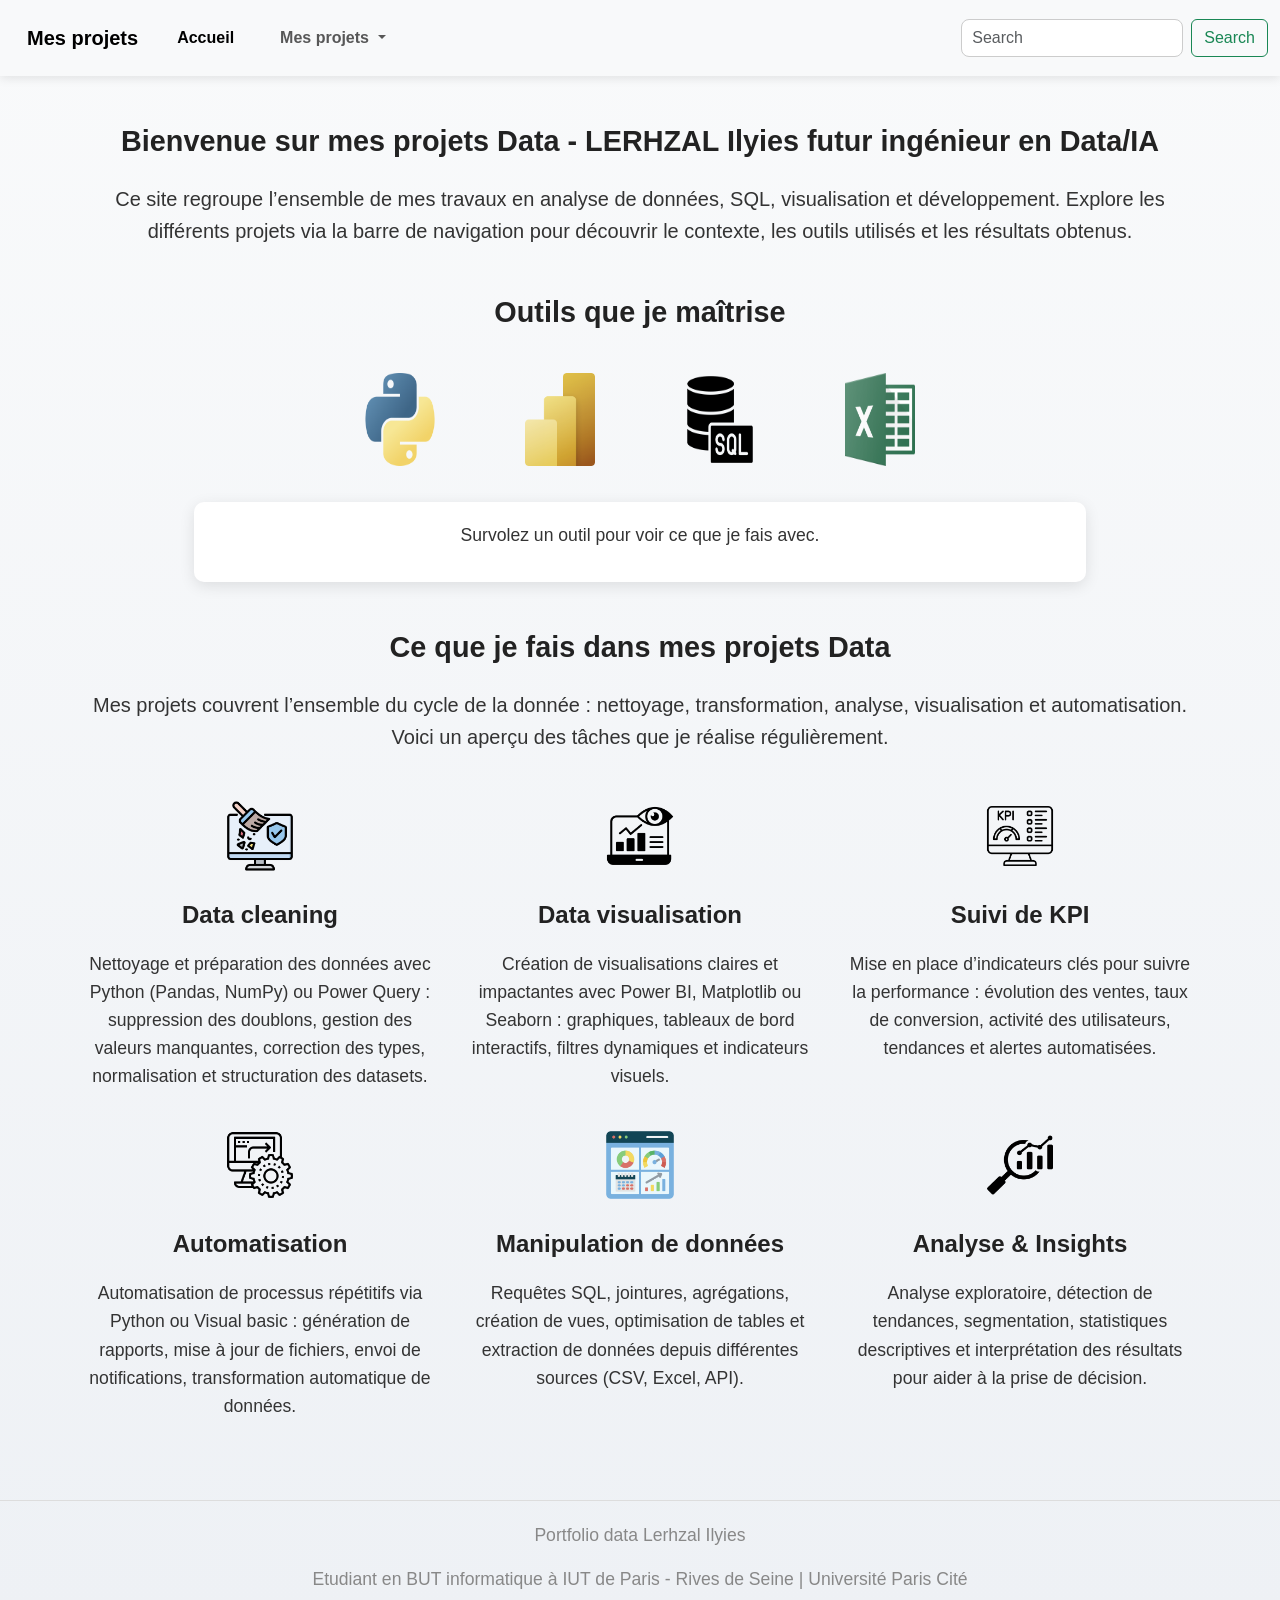
<file: index.html>
<!DOCTYPE html>
<html lang="fr">
<head>
    <meta charset="UTF-8">
    <title>Mon Projet Bootstrap</title>

    <link href="https://cdn.jsdelivr.net/npm/bootstrap@5.3.2/dist/css/bootstrap.min.css" rel="stylesheet">
    <link rel="stylesheet" href="style.css">
</head>
<body>

<nav class="navbar navbar-expand-lg bg-body-tertiary">
    <div class="container-fluid">
        <a class="navbar-brand" href="#">Mes projets</a>
        <button class="navbar-toggler" type="button" data-bs-toggle="collapse" data-bs-target="#navbarScroll"
                aria-controls="navbarScroll" aria-expanded="false" aria-label="Toggle navigation">
            <span class="navbar-toggler-icon"></span>
        </button>

        <div class="collapse navbar-collapse" id="navbarScroll">
            <ul class="navbar-nav me-auto my-2 my-lg-0 navbar-nav-scroll" style="--bs-scroll-height: 100px;" id="projets">

                <!-- Accueil -->
                <li class="nav-item">
                    <a class="nav-link active" aria-current="page" href="index.html">Accueil</a>
                </li>

                <li class="nav-item dropdown">
                    <a class="nav-link dropdown-toggle" href="#" role="button" data-bs-toggle="dropdown"
                       aria-expanded="false">
                        Mes projets
                    </a>
                    <ul class="dropdown-menu">
                        <li><a class="dropdown-item" href="projet1.html">Projet perso 1</a></li>
                        <li><a class="dropdown-item" href="projet2.html">Projet perso 2</a></li>
                        <li><a class="dropdown-item" href="projet3.html">Projet perso 3</a></li>
                        <li><a class="dropdown-item" href="projet4.html">Projet perso 4</a></li>
                    </ul>
                </li>

            </ul>

            <!-- Barre de recherche -->
            <form class="d-flex" role="search">
                <input class="form-control me-2" type="search" placeholder="Search" aria-label="Search" />
                <button class="btn btn-outline-success" type="submit">Search</button>
            </form>
        </div>
    </div>
</nav>


<section class="container mt-5">
    <h2 class="text-center mb-4">Bienvenue sur mes projets Data - LERHZAL Ilyies futur ingénieur en Data/IA</h2>
    <p class="lead text-center">
        Ce site regroupe l’ensemble de mes travaux en analyse de données, SQL, visualisation et développement.
        Explore les différents projets via la barre de navigation pour découvrir le contexte, les outils utilisés
        et les résultats obtenus.
    </p>
</section>

<section class="container text-center mt-5">
    <h2 class="mb-4">Outils que je maîtrise</h2>
    <div class="tools-line text-center">
        <img src="assets/icone/python.png" class="logo-tech" data-tool="python">
        <img src="assets/icone/Power-BI.png" class="logo-tech" data-tool="powerbi">
        <img src="assets/icone/sql-server.png" class="logo-tech" data-tool="sql">
        <img src="assets/icone/excel.png" class="logo-tech" data-tool="excel">
    </div>

    <div id="tool-description" class="tool-info-global text-center mt-3">
        Survolez un outil pour voir ce que je fais avec.
    </div>


</section>

<section class="container mt-5">
    <h2 class="text-center mb-4">Ce que je fais dans mes projets Data</h2>

    <p class="lead text-center mb-5">
        Mes projets couvrent l’ensemble du cycle de la donnée : nettoyage, transformation, analyse,
        visualisation et automatisation. Voici un aperçu des tâches que je réalise régulièrement.
    </p>

    <div class="row text-center">
        <div class="col-md-4 mb-4">
            <img src="assets/icone/clean.png" alt="data cleaning" class="logo-tech">
            <h4>Data cleaning</h4>
            <p>
                Nettoyage et préparation des données avec Python (Pandas, NumPy) ou Power Query :
                suppression des doublons, gestion des valeurs manquantes, correction des types,
                normalisation et structuration des datasets.
            </p>
        </div>

        <div class="col-md-4 mb-4">
            <img src="assets/icone/visualisation.png" alt="Visualisation" class="logo-tech">
            <h4>Data visualisation</h4>
            <p>
                Création de visualisations claires et impactantes avec Power BI, Matplotlib ou Seaborn :
                graphiques, tableaux de bord interactifs, filtres dynamiques et indicateurs visuels.
            </p>
        </div>

        <div class="col-md-4 mb-4">
            <img src="assets/icone/kpi.png" alt="kpi" class="logo-tech">
            <h4>Suivi de KPI</h4>
            <p>
                Mise en place d’indicateurs clés pour suivre la performance : évolution des ventes,
                taux de conversion, activité des utilisateurs, tendances et alertes automatisées.
            </p>
        </div>

        <div class="col-md-4 mb-4">
            <img src="assets/icone/automatisation.png" alt="automatisation" class="logo-tech">
            <h4>Automatisation</h4>
            <p>
                Automatisation de processus répétitifs via Python ou Visual basic :
                génération de rapports, mise à jour de fichiers, envoi de notifications,
                transformation automatique de données.
            </p>
        </div>

        <div class="col-md-4 mb-4">
            <img src="assets/icone/manipulation.png" alt="manipulation" class="logo-tech">
            <h4>Manipulation de données</h4>
            <p>
                Requêtes SQL, jointures, agrégations, création de vues, optimisation de tables
                et extraction de données depuis différentes sources (CSV, Excel, API).
            </p>
        </div>

        <div class="col-md-4 mb-4">
            <img src="assets/icone/analyse.png" alt="analyse" class="logo-tech">
            <h4>Analyse & Insights</h4>
            <p>
                Analyse exploratoire, détection de tendances, segmentation, statistiques descriptives
                et interprétation des résultats pour aider à la prise de décision.
            </p>
        </div>
    </div>
</section>

<footer>
    <p>Portfolio data Lerhzal Ilyies</p>
    <p>Etudiant en BUT informatique à IUT de Paris - Rives de Seine | Université Paris Cité</p>
</footer>

<script src="index.js"></script>
<script src="https://cdn.jsdelivr.net/npm/bootstrap@5.3.3/dist/js/bootstrap.bundle.min.js"></script>
</body>
</html>
</file>
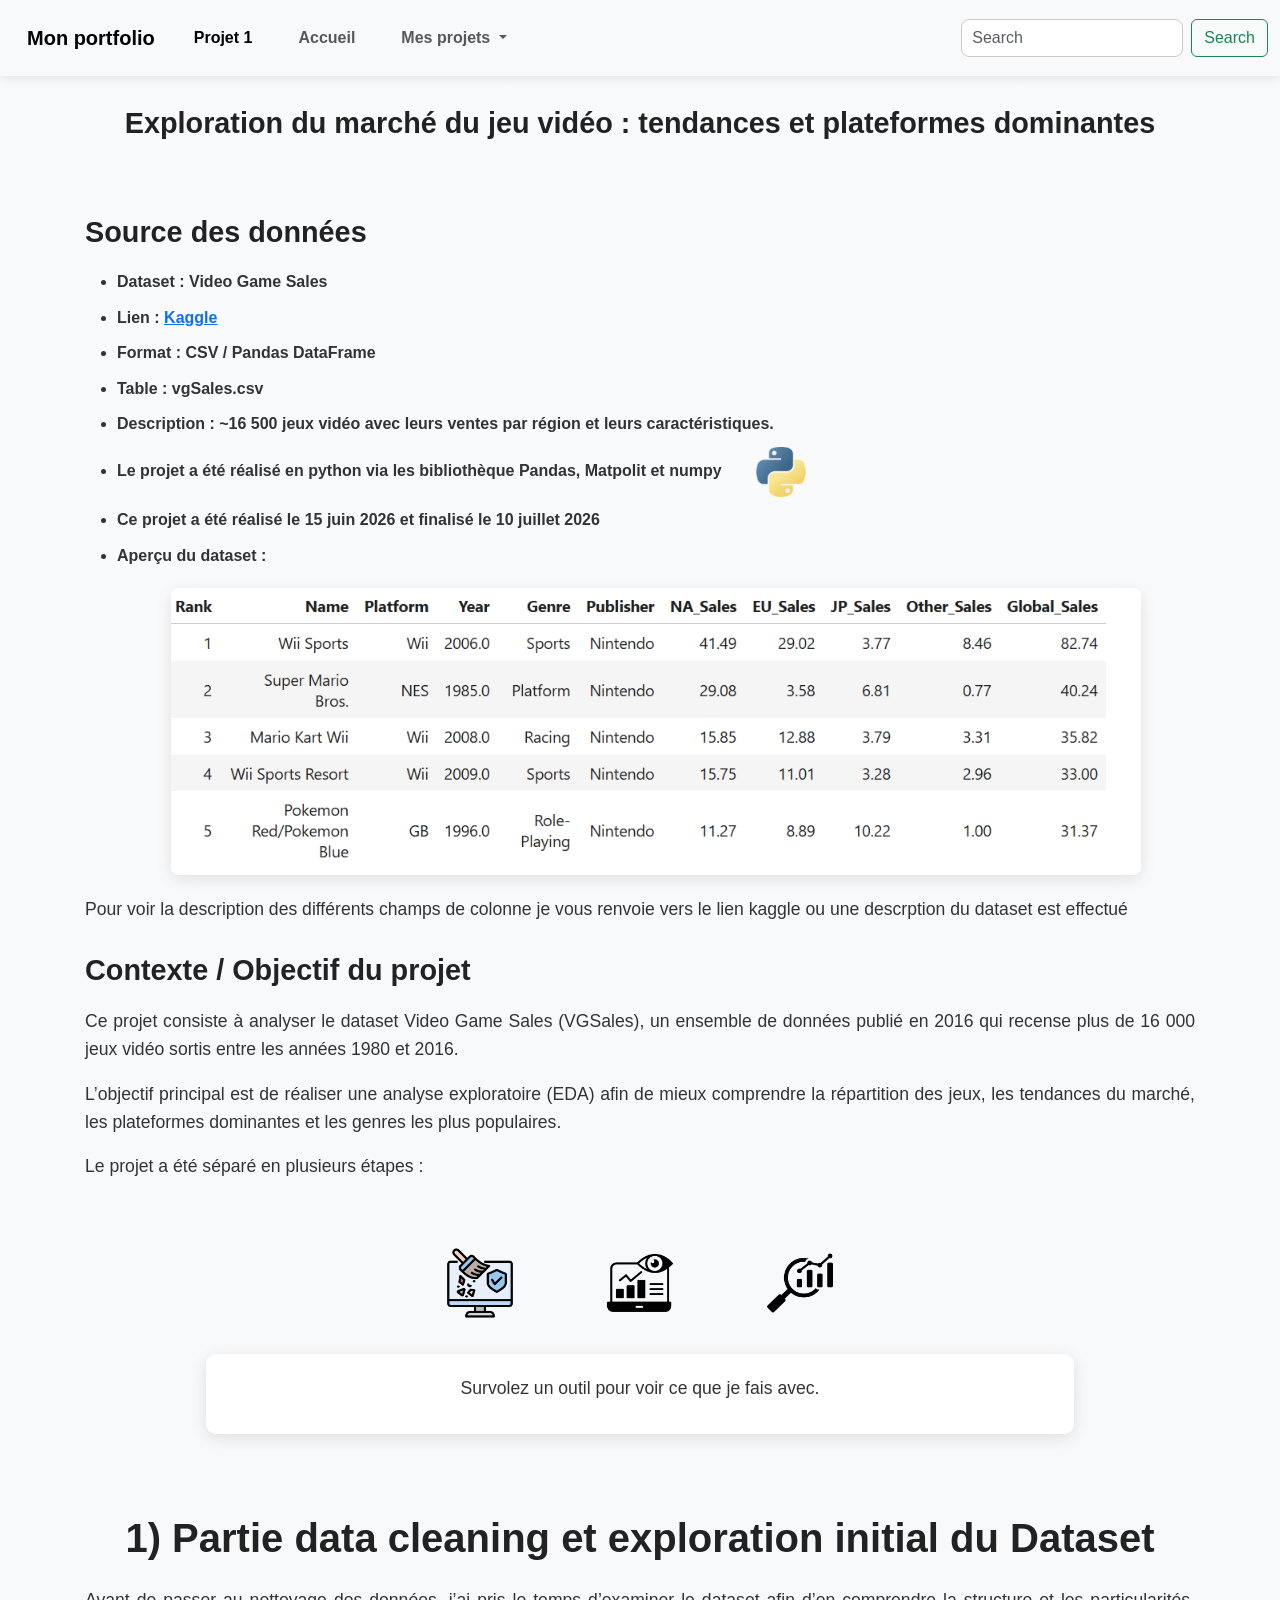
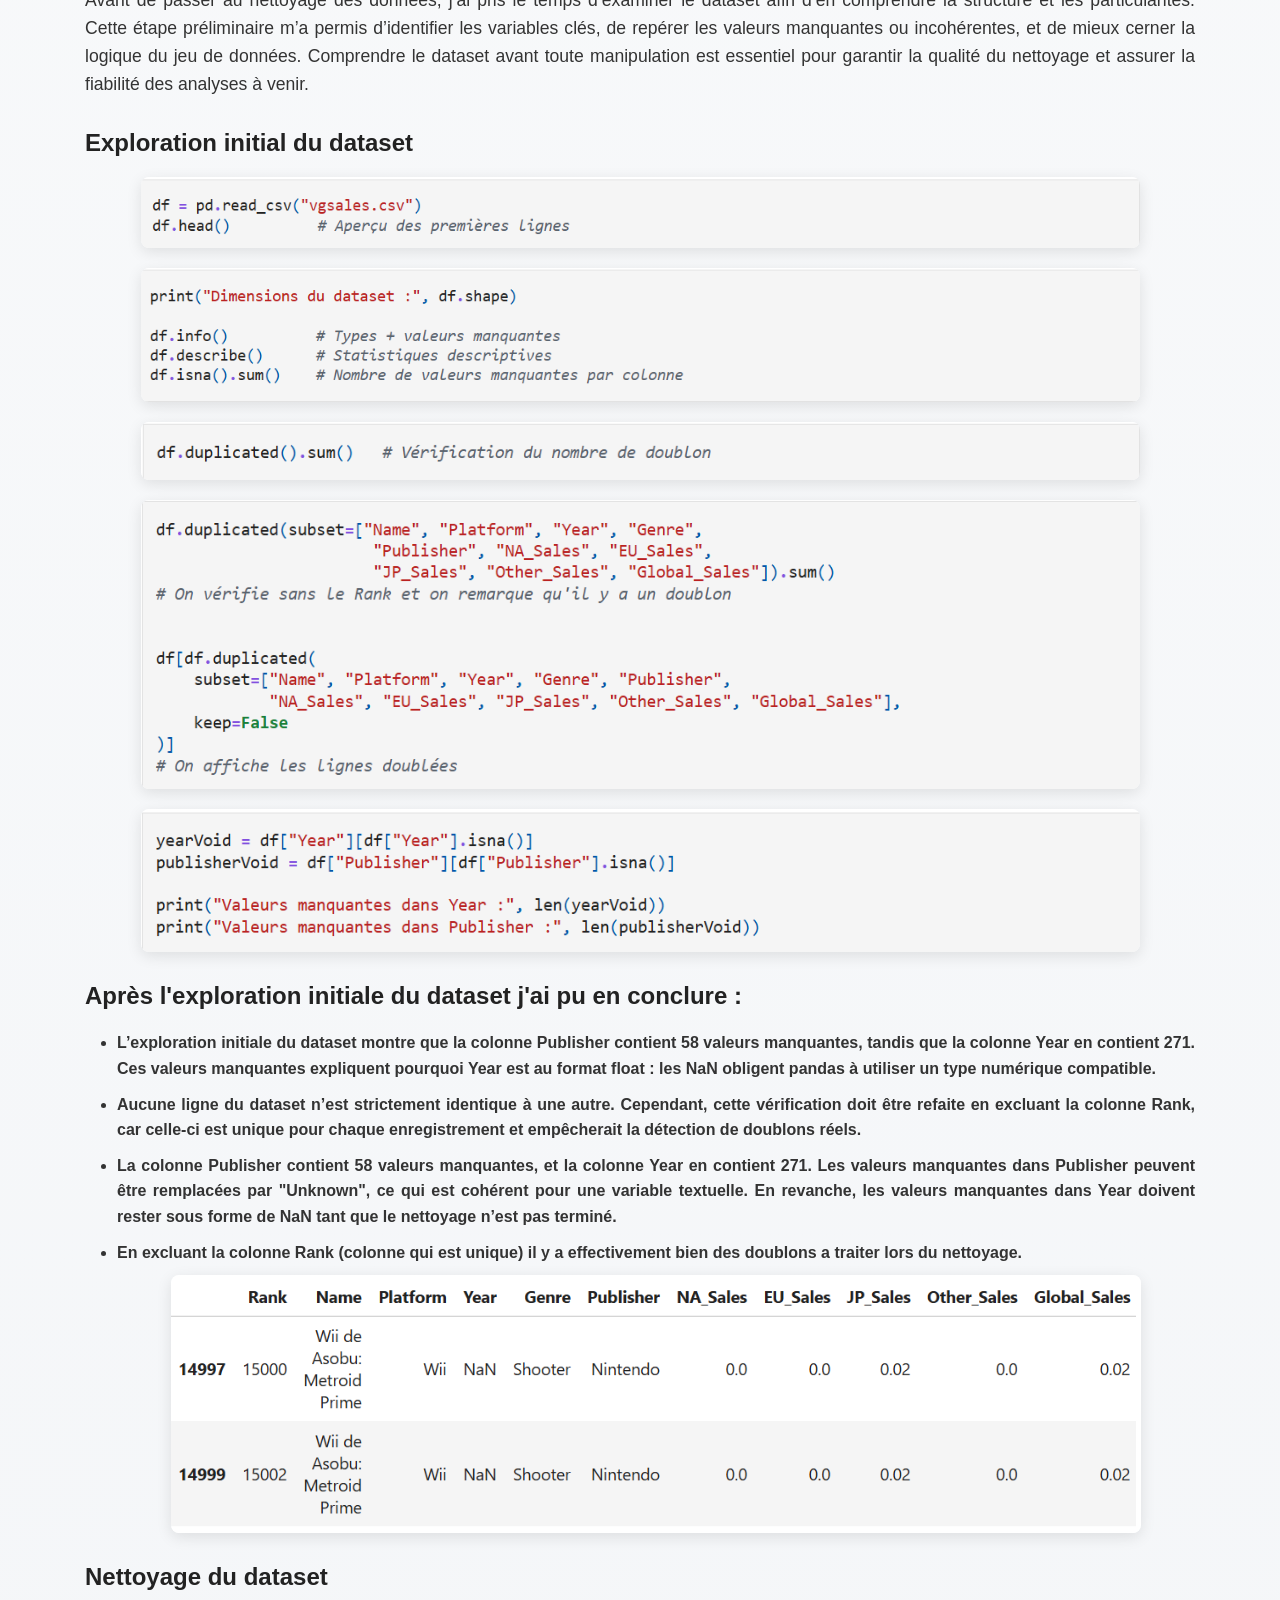
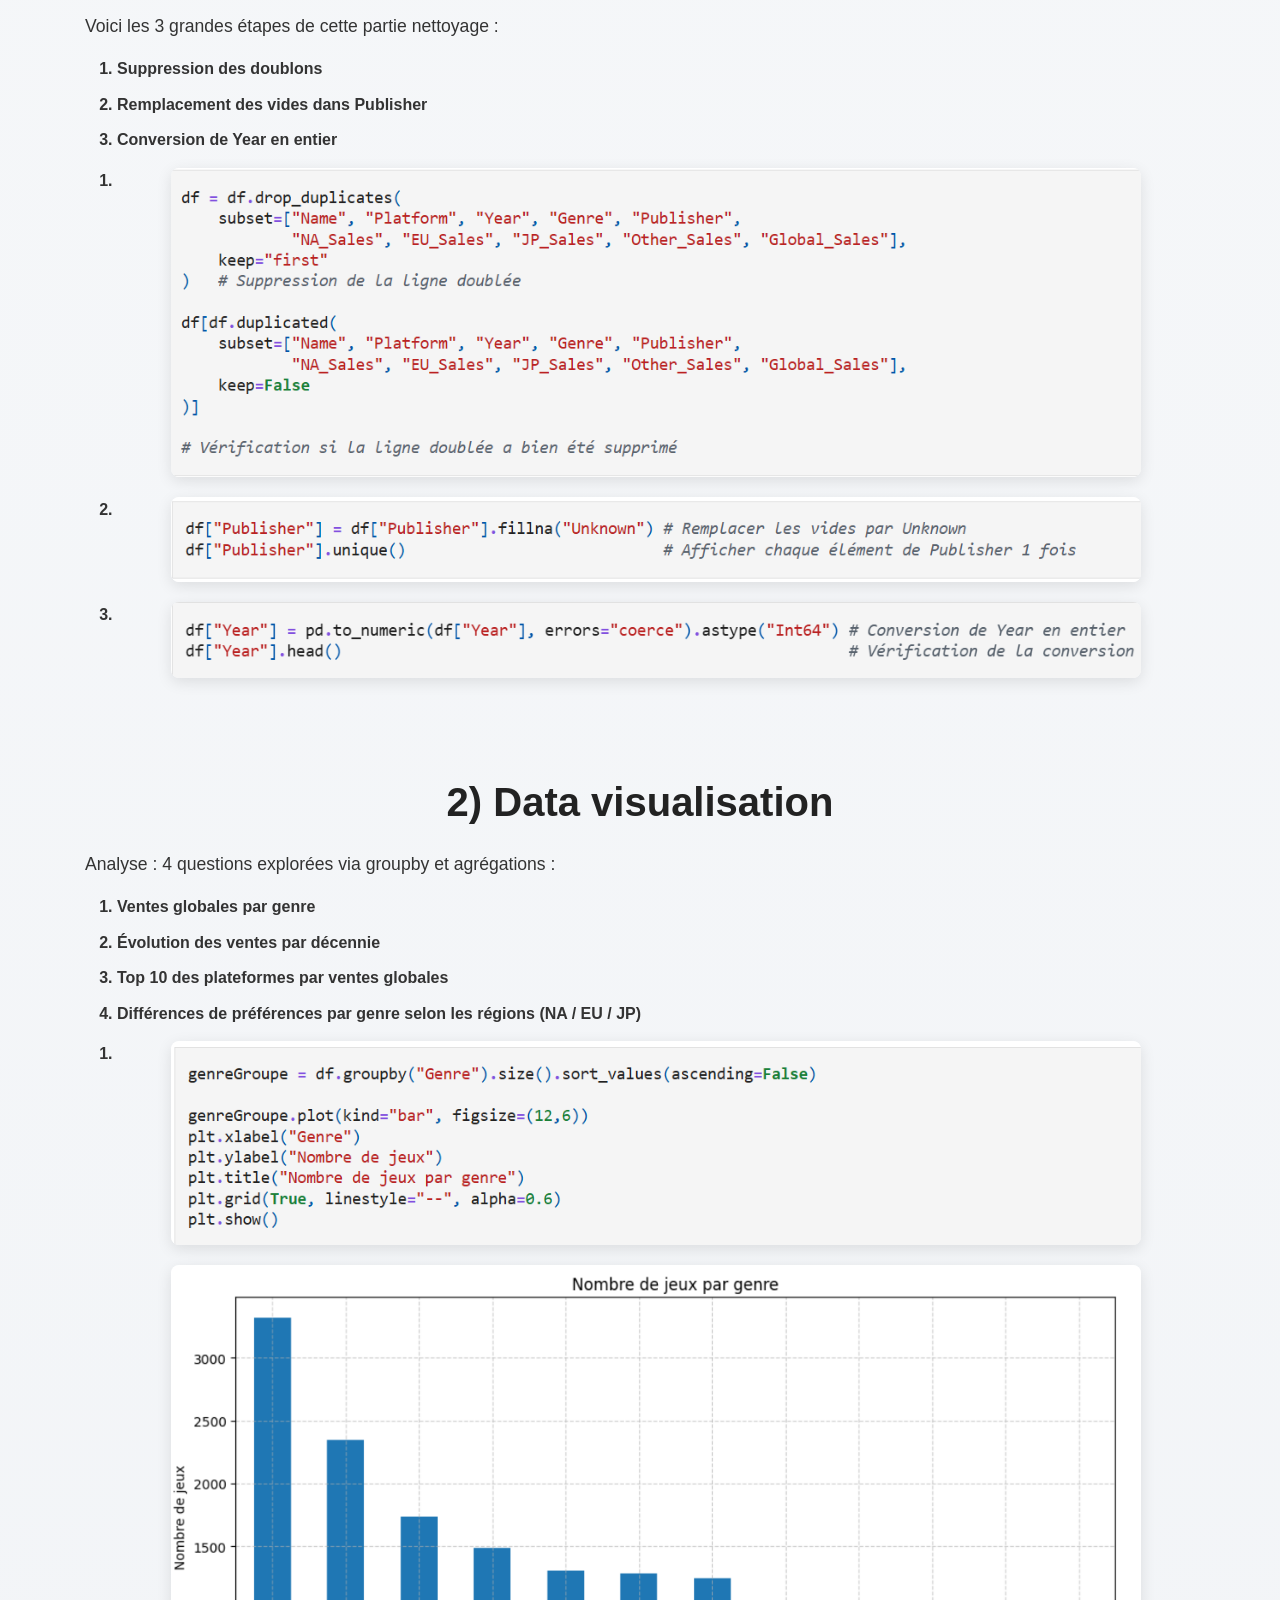
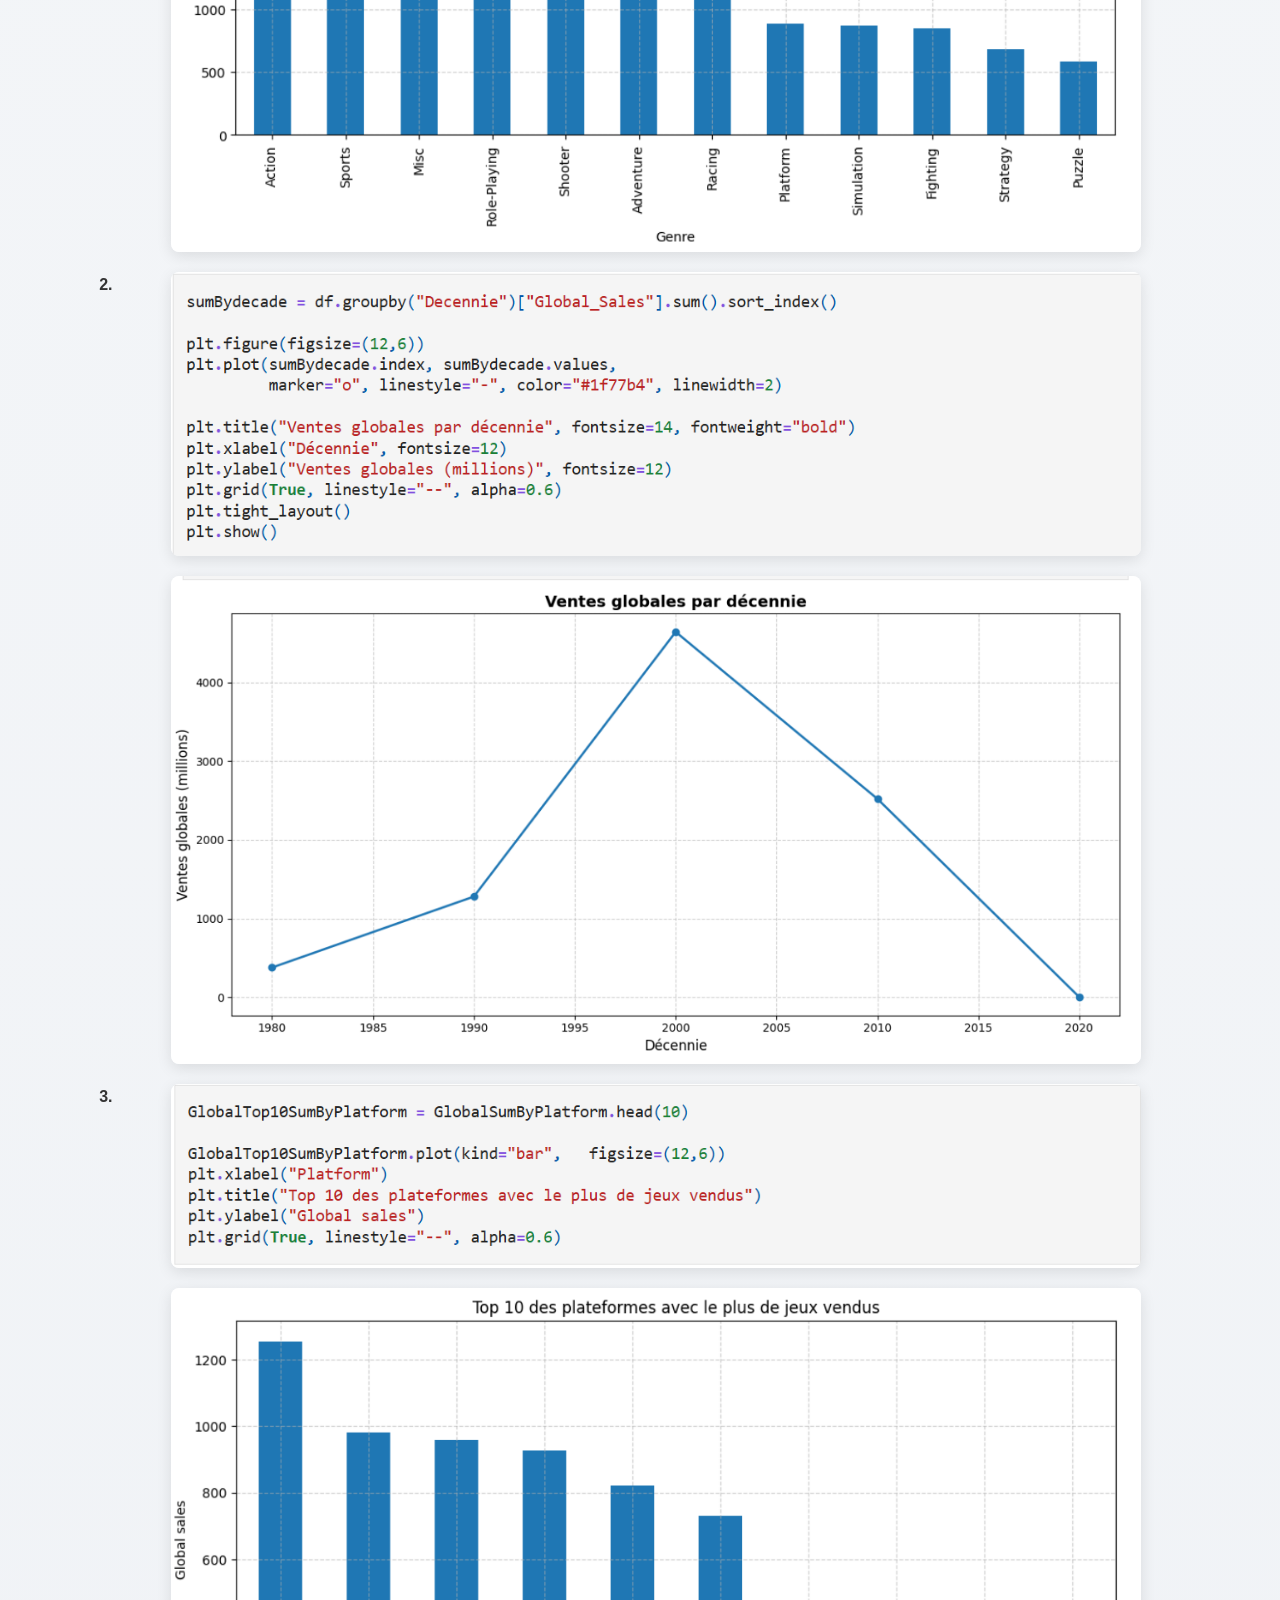
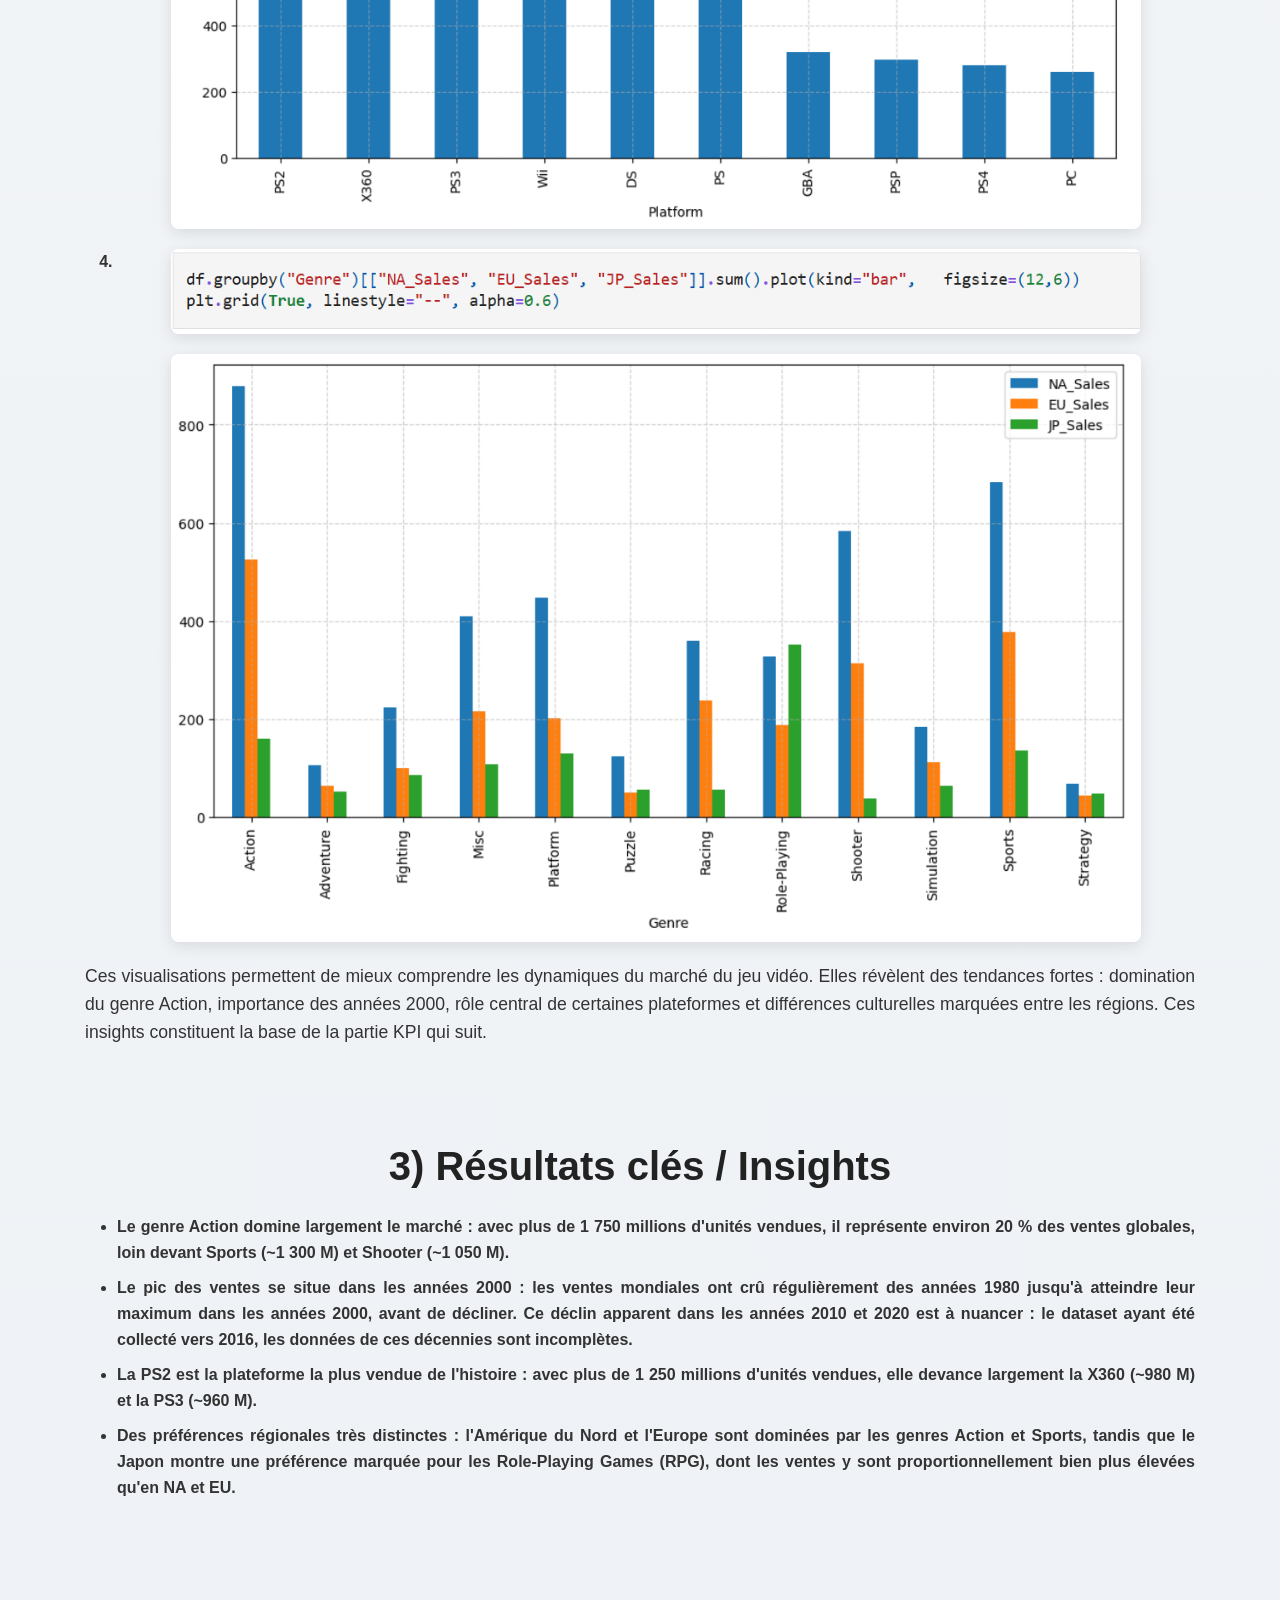
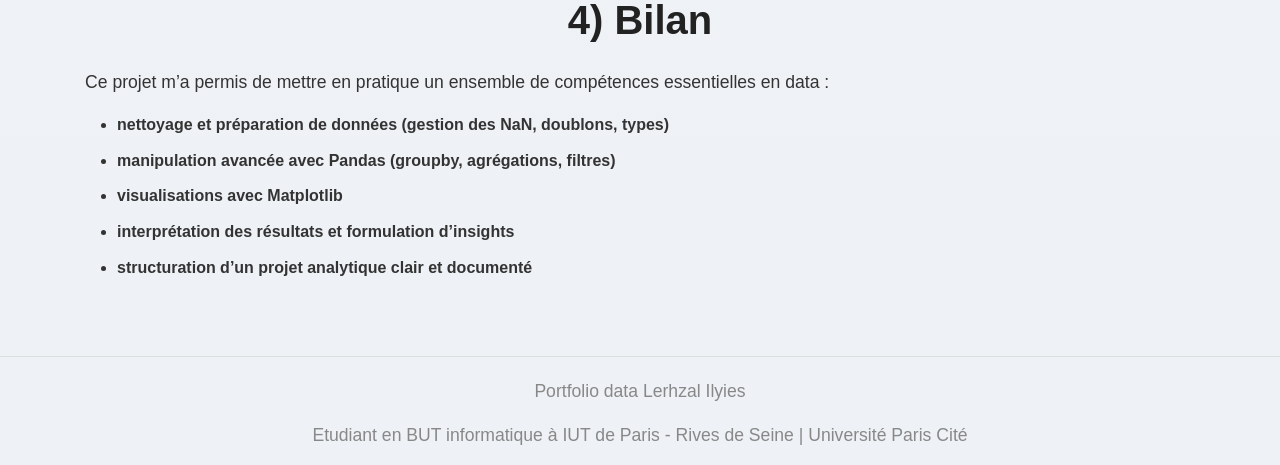
<file: projet1.html>
<!DOCTYPE html>
<html lang="fr">
<head>
    <meta charset="UTF-8">
    <title>Projet 1</title>

    <link href="https://cdn.jsdelivr.net/npm/bootstrap@5.3.2/dist/css/bootstrap.min.css" rel="stylesheet">
    <link rel="stylesheet" href="style.css">
</head>

<body>
<nav class="navbar navbar-expand-lg bg-body-tertiary">
    <div class="container-fluid">
        <a class="navbar-brand" href="#">Mon portfolio</a>

        <button class="navbar-toggler" type="button" data-bs-toggle="collapse" data-bs-target="#navbarScroll"
                aria-controls="navbarScroll" aria-expanded="false" aria-label="Toggle navigation">
            <span class="navbar-toggler-icon"></span>
        </button>

        <div class="collapse navbar-collapse" id="navbarScroll">
            <ul class="navbar-nav me-auto my-2 my-lg-0 navbar-nav-scroll" id="projets">

                <li class="nav-item">
                    <a class="nav-link active" href="projet1.html">Projet 1</a>
                </li>

                <li class="nav-item">
                    <a class="nav-link" href="index.html">Accueil</a>
                </li>

                <li class="nav-item dropdown">
                    <a class="nav-link dropdown-toggle" href="#" role="button" data-bs-toggle="dropdown">
                        Mes projets
                    </a>
                    <ul class="dropdown-menu">
                        <li><a class="dropdown-item" href="projet1.html">Projet perso 1</a></li>
                        <li><a class="dropdown-item" href="projet2.html">Projet perso 2</a></li>
                        <li><a class="dropdown-item" href="projet3.html">Projet perso 3</a></li>
                        <li><a class="dropdown-item" href="projet4.html">Projet perso 4</a></li>
                    </ul>
                </li>

            </ul>

            <form class="d-flex" role="search">
                <input class="form-control me-2" type="search" placeholder="Search">
                <button class="btn btn-outline-success" type="submit">Search</button>
            </form>
        </div>
    </div>
</nav>

<main>
    <h2 class="text-center mb-4">Exploration du marché du jeu vidéo : tendances et plateformes dominantes</h2>

    <section id="description">
        <div class="contenu-projet">
            <h2>Source des données</h2>
          <ul>
            <li>Dataset : Video Game Sales</li>
            <li>Lien : <a href="https://www.kaggle.com/datasets/gregorut/videogamesales">Kaggle</a></li>
              <li>Format : CSV / Pandas DataFrame</li>
              <li>Table : vgSales.csv</li>
              <li>Description : ~16 500 jeux vidéo avec leurs ventes par région et leurs caractéristiques.</li>
            <li>
                Le projet a été réalisé en python via les bibliothèque Pandas, Matpolit et numpy                <img src="assets/icone/python.png" class="langageUtilise">
            </li>
              <li>Ce projet a été réalisé le 15 juin 2026 et finalisé le 10 juillet 2026</li>
            <li>Aperçu du dataset :</li>
            <div class="image-container">
                <img src="assets/projet1/appercuDataset.png" class="appercu" alt="Aperçu dataset">
            </div>
          </ul>
            <p>Pour voir la description des différents champs de colonne je vous renvoie vers le lien kaggle ou une descrption du dataset est effectué</p>

            <h2>Contexte / Objectif du projet</h2>
            <p>
                Ce projet consiste à analyser le dataset Video Game Sales (VGSales), un ensemble de données publié en 2016
                qui recense plus de 16 000 jeux vidéo sortis entre les années 1980 et 2016.
            </p>

            <p>
                L’objectif principal est de réaliser une analyse exploratoire (EDA) afin de mieux comprendre la répartition
                des jeux, les tendances du marché, les plateformes dominantes et les genres les plus populaires.
            </p>

            <p>Le projet a été séparé en plusieurs étapes :</p>

            <section class="container text-center mt-5">
                <div class="tools-line">
                    <img src="assets/icone/clean.png" class="logo-techp1" data-tool="cleaning" data-target="cleaning1">
                    <img src="assets/icone/visualisation.png" class="logo-techp1" data-tool="visualisation" data-target="visualisation1">
                    <img src="assets/icone/analyse.png" class="logo-techp1" data-tool="kpi" data-target="insight1">
                </div>

                <div id="tool-description" class="tool-info-global text-center mt-3">
                    Survolez un outil pour voir ce que je fais avec.
                </div>
            </section>
        </div>
    </section>
    <section id="datacleaning">
        <div class="contenu-projet">
         <h1 class="text-center mb-4" id="cleaning1"> 1) Partie data cleaning et exploration initial du Dataset</h1>
        <p>Avant de passer au nettoyage des données, j’ai pris le temps d’examiner le dataset afin d’en comprendre la structure et les particularités. Cette étape préliminaire m’a permis d’identifier les variables clés, de repérer les valeurs manquantes ou incohérentes, et de mieux cerner la logique du jeu de données.
            Comprendre le dataset avant toute manipulation est essentiel pour garantir la qualité du nettoyage et assurer la fiabilité des analyses à venir.
        </p>
            <h4> Exploration initial du dataset</h4>
            <img src="assets/projet1/codeObservation0.png" class="appercu">
            <img src="assets/projet1/codeObservation1.png" class="appercu">
            <img src="assets/projet1/codeObservation2.png" class="appercu">
            <img src="assets/projet1/codeObservation3.png" class="appercu">
            <img src="assets/projet1/codeObservation4.png" class="appercu">
            <H4>Après l'exploration initiale du dataset j'ai pu en conclure : </H4>
                <ul>
                    <li>L’exploration initiale du dataset montre que la colonne Publisher contient 58 valeurs manquantes, tandis que la colonne Year en contient 271. Ces valeurs manquantes expliquent pourquoi Year est au format float : les NaN obligent pandas à utiliser un type numérique compatible.</li>

                    <li>Aucune ligne du dataset n’est strictement identique à une autre. Cependant, cette vérification doit être refaite en excluant la colonne Rank, car celle‑ci est unique pour chaque enregistrement et empêcherait la détection de doublons réels.</li>

                    <li>La colonne Publisher contient 58 valeurs manquantes, et la colonne Year en contient 271. Les valeurs manquantes dans Publisher peuvent être remplacées par "Unknown", ce qui est cohérent pour une variable textuelle. En revanche, les valeurs manquantes dans Year doivent rester sous forme de NaN tant que le nettoyage n’est pas terminé.</li>

                    <li> En excluant la colonne Rank (colonne qui est unique) il y a effectivement bien des doublons a traiter lors du nettoyage.</li>
                    <img src="assets/projet1/codeObservation5.png" class="appercu">
                </ul>

            <h4> Nettoyage du dataset </h4>
                <p> Voici les 3 grandes étapes de cette partie nettoyage :</p>
                <ol>
                    <li>Suppression des doublons</li>
                    <li>Remplacement des vides dans Publisher</li>
                    <li>Conversion de Year en entier</li>
                </ol>

                <ol>
                    <li><img src="assets/projet1/codeNettoyage1.png" class="appercu"></li>
                    <li><img src="assets/projet1/codeNettoyage2.png" class="appercu"></li>
                    <li><img src="assets/projet1/codeNettoyage3.png" class="appercu"></li>
                </ol>

        </div>
    </section>

    <section class="visualisation">
        <div class="contenu-projet">
            <h1 class="text-center mb-4" id="visualisation1">2) Data visualisation </h1>
            <p>Analyse : 4 questions explorées via groupby et agrégations :</p>
            <ol>
                <li>Ventes globales par genre</li>
                <li>Évolution des ventes par décennie</li>
                <li>Top 10 des plateformes par ventes globales</li>
                <li>Différences de préférences par genre selon les régions (NA / EU / JP)</li>
            </ol>

            <ol>
                <li><img src="assets/projet1/codeVisu1.png" class="appercu"><img src="assets/projet1/visu1.png" class="appercu"></li>
                <li><img src="assets/projet1/codeVisu2.png" class="appercu"><img src="assets/projet1/visu2.png" class="appercu"></li>
                <li><img src="assets/projet1/codeVisu3.png" class="appercu"><img src="assets/projet1/visu3.png" class="appercu"></li>
                <li><img src="assets/projet1/codeVisu4.png" class="appercu"><img src="assets/projet1/visu4.png" class="appercu"></li>
            </ol>

            <p>Ces visualisations permettent de mieux comprendre les dynamiques du marché du jeu vidéo.
                Elles révèlent des tendances fortes : domination du genre Action, importance des années 2000, rôle central de certaines plateformes et différences culturelles marquées entre les régions.
                Ces insights constituent la base de la partie KPI qui suit.</p>
        </div>
        
    </section>

    <section class="insight&analyse">
        <div class="contenu-projet">
            <h1 class="text-center mb-4" id="insight1">3) Résultats clés / Insights </h1>

            <ul>
                <li>Le genre Action domine largement le marché : avec plus de 1 750 millions d'unités vendues,
                    il représente environ 20 % des ventes globales, loin devant Sports (~1 300 M) et Shooter (~1 050 M).
                </li>
                <li>Le pic des ventes se situe dans les années 2000 : les ventes mondiales ont crû régulièrement des années 1980 jusqu'à atteindre leur maximum dans les années 2000,
                    avant de décliner. Ce déclin apparent dans les années 2010 et 2020 est à nuancer : le dataset ayant été collecté vers 2016, les données de ces décennies sont incomplètes.
                </li>
                <li>La PS2 est la plateforme la plus vendue de l'histoire : avec plus de 1 250 millions d'unités vendues,
                    elle devance largement la X360 (~980 M) et la PS3 (~960 M).
                </li>
                <li>Des préférences régionales très distinctes : l'Amérique du Nord et l'Europe sont dominées par les genres Action et Sports,
                    tandis que le Japon montre une préférence marquée pour les Role-Playing Games (RPG),
                    dont les ventes y sont proportionnellement bien plus élevées qu'en NA et EU.
                </li>
            </ul>
        </div>
    </section>

    <section class="bilan">
        <div class="contenu-projet">
            <h1 class="text-center mb-4" id="bilan1">4) Bilan</h1>
            <p>Ce projet m’a permis de mettre en pratique un ensemble de compétences essentielles en data :</p>
            <ul>
                <li>nettoyage et préparation de données (gestion des NaN, doublons, types)</li>
                <li>manipulation avancée avec Pandas (groupby, agrégations, filtres)</li>
                <li>visualisations avec Matplotlib</li>
                <li> interprétation des résultats et formulation d’insights</li>
                <li>structuration d’un projet analytique clair et documenté</li>
            </ul>
        </div>
    </section>
</main>

<script src="index.js"></script>
<script src="https://cdn.jsdelivr.net/npm/bootstrap@5.3.3/dist/js/bootstrap.bundle.min.js"></script>
<footer>
    <p>Portfolio data Lerhzal Ilyies</p>
    <p>Etudiant en BUT informatique à IUT de Paris - Rives de Seine | Université Paris Cité</p>
</footer>
</body>
</html>
</file>
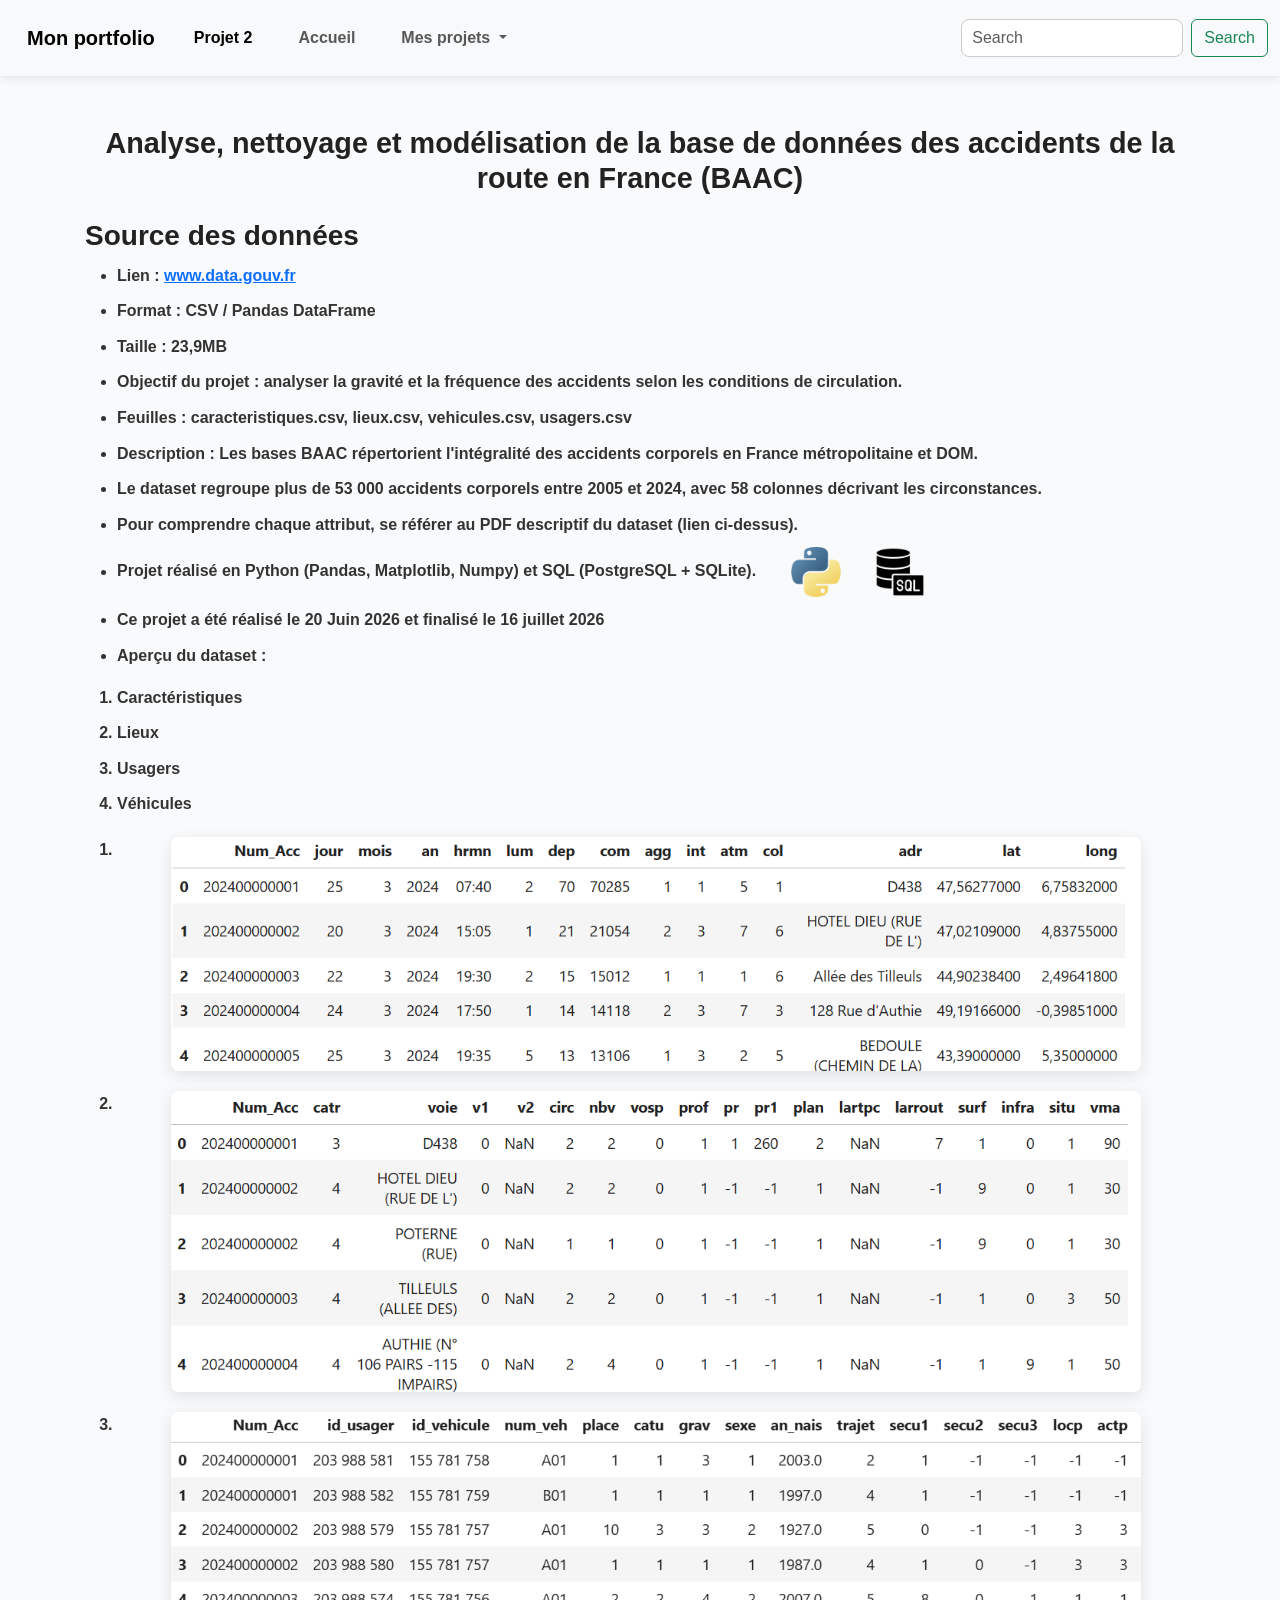
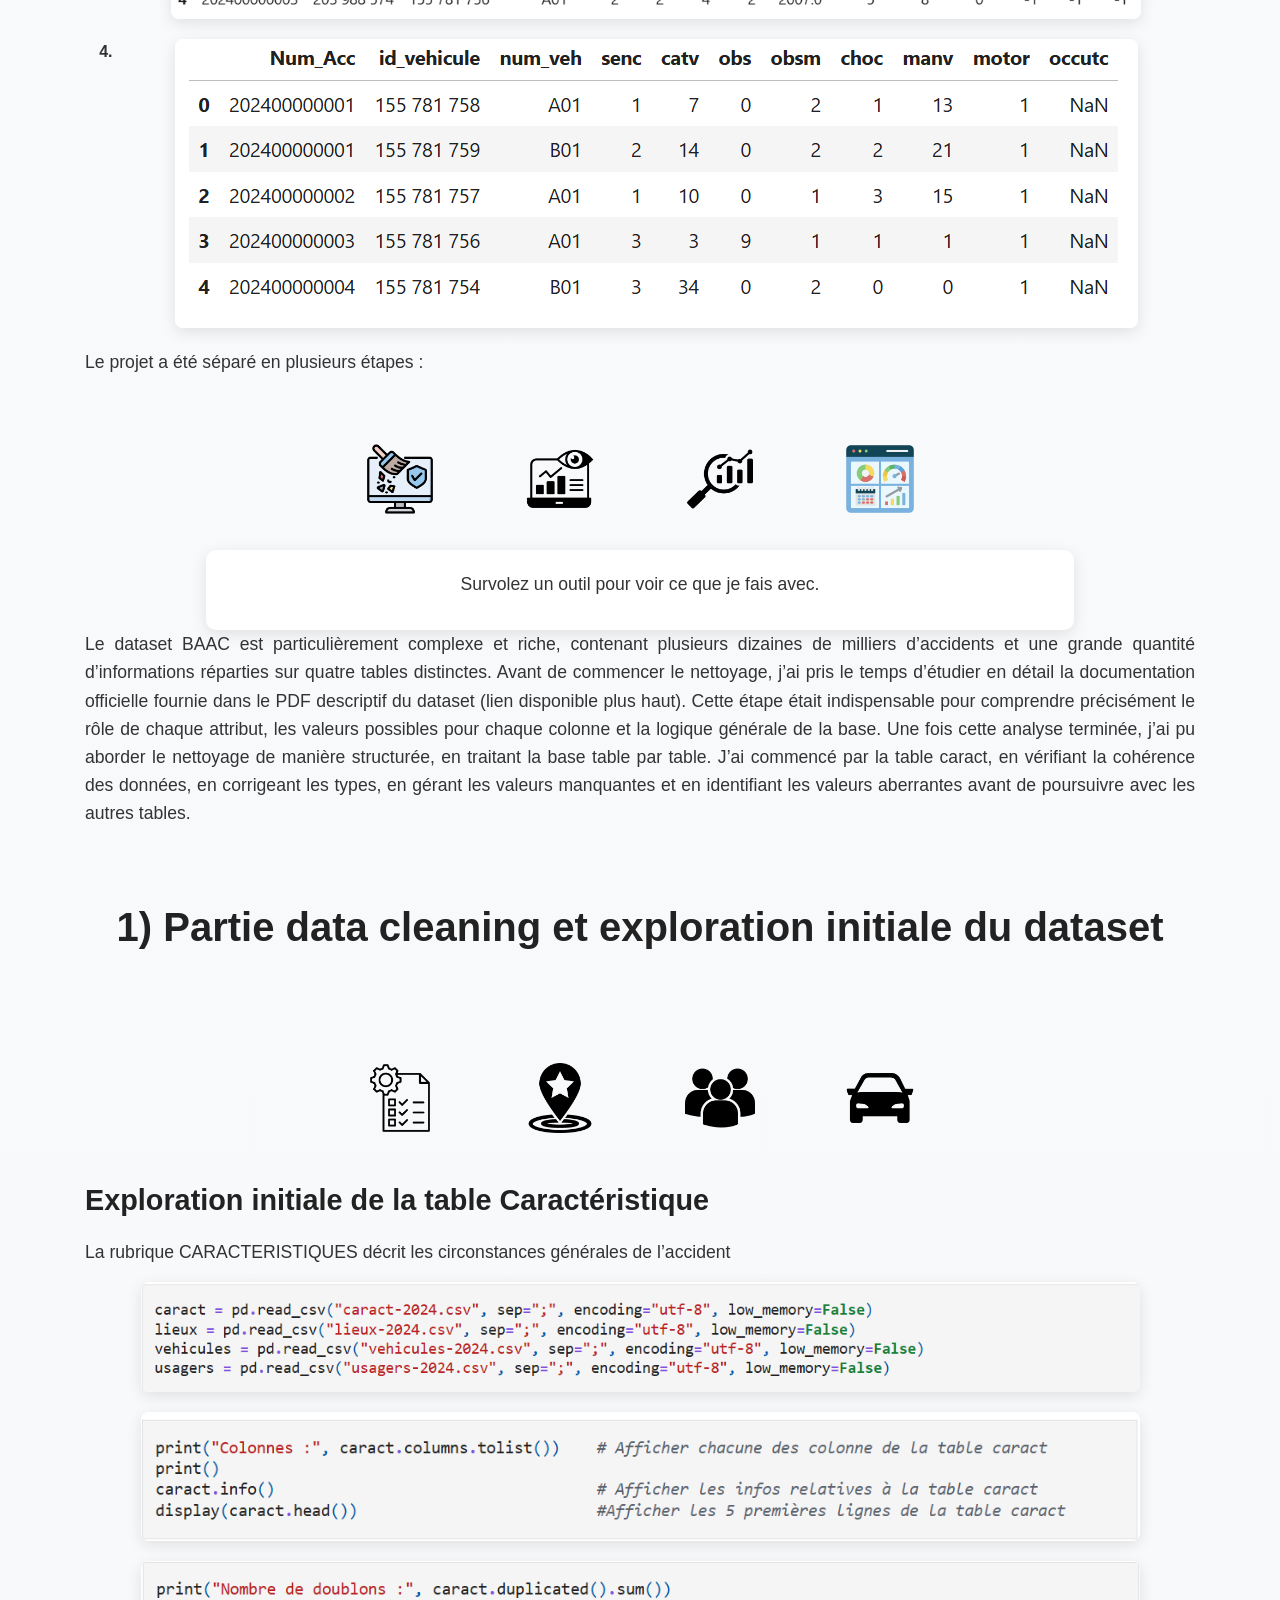
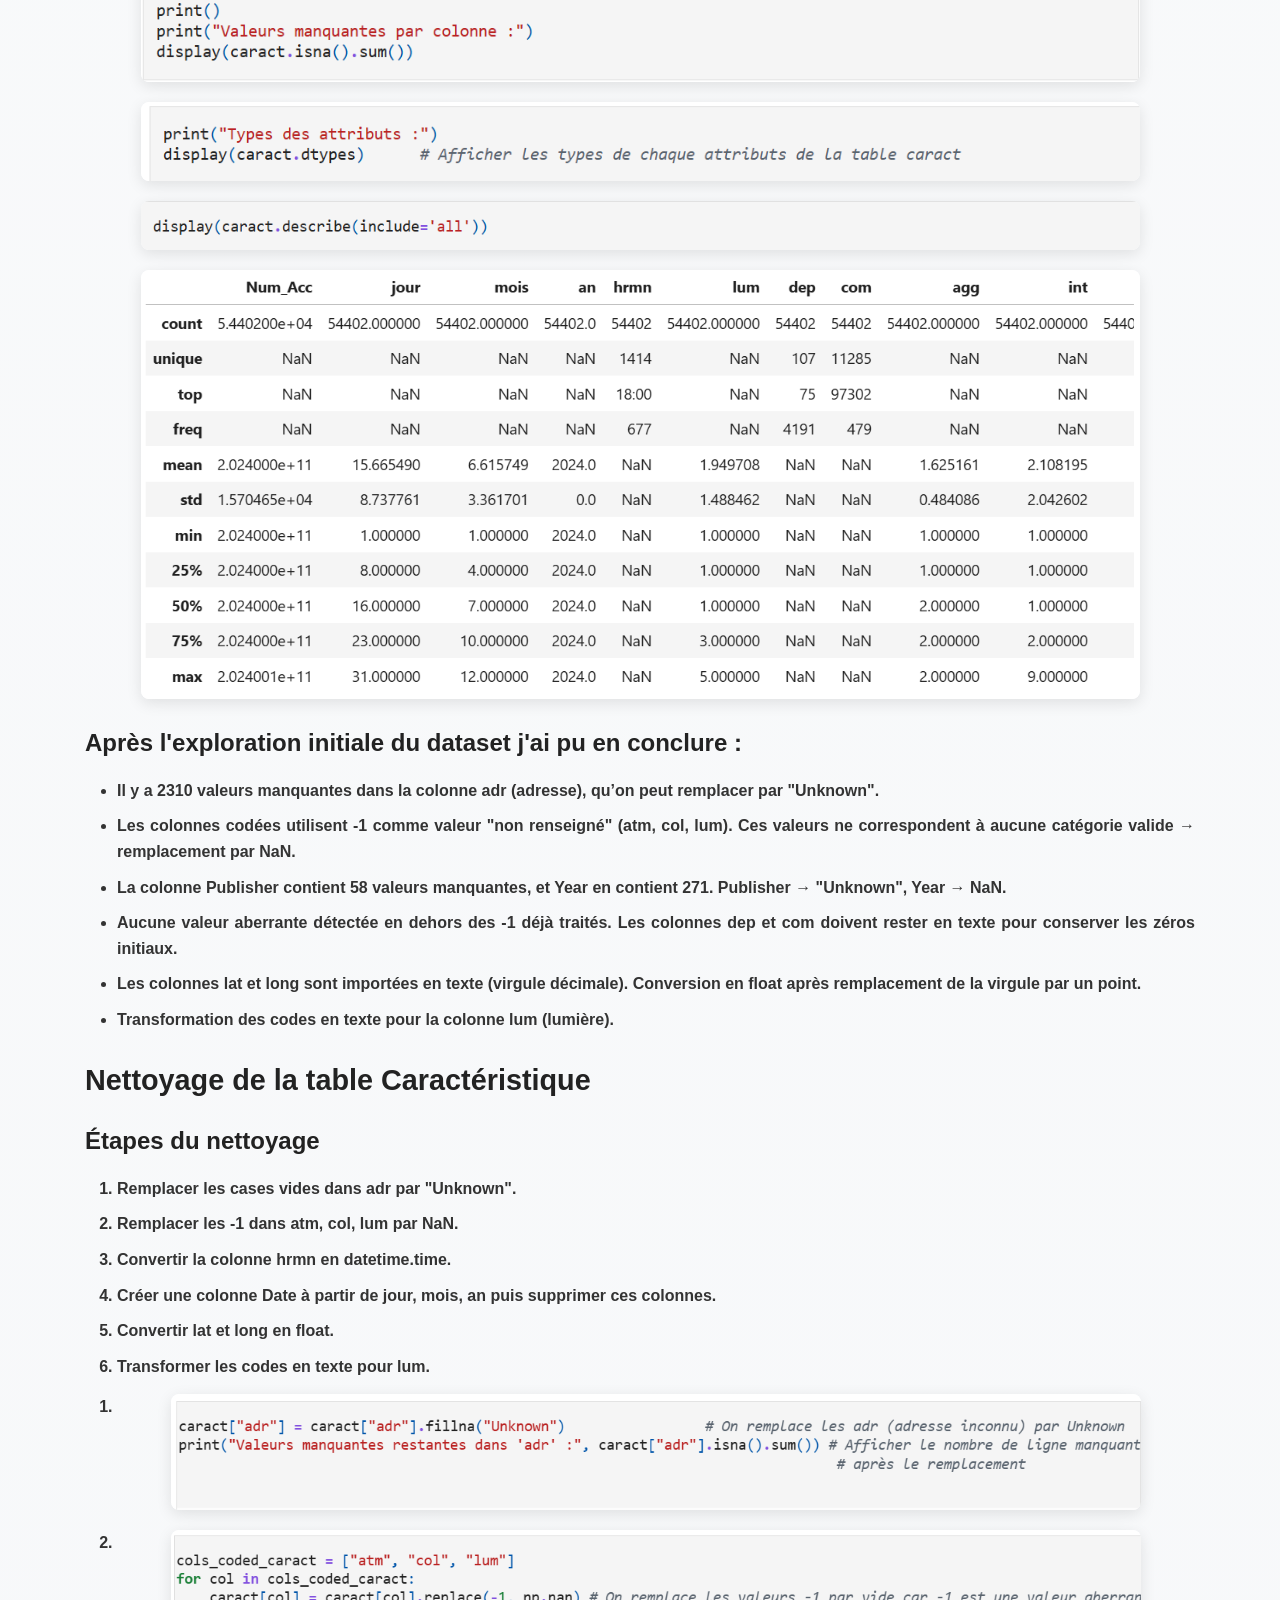
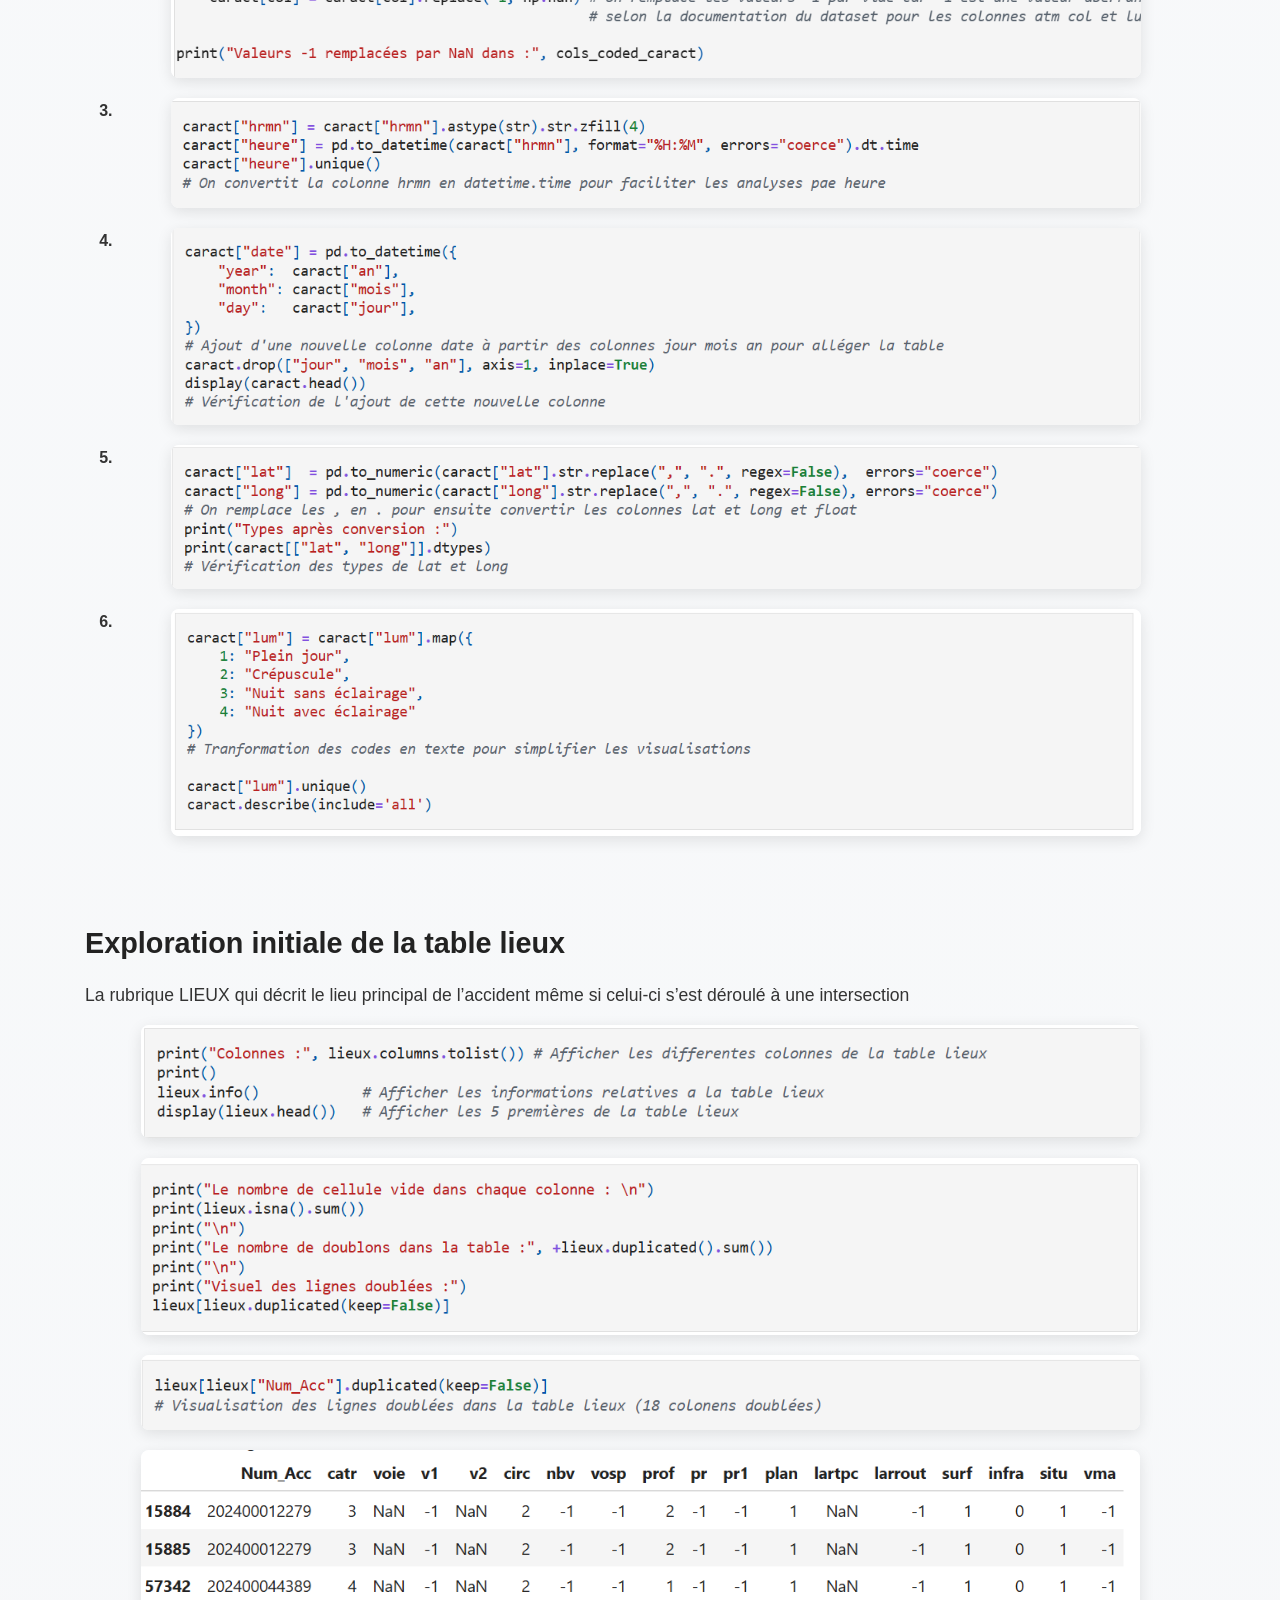
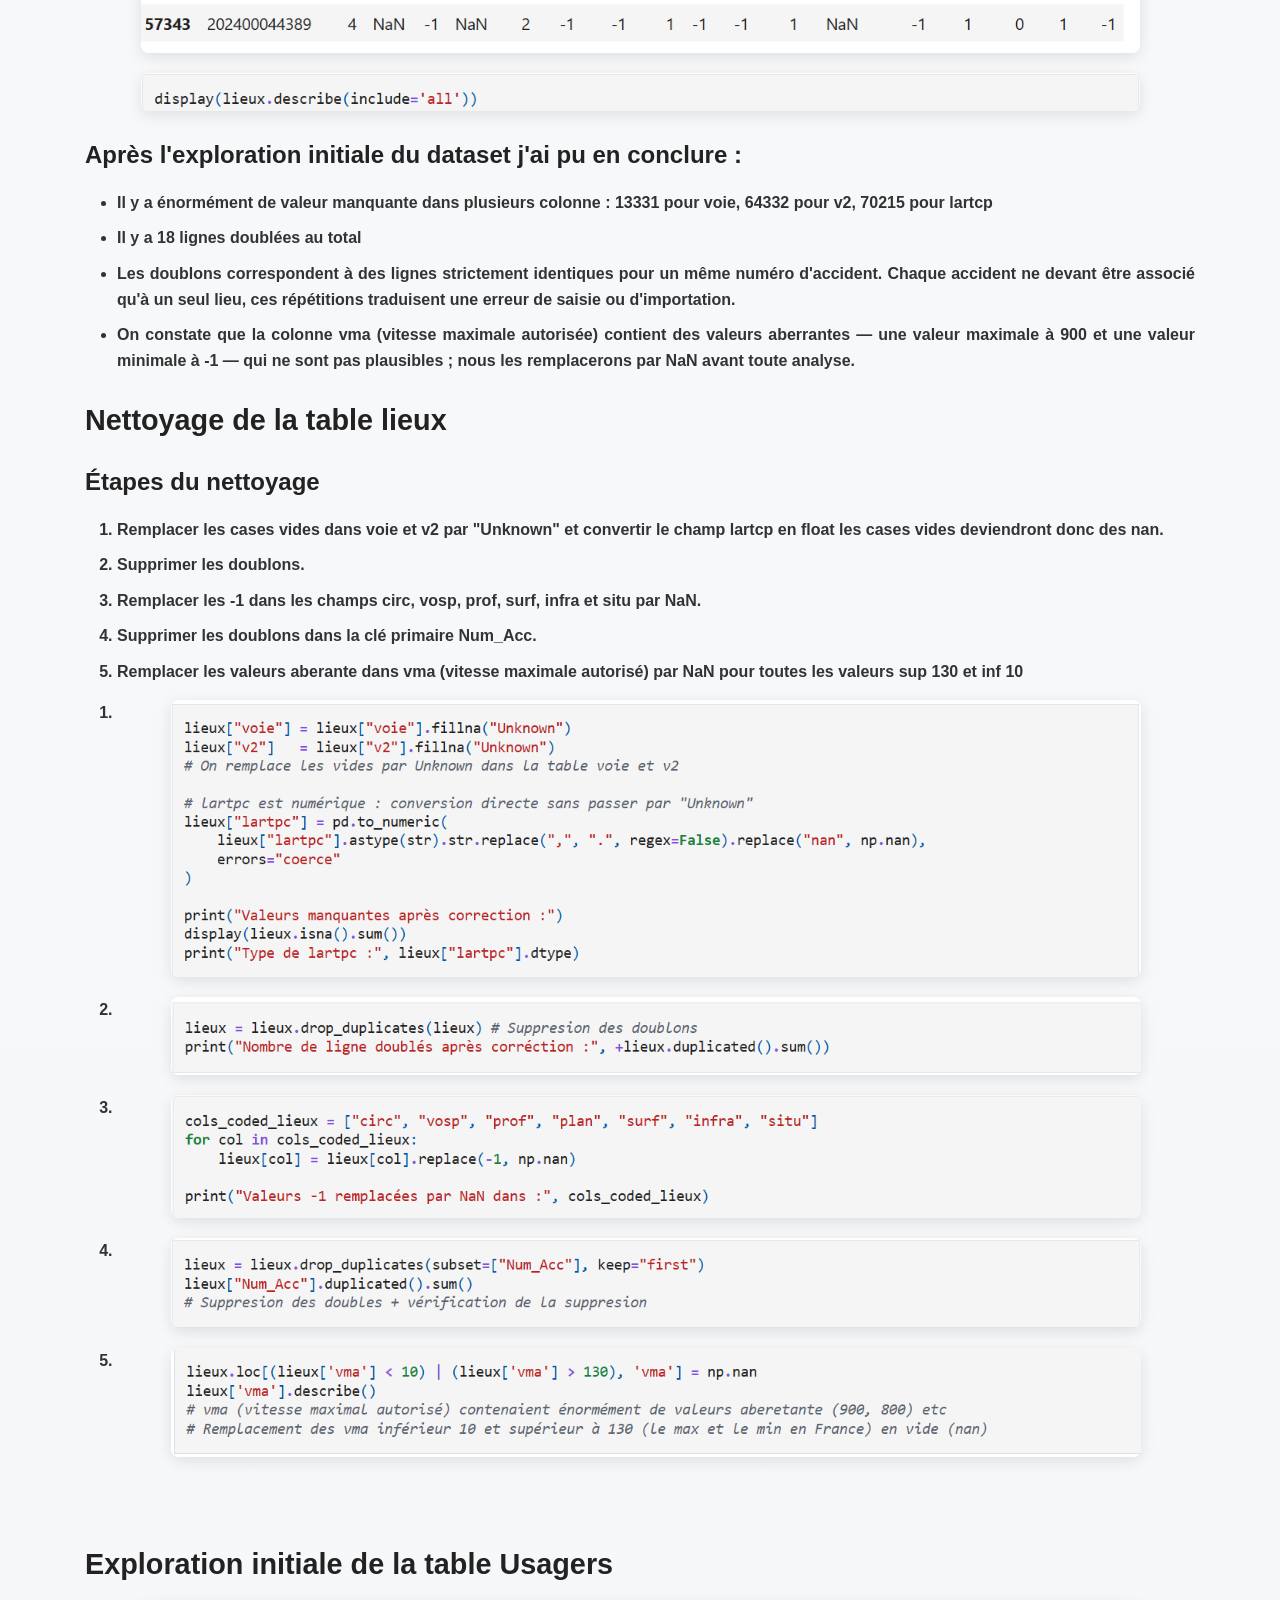
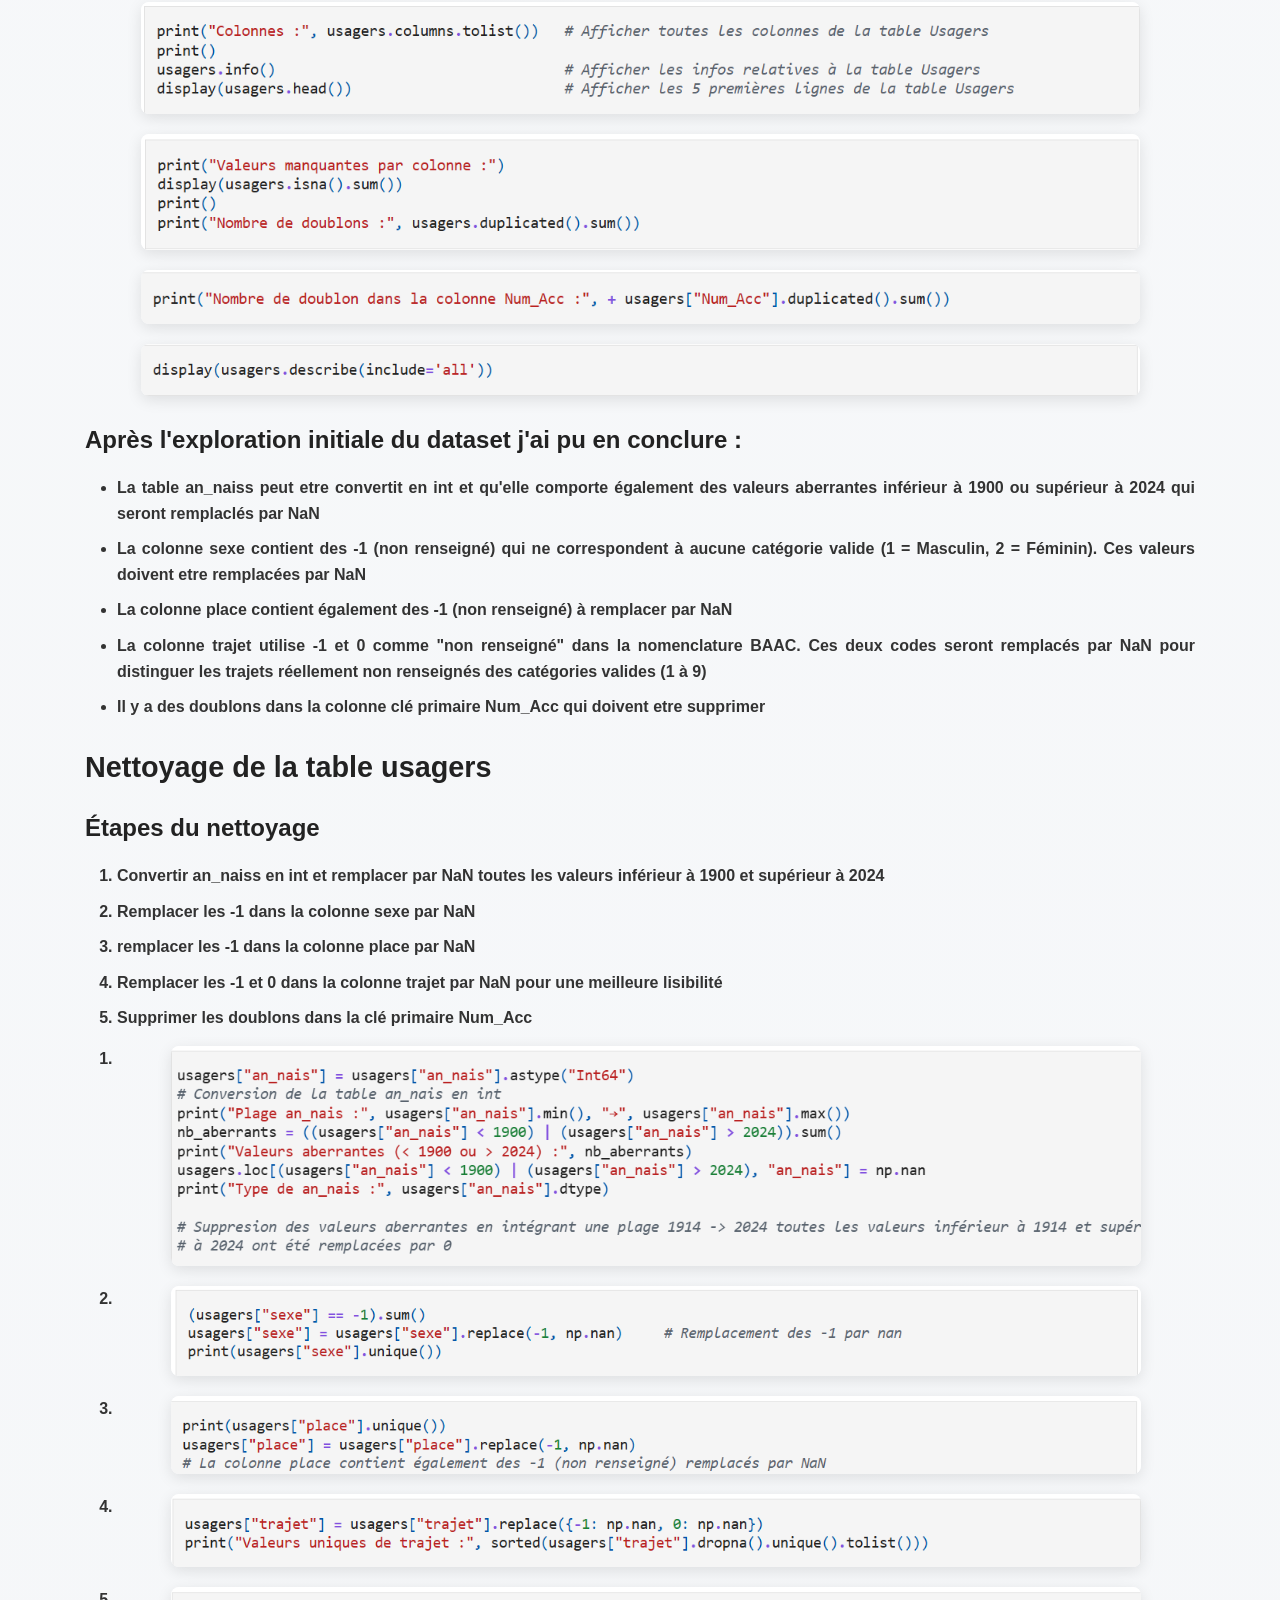
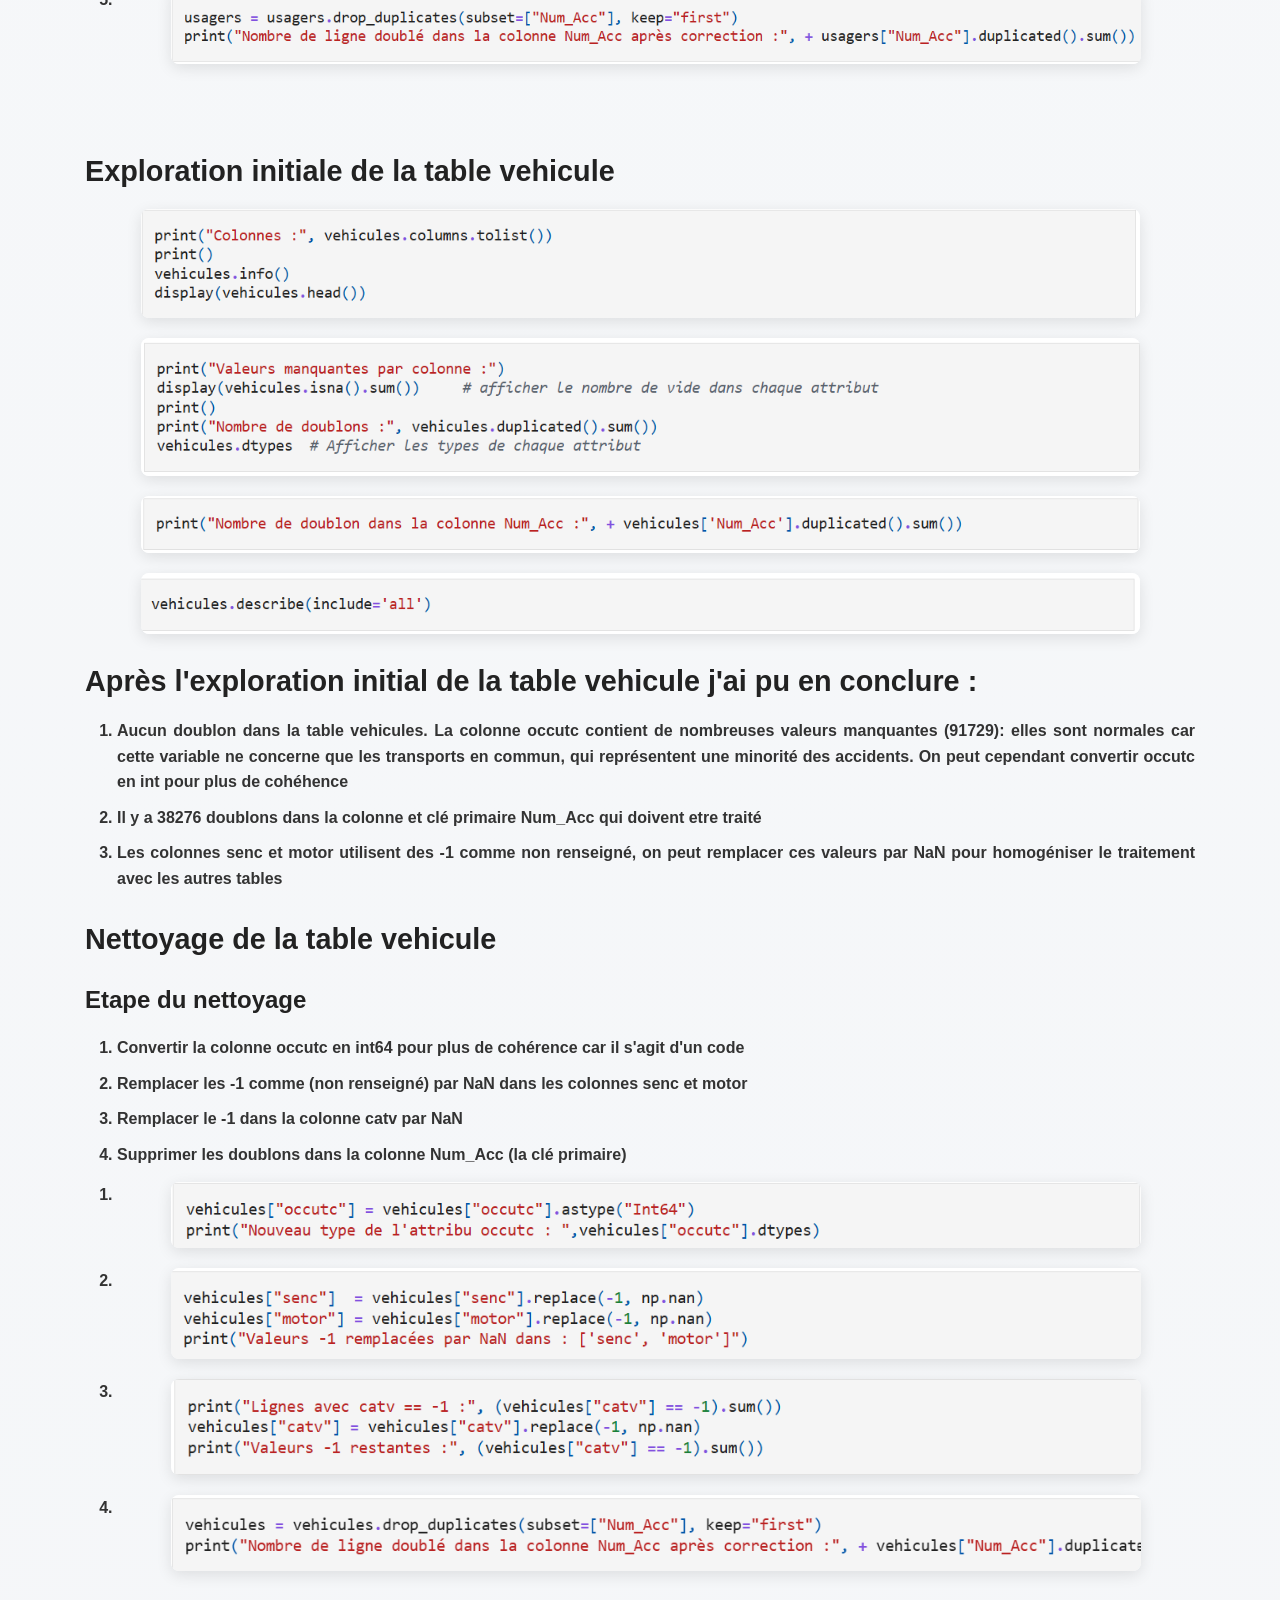
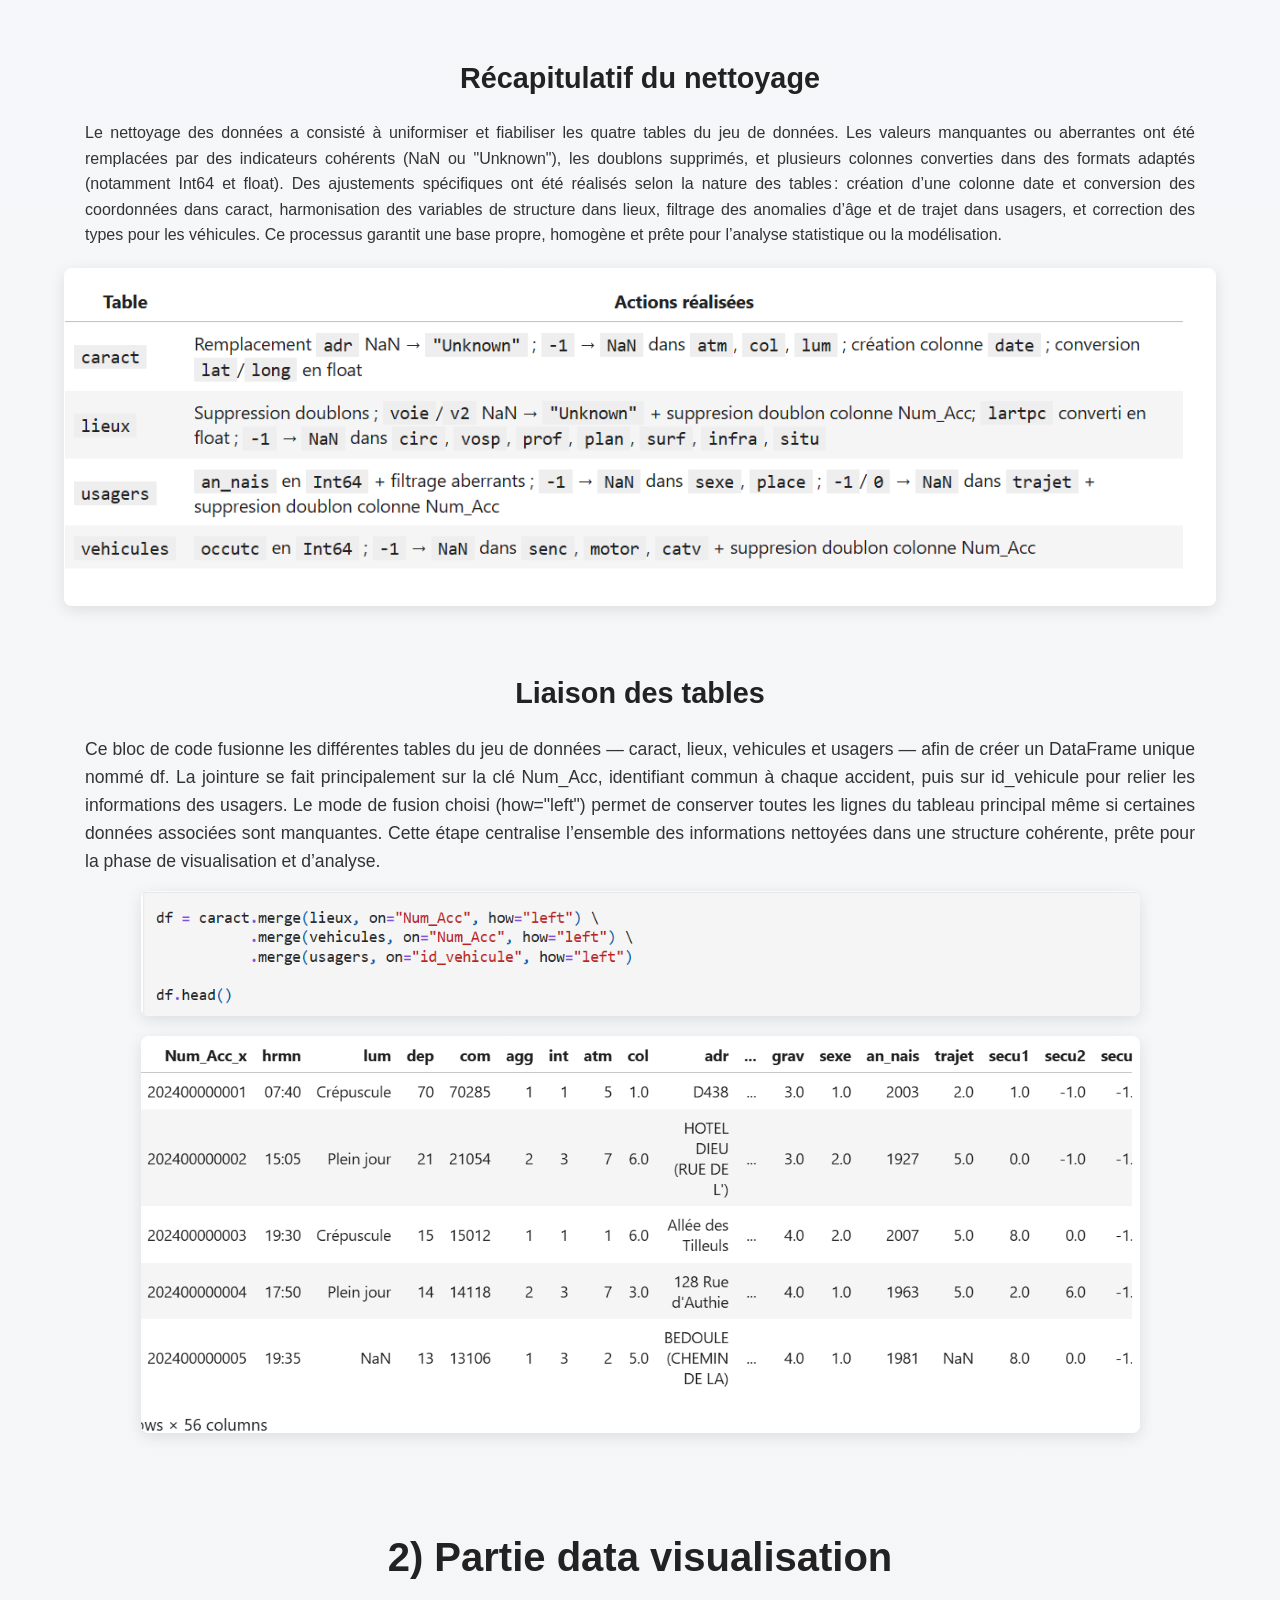
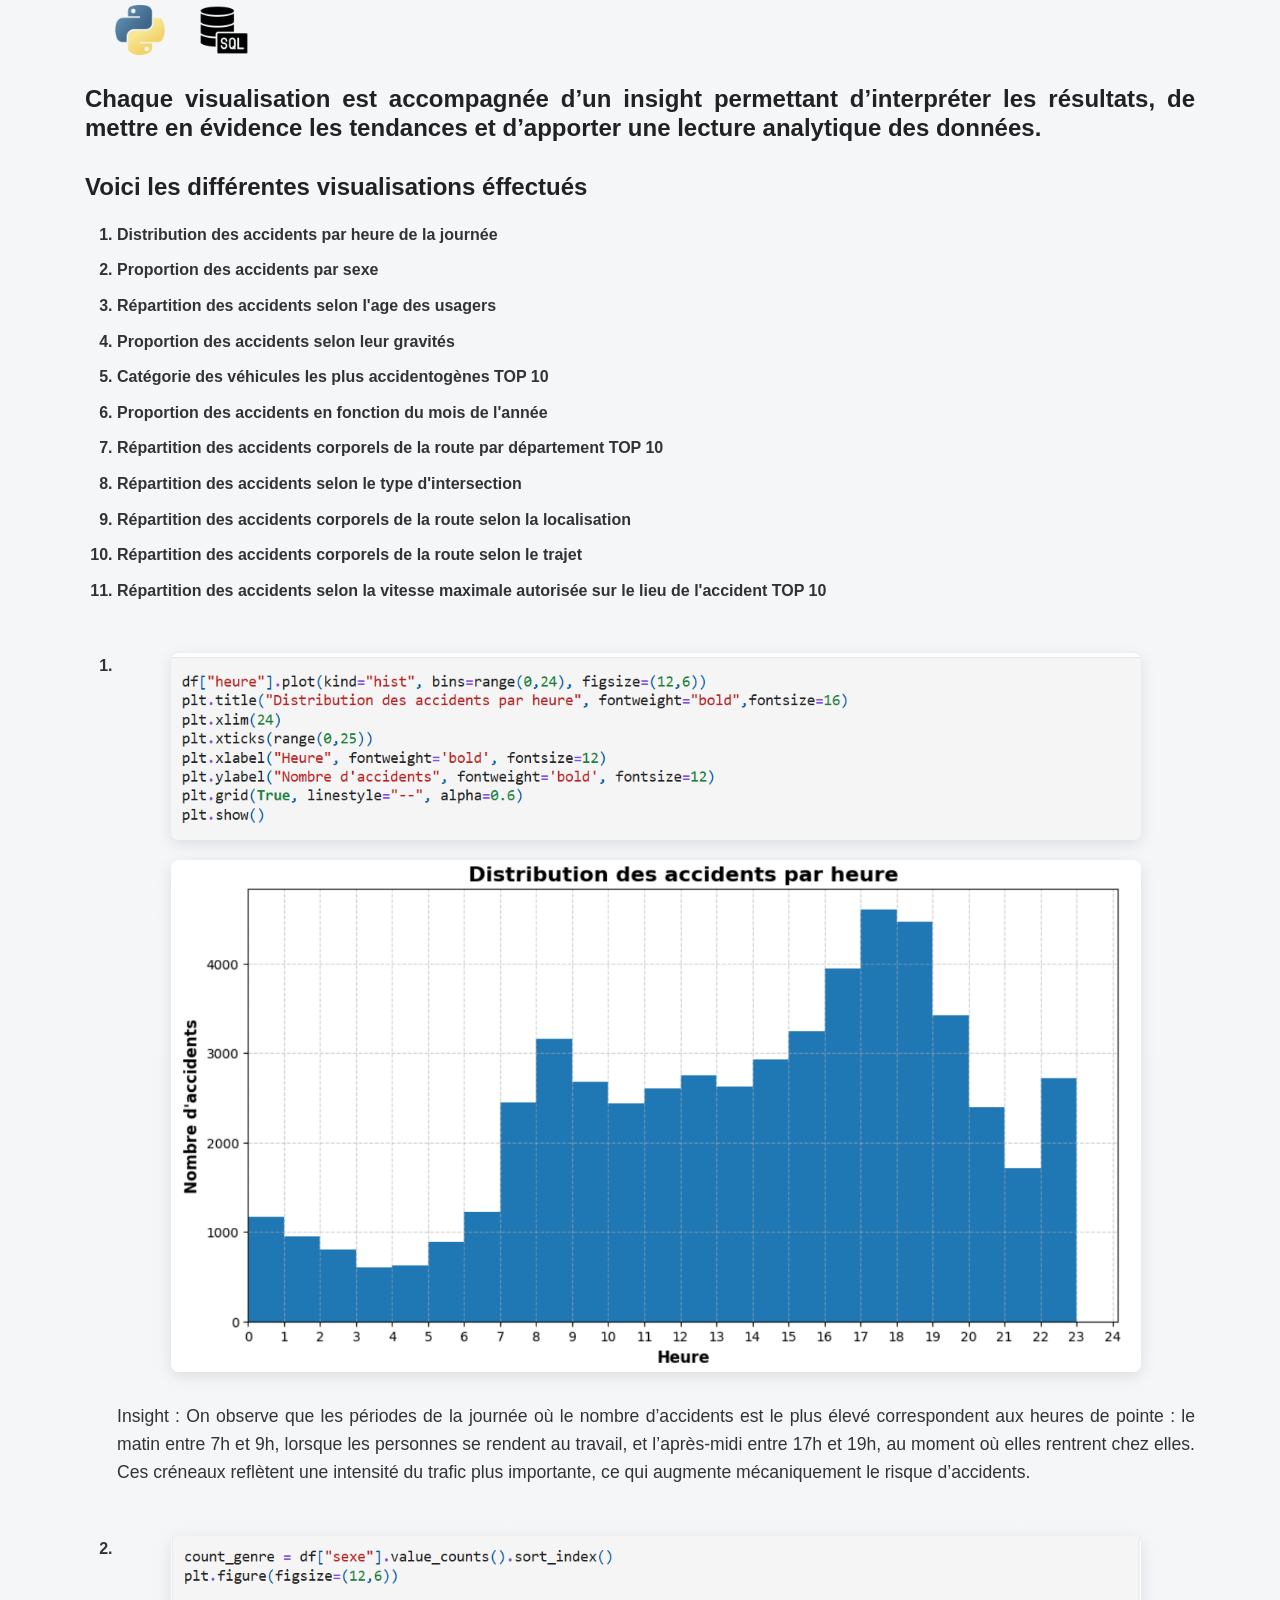
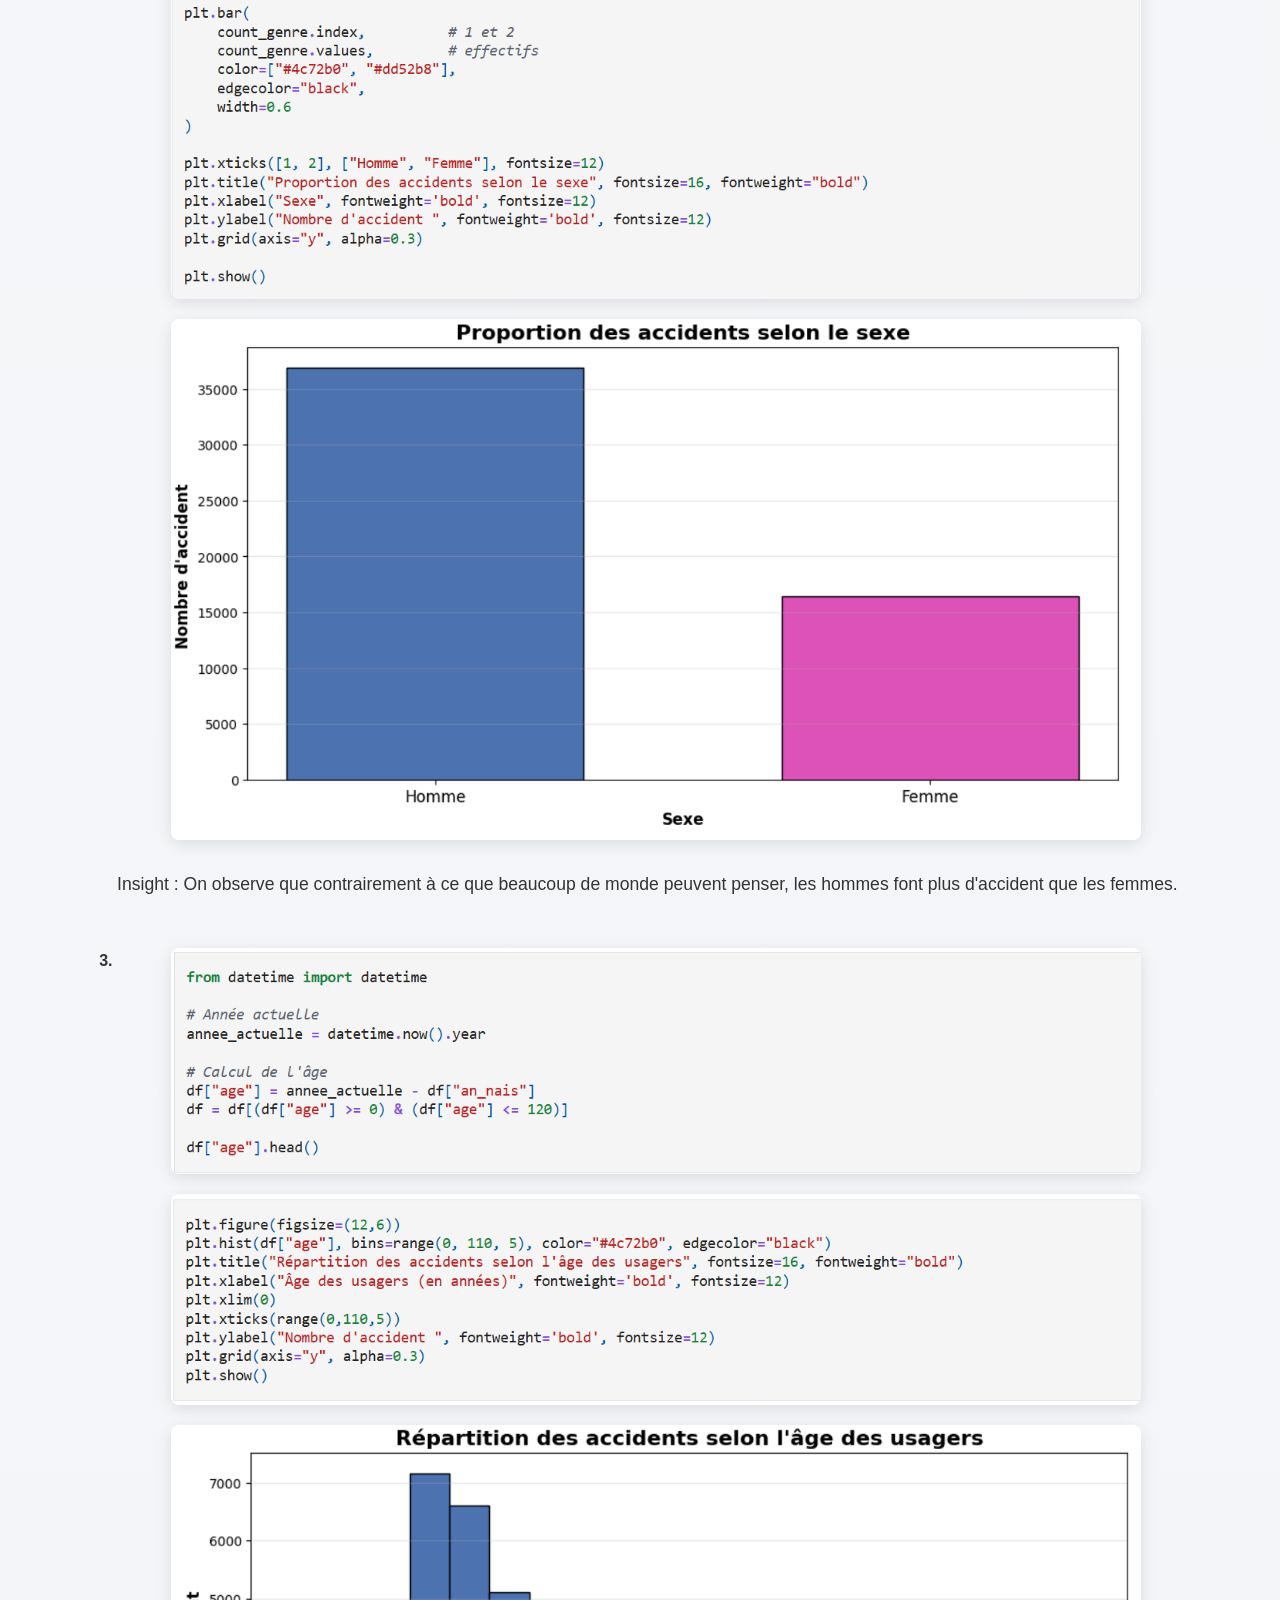
<file: projet2.html>
<!DOCTYPE html>
<html lang="en">
<head>
    <meta charset="UTF-8">
    <title>Projet 2</title>
    <link href="https://cdn.jsdelivr.net/npm/bootstrap@5.3.2/dist/css/bootstrap.min.css" rel="stylesheet">
    <link rel="stylesheet" href="style.css">
</head>

<body>

<nav class="navbar navbar-expand-lg bg-body-tertiary">
    <div class="container-fluid">
        <a class="navbar-brand" href="#">Mon portfolio</a>

        <button class="navbar-toggler" type="button" data-bs-toggle="collapse" data-bs-target="#navbarScroll"
                aria-controls="navbarScroll" aria-expanded="false" aria-label="Toggle navigation">
            <span class="navbar-toggler-icon"></span>
        </button>

        <div class="collapse navbar-collapse" id="navbarScroll">
            <ul class="navbar-nav me-auto my-2 my-lg-0 navbar-nav-scroll" id="projets">

                <li class="nav-item">
                    <a class="nav-link active" href="projet1.html">Projet 2</a>
                </li>

                <li class="nav-item">
                    <a class="nav-link" href="index.html">Accueil</a>
                </li>

                <li class="nav-item dropdown">
                    <a class="nav-link dropdown-toggle" href="#" role="button" data-bs-toggle="dropdown">
                        Mes projets
                    </a>
                    <ul class="dropdown-menu">
                        <li><a class="dropdown-item" href="projet1.html">Projet perso 1</a></li>
                        <li><a class="dropdown-item" href="projet2.html">Projet perso 2</a></li>
                        <li><a class="dropdown-item" href="projet3.html">Projet perso 3</a></li>
                        <li><a class="dropdown-item" href="projet4.html">Projet perso 4</a></li>
                    </ul>
                </li>

            </ul>

            <form class="d-flex" role="search">
                <input class="form-control me-2" type="search" placeholder="Search">
                <button class="btn btn-outline-success" type="submit">Search</button>
            </form>
        </div>
    </div>
</nav>

<main>

    <section>
        <div class="contenu-projet">
            <h2 class="text-center mb-4">Analyse, nettoyage et modélisation de la base de données des accidents de la route en France (BAAC)</h2>

            <h3>Source des données</h3>
            <ul>
                <li>Lien : <a href="https://www.data.gouv.fr/datasets/bases-de-donnees-annuelles-des-accidents-corporels-de-la-circulation-routiere-annees-de-2005-a-2024">www.data.gouv.fr</a></li>
                <li>Format : CSV / Pandas DataFrame</li>
                <li>Taille : 23,9MB</li>
                <li>Objectif du projet : analyser la gravité et la fréquence des accidents selon les conditions de circulation.</li>
                <li>Feuilles : caracteristiques.csv, lieux.csv, vehicules.csv, usagers.csv</li>
                <li>Description : Les bases BAAC répertorient l'intégralité des accidents corporels en France métropolitaine et DOM.</li>
                <li>Le dataset regroupe plus de 53 000 accidents corporels entre 2005 et 2024, avec 58 colonnes décrivant les circonstances.</li>
                <li>Pour comprendre chaque attribut, se référer au PDF descriptif du dataset (lien ci-dessus).</li>
                <li>Projet réalisé en Python (Pandas, Matplotlib, Numpy) et SQL (PostgreSQL + SQLite).
                    <img src="assets/icone/python.png" class="langageUtilise">
                    <img src="assets/icone/sql-server.png" class="langageUtilise">
                </li>
                <li>Ce projet a été réalisé le 20 Juin 2026 et finalisé le 16 juillet 2026</li>
                <li>Aperçu du dataset :</li>
            </ul>

            <ol>
                <li>Caractéristiques</li>
                <li>Lieux</li>
                <li>Usagers</li>
                <li>Véhicules</li>
            </ol>

            <div class="image-container">
                <ol>
                    <li><img src="assets/projet2/appercuDataset1.png" class="appercu" alt="Aperçu dataset"></li>
                    <li><img src="assets/projet2/appercuDataset2.png" class="appercu" alt="Aperçu dataset"></li>
                    <li><img src="assets/projet2/appercuDataset3.png" class="appercu" alt="Aperçu dataset"></li>
                    <li><img src="assets/projet2/appercuDataset4.png" class="appercu" alt="Aperçu dataset"></li>
                </ol>
            </div>

            <p>Le projet a été séparé en plusieurs étapes :</p>

            <section class="container text-center mt-5">
                <div class="tools-line">
                    <img src="assets/icone/clean.png" class="logo-techp2" data-tool="cleaning2" data-target="cleaning2">
                    <img src="assets/icone/visualisation.png" class="logo-techp2" data-tool="visualisation2" data-target="visualisation2">
                    <img src="assets/icone/analyse.png" class="logo-techp2" data-tool="insight2" data-target="insight2">
                    <img src="assets/icone/manipulation.png" class="logo-techp2" data-tool="manipdata2" data-target="manipdata2">
                </div>

                <div id="tool-description" class="tool-info-global text-center mt-3">
                    Survolez un outil pour voir ce que je fais avec.
                </div>
            </section>
                <p >
                    Le dataset BAAC est particulièrement complexe et riche,
                    contenant plusieurs dizaines de milliers d’accidents et une grande quantité d’informations réparties sur quatre tables distinctes.
                    Avant de commencer le nettoyage, j’ai pris le temps d’étudier en détail la documentation officielle fournie dans le PDF descriptif du dataset (lien disponible plus haut).
                    Cette étape était indispensable pour comprendre précisément le rôle de chaque attribut, les valeurs possibles pour chaque colonne et la logique générale de la base.
                    Une fois cette analyse terminée, j’ai pu aborder le nettoyage de manière structurée, en traitant la base table par table.
                    J’ai commencé par la table caract, en vérifiant la cohérence des données, en corrigeant les types, en gérant les valeurs manquantes et en identifiant les valeurs aberrantes avant de poursuivre avec les autres tables.
                </p>

        </div>
    </section>
    <!-- SECTION CLEANING -->
    <section id="cleaning2">
        <h1 class="text-center mb-4">1) Partie data cleaning et exploration initiale du dataset</h1>


        <section id="caract">
            <div class="contenu-projet">
                <section class="container text-center mt-5">
                    <div class="tools-line">
                        <img src="assets/projet2/icone/caracteristique.png" class="logo-techp2" data-target="caract">
                        <img src="assets/projet2/icone/lieux.png" class="logo-techp2"  data-target="lieux">
                        <img src="assets/projet2/icone/usagers.png" class="logo-techp2" data-target="usagers">
                        <img src="assets/projet2/icone/vehicule.png" class="logo-techp2"  data-target="vehicule">
                    </div>
                </section>
                <!-- Exploration et nettoyage de la table caractéristique -->
                <h2>Exploration initiale de la table Caractéristique</h2>
                    <p> La rubrique CARACTERISTIQUES décrit les circonstances générales de l’accident </p>

                <img src="assets/projet2/caract/chargementdonnée.png" class="appercu">
                <img src="assets/projet2/caract/codeObservation1.png" class="appercu">
                <img src="assets/projet2/caract/codeObservation2.png" class="appercu">
                <img src="assets/projet2/caract/codeObservation3.png" class="appercu">
                <img src="assets/projet2/caract/codeObservation6.png" class="appercu">
                <img src="assets/projet2/caract/codeObservation7.png" class="appercu">

                <h4>Après l'exploration initiale du dataset j'ai pu en conclure :</h4>

                <ul>
                    <li>Il y a 2310 valeurs manquantes dans la colonne adr (adresse), qu’on peut remplacer par "Unknown".</li>
                    <li>Les colonnes codées utilisent -1 comme valeur "non renseigné" (atm, col, lum). Ces valeurs ne correspondent à aucune catégorie valide → remplacement par NaN.</li>
                    <li>La colonne Publisher contient 58 valeurs manquantes, et Year en contient 271. Publisher → "Unknown", Year → NaN.</li>
                    <li>Aucune valeur aberrante détectée en dehors des -1 déjà traités. Les colonnes dep et com doivent rester en texte pour conserver les zéros initiaux.</li>
                    <li>Les colonnes lat et long sont importées en texte (virgule décimale). Conversion en float après remplacement de la virgule par un point.</li>
                    <li>Transformation des codes en texte pour la colonne lum (lumière).</li>
                </ul>

                <h2>Nettoyage de la table Caractéristique</h2>
                <h4>Étapes du nettoyage</h4>

                <ol>
                    <li>Remplacer les cases vides dans adr par "Unknown".</li>
                    <li>Remplacer les -1 dans atm, col, lum par NaN.</li>
                    <li>Convertir la colonne hrmn en datetime.time.</li>
                    <li>Créer une colonne Date à partir de jour, mois, an puis supprimer ces colonnes.</li>
                    <li>Convertir lat et long en float.</li>
                    <li>Transformer les codes en texte pour lum.</li>
                </ol>

                <ol>
                    <li><img src="assets/projet2/caract/codeNettoyage1.png" class="appercu"></li>
                    <li><img src="assets/projet2/caract/codeNettoyage2.png" class="appercu"></li>
                    <li><img src="assets/projet2/caract/codeNettoyage3.png" class="appercu"></li>
                    <li><img src="assets/projet2/caract/codeNettoyage4.png" class="appercu"></li>
                    <li><img src="assets/projet2/caract/codeNettoyage5.png" class="appercu"></li>
                    <li><img src="assets/projet2/caract/codeNettoyage6.png" class="appercu"></li>
                </ol>

            </div>
        </section>
        <section id="lieux">
            <div class="contenu-projet">
                <h2>Exploration initiale de la table lieux</h2>
                    <p>La rubrique LIEUX qui décrit le lieu principal de l’accident même si celui-ci s’est déroulé à une
                        intersection</p>
                <img src="assets/projet2/lieux/codeObservation1.png" class="appercu">
                <img src="assets/projet2/lieux/codeObservation2.png" class="appercu">
                <img src="assets/projet2/lieux/codeObservation3.png" class="appercu">
                <img src="assets/projet2/lieux/codeObservation3.1.png" class="appercu">
                <img src="assets/projet2/lieux/codeObservation4.png" class="appercu">

                <h4>Après l'exploration initiale du dataset j'ai pu en conclure :</h4>
                <ul>
                    <li> Il y a énormément de valeur manquante dans plusieurs colonne : 13331 pour voie, 64332 pour v2, 70215 pour lartcp</li>
                    <li>Il y a 18 lignes doublées au total</li>
                    <li>Les doublons correspondent à des lignes strictement identiques pour un même numéro d'accident. Chaque accident ne devant être associé qu'à un seul lieu, ces répétitions traduisent une erreur de saisie ou d'importation. </li>
                    <li>On constate que la colonne vma (vitesse maximale autorisée) contient des valeurs aberrantes — une valeur maximale à 900 et une valeur minimale à -1 — qui ne sont pas plausibles ; nous les remplacerons par NaN avant toute analyse.</li>
                </ul>
                <h2>Nettoyage de la table lieux</h2>
                <h4>Étapes du nettoyage</h4>

                <ol>
                    <li>Remplacer les cases vides dans voie et v2 par "Unknown" et convertir le champ lartcp en float les cases vides deviendront donc des nan.</li>
                    <li>Supprimer les doublons.</li>
                    <li>Remplacer les -1 dans les champs circ, vosp, prof, surf, infra et situ par NaN.</li>
                    <li>Supprimer les doublons dans la clé primaire Num_Acc.</li>
                    <li>Remplacer les valeurs aberante dans vma (vitesse maximale autorisé) par NaN pour toutes les valeurs sup 130 et inf 10</li>
                </ol>
                <ol>
                   <li> <img src="assets/projet2/lieux/codeNettoyage1.png" class="appercu"></li>
                    <li> <img src="assets/projet2/lieux/codeNettoyage2.png" class="appercu"></li>
                    <li> <img src="assets/projet2/lieux/codeNettoyage3.png" class="appercu"></li>
                    <li> <img src="assets/projet2/lieux/codeNettoyage4.png" class="appercu"></li>
                    <li> <img src="assets/projet2/lieux/codeNettoyage5.png" class="appercu"></li>
                </ol>
            </div>
        </section>

        <section id="usagers">
            <div class="contenu-projet">
                <!-- Exploration et nettoyage de la table usagers -->
                <h2>Exploration initiale de la table Usagers</h2>

                <img src="assets/projet2/usagers/codeObservation1.png" class="appercu">
                <img src="assets/projet2/usagers/codeObservation2.png" class="appercu">
                <img src="assets/projet2/usagers/codeObservation3.png" class="appercu">
                <img src="assets/projet2/usagers/codeObservation4.png" class="appercu">

                <h4>Après l'exploration initiale du dataset j'ai pu en conclure :</h4>

                <ul>
                    <li>La table an_naiss peut etre convertit en int et qu'elle comporte également des valeurs aberrantes inférieur à 1900 ou supérieur à 2024 qui seront remplaclés par NaN </li>
                    <li>La colonne sexe contient des -1 (non renseigné) qui ne correspondent à aucune catégorie valide (1 = Masculin, 2 = Féminin). Ces valeurs doivent etre remplacées par NaN</li>
                    <li>La colonne place contient également des -1 (non renseigné) à remplacer par NaN</li>
                    <li>La colonne trajet utilise -1 et 0 comme "non renseigné" dans la nomenclature BAAC. Ces deux codes seront remplacés par NaN pour distinguer les trajets réellement non renseignés des catégories valides (1 à 9)</li>
                    <li>Il y a des doublons dans la colonne clé primaire Num_Acc qui doivent etre supprimer</li>
                </ul>

                <h2>Nettoyage de la table usagers</h2>
                <h4>Étapes du nettoyage</h4>
                <ol>
                    <li>Convertir an_naiss en int et remplacer par NaN toutes les valeurs inférieur à 1900 et supérieur à 2024</li>
                    <li>Remplacer les -1 dans la colonne sexe par NaN</li>
                    <li>remplacer les -1 dans la colonne place par NaN</li>
                    <li>Remplacer les -1 et 0 dans la colonne trajet par NaN pour une meilleure lisibilité</li>
                    <li>Supprimer les doublons dans la clé primaire Num_Acc</li>
                </ol>

                <ol>
                    <li> <img src="assets/projet2/usagers/codeNettoyage1.png" class="appercu"></li>
                    <li> <img src="assets/projet2/usagers/codeNettoyage2.png" class="appercu"></li>
                    <li> <img src="assets/projet2/usagers/codeNettoyage3.png" class="appercu"></li>
                    <li> <img src="assets/projet2/usagers/codeNettoyage4.png" class="appercu"></li>
                    <li> <img src="assets/projet2/usagers/codeNettoyage5.png" class="appercu"></li>
                </ol>
            </div>
        </section>

        <section id="vehicule">
            <div class="contenu-projet">
                <h2>Exploration initiale de la table vehicule</h2>
                <img src="assets/projet2/vehicule/codeObservation1.png" class="appercu">
                <img src="assets/projet2/vehicule/codeObservation2.png" class="appercu">
                <img src="assets/projet2/vehicule/codeObservation3.png" class="appercu">
                <img src="assets/projet2/vehicule/codeObservation4.png" class="appercu">

                <h2>Après l'exploration initial de la table vehicule j'ai pu en conclure :</h2>
                <ol>
                    <li>Aucun doublon dans la table vehicules. La colonne occutc contient de nombreuses valeurs manquantes (91729): elles sont normales car cette variable ne concerne que les transports en commun, qui représentent une minorité des accidents. On peut cependant convertir occutc en int pour plus de cohéhence</li>
                    <li>Il y a 38276 doublons dans la colonne et clé primaire Num_Acc qui doivent etre traité</li>
                    <li>Les colonnes senc et motor utilisent des -1 comme non renseigné, on peut remplacer ces valeurs par NaN pour homogéniser le traitement avec les autres tables</li>
                </ol>

                <h2>Nettoyage de la table vehicule</h2>
                <h4>Etape du nettoyage</h4>
                <ol>
                    <li>Convertir la colonne occutc en int64 pour plus de cohérence car il s'agit d'un code</li>
                    <li>Remplacer les -1 comme (non renseigné) par NaN dans les colonnes senc et motor</li>
                    <li>Remplacer le -1 dans la colonne catv par NaN</li>
                    <li>Supprimer les doublons dans la colonne Num_Acc (la clé primaire)</li>
                </ol>

                <ol>
                     <li> <img src="assets/projet2/vehicule/codeNettoyage1.png" class="appercu"></li>
                    <li> <img src="assets/projet2/vehicule/codeNettoyage2.png" class="appercu"></li>
                    <li> <img src="assets/projet2/vehicule/codeNettoyage3.png" class="appercu"></li>
                    <li> <img src="assets/projet2/vehicule/codeNettoyage4.png" class="appercu"></li>
                </ol>
            </div>
        </section>

        <section id="synthese">
            <div class="contenu-projet">
                <h2 class="text-center mb-4">Récapitulatif du nettoyage</h2>
                Le nettoyage des données a consisté à uniformiser et fiabiliser les quatre tables du jeu de données.
                Les valeurs manquantes ou aberrantes ont été remplacées par des indicateurs cohérents (NaN ou "Unknown"),
                les doublons supprimés, et plusieurs colonnes converties dans des formats adaptés (notamment Int64 et float).
                Des ajustements spécifiques ont été réalisés selon la nature des tables : création d’une colonne date et conversion des coordonnées dans caract,
                harmonisation des variables de structure dans lieux, filtrage des anomalies d’âge et de trajet dans usagers,
                et correction des types pour les véhicules. Ce processus garantit une base propre, homogène et prête pour l’analyse statistique ou la modélisation.
            </div>
            <img src="assets/projet2/synthese/synthese.png" class="appercu">
        </section>

        <section id="liaison">
            <div class="contenu-projet">
                    <h2 class="text-center mb-4">Liaison des tables</h2>
                <p>Ce bloc de code fusionne les différentes tables du jeu de données — caract, lieux, vehicules et usagers — afin de créer un DataFrame unique nommé df.
                    La jointure se fait principalement sur la clé Num_Acc, identifiant commun à chaque accident,
                    puis sur id_vehicule pour relier les informations des usagers.
                    Le mode de fusion choisi (how="left") permet de conserver toutes les lignes du tableau principal même si certaines données associées sont manquantes.
                    Cette étape centralise l’ensemble des informations nettoyées dans une structure cohérente,
                    prête pour la phase de visualisation et d’analyse.
                </p>
                <img src="assets/projet2/codeliaison.png" class="appercu">
                <img src="assets/projet2/apperculiaison.png" class="appercu">
            </div>
        </section>
    </section>


    <!-- SECTION VISUALISATION -->
    <section id="visualisation2">
        <div class="contenu-projet">
            <h1 class="text-center mb-4">2) Partie data visualisation</h1>
            <img src="assets/icone/python.png" class="langageUtilise">
            <img src="assets/icone/sql-server.png" class="langageUtilise">

            <h4>Chaque visualisation est accompagnée d’un insight permettant d’interpréter les résultats, de mettre en évidence les tendances et d’apporter une lecture analytique des données.</h4>
            <h4>Voici les différentes visualisations éffectués</h4>
            <ol>
                <li>Distribution des accidents par heure de la journée</li>
                <li>Proportion des accidents par sexe</li>
                <li>Répartition des accidents selon l'age des usagers</li>
                <li>Proportion des accidents selon leur gravités</li>
                <li>Catégorie des véhicules les plus accidentogènes TOP 10</li>
                <li>Proportion des accidents en fonction du mois de l'année</li>
                <li>Répartition des accidents corporels de la route par département TOP 10 </li>
                <li>Répartition des accidents selon le type d'intersection</li>
                <li>Répartition des accidents corporels de la route selon la localisation</li>
                <li>Répartition des accidents corporels de la route selon le trajet</li>
                <li>Répartition des accidents selon la vitesse maximale autorisée sur le lieu de l'accident TOP 10</li>
            </ol>

            <ol>
                <li class="img"> <img src="assets/projet2/graphique/codevisu1.png" class="appercu">
                     <img src="assets/projet2/graphique/visu1.png" class="appercu">
                </li>

                <p>Insight : On observe que les périodes de la journée où le nombre d’accidents est le plus élevé correspondent aux heures de pointe : le matin entre 7h et 9h,
                    lorsque les personnes se rendent au travail, et l’après‑midi entre 17h et 19h,
                    au moment où elles rentrent chez elles. Ces créneaux reflètent une intensité du trafic plus importante,
                    ce qui augmente mécaniquement le risque d’accidents.
                </p>
                <li class="img">
                    <img src="assets/projet2/graphique/codevisu2.png" class="appercu">
                    <img src="assets/projet2/graphique/visu2.png" class="appercu">
                </li>

                <p>Insight : On observe que contrairement à ce que beaucoup de monde peuvent penser,
                les hommes font plus d'accident que les femmes.
                </p>

                <li class="img">
                    <img src="assets/projet2/graphique/codevisu3.1.png" class="appercu">
                    <img src="assets/projet2/graphique/codevisu3.2.png" class="appercu">
                    <img src="assets/projet2/graphique/visu3.png" class="appercu">
                </li>

                <p> Insight : On observe que les accidents corporels de la route touchent majoritairement les jeunes adultes âgés de 18 à 35 ans. Cette tranche d’âge représente la population la plus exposée,
                    probablement en raison d’une plus grande fréquence de déplacements et d’un comportement routier parfois plus risqué.
                </p>

                <li class="img">
                    <img src="assets/projet2/graphique/codevisu4.png" class="appercu">
                    <img src="assets/projet2/graphique/visu4.png" class="appercu">
                </li>

                <p>Insight : La majorité des accidents entraînent une hospitalisation ou la présence de blessés légers, tandis que les cas mortels restent minoritaires. Cette répartition montre que, bien que les accidents soient fréquents, la gravité extrême demeure relativement rare. On observe également une proportion importante de personnes indemnes, ce qui peut traduire une amélioration des dispositifs de sécurité ou une meilleure prévention des risques.</p>

                <li class="img">
                    <img src="assets/projet2/graphique/codevisu5.1.png" class="appercu">
                    <img src="assets/projet2/graphique/codevisu5.2.png" class="appercu">
                    <img src="assets/projet2/graphique/visu5.png" class="appercu">
                </li>

                <p>Insight : On constate que la catégorie PL_seul (poids lourd seul) est de loin celle impliquée dans le plus grand nombre d’accidents, dépassant largement les autres types de véhicules. Les autres catégories, comme PL–Vélo ou PL–Moto, présentent des chiffres nettement inférieurs, tandis que les accidents impliquant des voitures, motos ou piétons restent relativement faibles en comparaison</p>

                <li class="img">
                    <img src="assets/projet2/graphique/codevisu6.1.png" class="appercu">
                    <img src="assets/projet2/graphique/codevisu6.2.png" class="appercu">
                    <img src="assets/projet2/graphique/visu6.png" class="appercu">
                </li>

                <p>Insight : On observe que le nombre d’accidents corporels de la route reste relativement stable tout au long de l’année, avec un minimum d’environ 3 800 accidents par mois. Un pic marqué apparaît en juin et juillet, probablement lié aux départs en vacances, période durant laquelle la circulation est plus dense et les risques d’accidents augmentent.</p>

                <li class="img">
                    <img src="assets/projet2/graphique/codevisu7.1.png" class="appercu">
                    <img src="assets/projet2/graphique/codevisu7.2.png" class="appercu">
                    <img src="assets/projet2/graphique/visu7.png" class="appercu">
                </li>

                <p>Insight : On observe une forte concentration d’accidents corporels dans le département 75 (Paris), qui dépasse largement les autres. Les départements de la petite couronne (93, 92, 94) présentent également des chiffres élevés, ce qui s’explique par la densité du trafic urbain et la forte population. À l’inverse, les départements comme le 59 ou le 77 enregistrent moins d’accidents, traduisant une circulation moins dense ou des zones plus rurales.</p>

                <li class="img">
                    <img src="assets/projet2/graphique/codevisu8.1.png" class="appercu">
                    <img src="assets/projet2/graphique/codevisu8.2.png" class="appercu">
                    <img src="assets/projet2/graphique/visu8.png" class="appercu">
                </li>

                <p>
                    Insight : On observe que la majorité des accidents corporels se produisent hors intersection, suivis des intersections en X et en T. Les accidents sont nettement moins fréquents sur les giratoires, places ou passages à niveau, ce qui suggère que les zones d’intersection complexes ou mal signalées représentent un risque accru.</p>

                <li class="img">
                    <img src="assets/projet2/graphique/codevisu9.1.png" class="appercu">
                    <img src="assets/projet2/graphique/codevisu9.2.png" class="appercu">
                    <img src="assets/projet2/graphique/visu9.png" class="appercu">
                </li>

                <p>Insight : La majorité des accidents corporels se produisent en agglomération, avec un nombre nettement supérieur à ceux survenus hors agglomération. Cette tendance peut s’expliquer par la densité du trafic urbain, la présence accrue de piétons et de cyclistes, ainsi que la fréquence des interactions entre véhicules. À l’inverse, les zones hors agglomération, bien que moins exposées, restent concernées par un volume non négligeable d’accidents, souvent liés à la vitesse ou à des trajets plus longs.</p>

                <li class="img">
                    <img src="assets/projet2/graphique/codevisu10.1.png" class="appercu">
                    <img src="assets/projet2/graphique/codevisu10.2.png" class="appercu">
                    <img src="assets/projet2/graphique/visu10.png" class="appercu">
                </li>

                <p>Insight : Les accidents corporels surviennent majoritairement lors des trajets liés aux loisirs ou aux promenades, bien plus que pour les déplacements domicile‑travail ou professionnels. Cette tendance peut s’expliquer par une plus grande exposition au risque pendant les activités de détente, où la vigilance est souvent moindre et les conditions de circulation plus variées. À l’inverse, les trajets domicile‑école et courses‑achat présentent un nombre d’accidents nettement inférieur, traduisant des déplacements plus courts et généralement mieux encadrés.</p>

                <li class="img">
                    <img src="assets/projet2/graphique/codevisu11.1.png" class="appercu">
                    <img src="assets/projet2/graphique/codevisu11.2.png" class="appercu">
                    <img src="assets/projet2/graphique/visu11.2.png" class="appercu">
                </li>

                <p>Insight : La majorité des accidents corporels se produisent sur des routes limitées à 50 km/h, ce qui correspond généralement aux zones urbaines. Cette concentration élevée peut s’expliquer par la densité du trafic, la présence de piétons et de cyclistes, ainsi que la fréquence des interactions entre véhicules. À mesure que la vitesse maximale autorisée augmente, le nombre d’accidents diminue fortement, ce qui suggère que les zones à vitesse plus élevée (comme les autoroutes) sont moins accidentogènes en volume, bien qu’elles puissent engendrer des accidents plus graves.</p>

            </ol>
        </div>
    </section>

    <!-- SECTION INSIGHT -->
    <section id="insight2">
        <div class="contenu-projet">
            <h1 class="text-center mb-4">3) Insights et interprétation des visualisations</h1>

            <p>L’ensemble des visualisations met en évidence plusieurs tendances fortes concernant les accidents corporels de la route.
                On observe d’abord une forte concentration des accidents aux heures de pointe, notamment le matin et en fin de journée, ce qui traduit l’impact du trafic lié aux déplacements domicile‑travail.
                Les hommes et les jeunes adultes (18‑35 ans) apparaissent comme les catégories les plus exposées, probablement en raison d’une fréquence de déplacement plus élevée et de comportements routiers parfois plus risqués.
                La gravité des accidents reste majoritairement modérée : la plupart entraînent des blessures légères ou une hospitalisation, tandis que les cas mortels demeurent minoritaires.
            </p>
            <p>
                Sur le plan géographique, les zones urbaines et les départements densément peuplés (notamment Paris et la petite couronne) concentrent le plus grand nombre d’accidents, en lien avec la densité du trafic et la diversité des usagers.
                Les trajets de loisirs sont les plus accidentogènes, devant les trajets professionnels ou domicile‑travail, ce qui souligne l’importance du facteur comportemental et contextuel.
                Enfin, la majorité des accidents surviennent sur des routes limitées à 50 km/h, typiques des zones urbaines, où la circulation est dense et les interactions entre véhicules, piétons et cyclistes plus fréquentes.
            </p>
                Ces observations globales permettent de dégager une vision d’ensemble : les accidents corporels sont avant tout un phénomène urbain, fréquent mais rarement mortel, influencé par la densité du trafic, les comportements des usagers et les conditions de circulation.
            </p>
        </div>
    </section>

    <section id="manipdata2">
        <div class="contenu-projet">
            <h1 class="text-center mb-4">4) Manipulation de données</h1>

            <h3>Exportation des tables : </h3>

            <p>Après le nettoyage des différentes tables (lieux, caract, usagers, vehicules), celles‑ci ont été exportées au format CSV afin de conserver une version propre et exploitable des données.
                Dans un second temps, une exportation vers une base SQLite a été effectuée pour faciliter les manipulations et les tests.
                Plusieurs requêtes SQL ont ensuite été réalisées afin de vérifier la cohérence des données, tester la structure de la base et effectuer des agrégations simples (par exemple : comptage du nombre d’accidents par département, par type de véhicule ou par gravité).
                Cette étape permet de s’assurer que la base est correctement construite et prête pour les analyses statistiques et les visualisations ultérieures.</p>

            <img src="assets/projet2/codeExport.png" class="appercu">

            <h4>Code SQL : </h4>

            <section id="sql-queries">
                <h2>Requêtes SQL de vérification et d’exploration de la base</h2>

                <p>
                    Après l’exportation des données nettoyées vers une base <strong>SQLite</strong>,
                    plusieurs requêtes SQL ont été réalisées afin de vérifier la cohérence des tables,
                    explorer les relations entre les données et valider la structure de la base.
                    Ces requêtes constituent une étape essentielle avant les analyses et visualisations.
                </p>

                <h3>1. Requêtes générales</h3>

                <pre><code>
                    -- Nombre total d'accidents
                    SELECT COUNT(*) FROM "Caracteristique";

                    -- Accidents sur des routes à plus de 90 km/h
                    SELECT COUNT(*)
                    FROM "Caracteristique" AS caract
                    LEFT JOIN "Lieux" ON caract."Num_Acc" = "Lieux"."Num_Acc"
                    WHERE "Lieux".vma >= 90;

                    -- Accidents dans le département 93
                    SELECT *
                    FROM "Caracteristique"
                    WHERE dep = '93';
                </code></pre>

                <h3>2. Requêtes sur les véhicules et usagers</h3>

                <pre><code>
                    -- Véhicules impliqués dans l’accident n°202400000002
                    SELECT v.*
                    FROM "Vehicules" AS v
                    INNER JOIN "Caracteristique" AS c
                    ON v."Num_Acc" = c."Num_Acc"
                    WHERE c."Num_Acc" = 202400000002;

                    -- Accidents avec blessés graves
                    SELECT c."Num_Acc", u.id_usager, u.grav
                    FROM "Caracteristique" AS c
                    LEFT JOIN "Usagers" AS u
                    ON c."Num_Acc" = u."Num_Acc"
                    WHERE u.grav = 3;

                    -- Nombre d'accidents sur autoroute
                    SELECT COUNT(*)
                    FROM "Caracteristique" AS c
                    INNER JOIN "Lieux" AS l
                    ON c."Num_Acc" = l."Num_Acc"
                    WHERE l.catr = 1;

                    -- Nombre total de blessés
                    SELECT COUNT(*) AS nb_blesse
                    FROM "Usagers"
                    WHERE grav IN (2, 3, 4);
            </code></pre>

                <h3>3. Requêtes d’analyse descriptive</h3>

            <pre><code>
                    -- Vitesse maximale autorisée par type de route
                    SELECT AVG(l.vma) AS max_vitesse, l.catr
                    FROM "Lieux" AS l
                    GROUP BY l.catr;

                    -- Nombre d'accidents par condition météo
                    SELECT COUNT(*) AS nb_accidents, atm
                    FROM "Caracteristique"
                    GROUP BY atm;

                    -- Nombre moyen de véhicules par accident
                    SELECT AVG(nb_vehicules) AS moyenne_vehicules
                    FROM (
                        SELECT COUNT(*) AS nb_vehicules
                        FROM "Vehicules"
                        GROUP BY "Num_Acc"
                    ) AS t;

                    -- VMA minimale et maximale
                    SELECT MIN(vma) AS min_vitesse,
                    MAX(vma) AS max_vitesse
                    FROM "Lieux";

                    -- Communes avec plus de 50 accidents
                    SELECT com, COUNT(*) AS nb_accidents
                    FROM "Caracteristique"
                    GROUP BY com
                    HAVING COUNT(*) > 50;

                    -- Catégories de véhicules impliquées dans au moins 10 accidents
                    SELECT v.catv, COUNT(*) AS nb_accidents
                    FROM "Caracteristique" AS c
                    INNER JOIN "Vehicules" AS v
                        ON c."Num_Acc" = v."Num_Acc"
                    GROUP BY v.catv
                    HAVING COUNT(*) >= 10;
                </code></pre>

                <p>
                    Ces requêtes ont permis de valider la qualité de la base,
                    d’explorer les données et de préparer les analyses visuelles
                    présentées dans les sections suivantes.
                </p>
            </section>
        </div>
    </section>

    <section id="bilan2">
        <div class="contenu-projet">
            <h1 class="text-center mb-4">4) Bilan du projet</h1>

            <p>Ce projet m’a permis de consolider de manière significative mes compétences en Python, notamment dans le cadre du data cleaning et de la préparation de données.
                J’ai pu mettre en pratique des techniques de nettoyage avancées, automatiser certaines étapes et produire des visualisations plus abouties et esthétiques que celles réalisées lors du premier projet.
                L’utilisation de bibliothèques comme Pandas, Matplotlib ou Seaborn m’a également aidé à renforcer ma maîtrise des outils de data visualisation.
            </p>

            <p>Par ailleurs, ce travail m’a offert l’occasion de revoir et approfondir le langage SQL, étudié en cours.
                J’ai pu manipuler des jointures, des fonctions d’agrégation, des filtres, des regroupements et des sous‑requêtes, ce qui m’a permis de consolider mes acquis et de mieux comprendre la logique relationnelle entre les différentes tables du dataset.
            </p>

            <p>Le projet m’a également permis d’apprendre à intégrer des fichiers CSV dans une base SQLite puis dans PostgreSQL, en découvrant les étapes d’importation, la gestion des schémas, ainsi que les bonnes pratiques pour structurer une base exploitable.
                Cette partie m’a aidé à mieux comprendre le fonctionnement des systèmes de gestion de bases de données et leur importance dans un pipeline analytique.
            </p>

            <p>Enfin, l’ensemble du travail m’a donné une vision plus complète du cycle de traitement des données :</p>

            <p>collecte → nettoyage → structuration → stockage → analyse → visualisation,
                ce qui constitue une base solide pour mes futurs projets orientés data, machine learning ou automatisation.
            </p>

        </div>
    </section>
</main>



<script src="index.js"></script>
<script src="https://cdn.jsdelivr.net/npm/bootstrap@5.3.3/dist/js/bootstrap.bundle.min.js"></script>

</body>

<footer>
    <p>Portfolio data Lerhzal Ilyies</p>
    <p>Etudiant en BUT informatique à IUT de Paris - Rives de Seine | Université Paris Cité</p>
</footer>

</html>
</file>
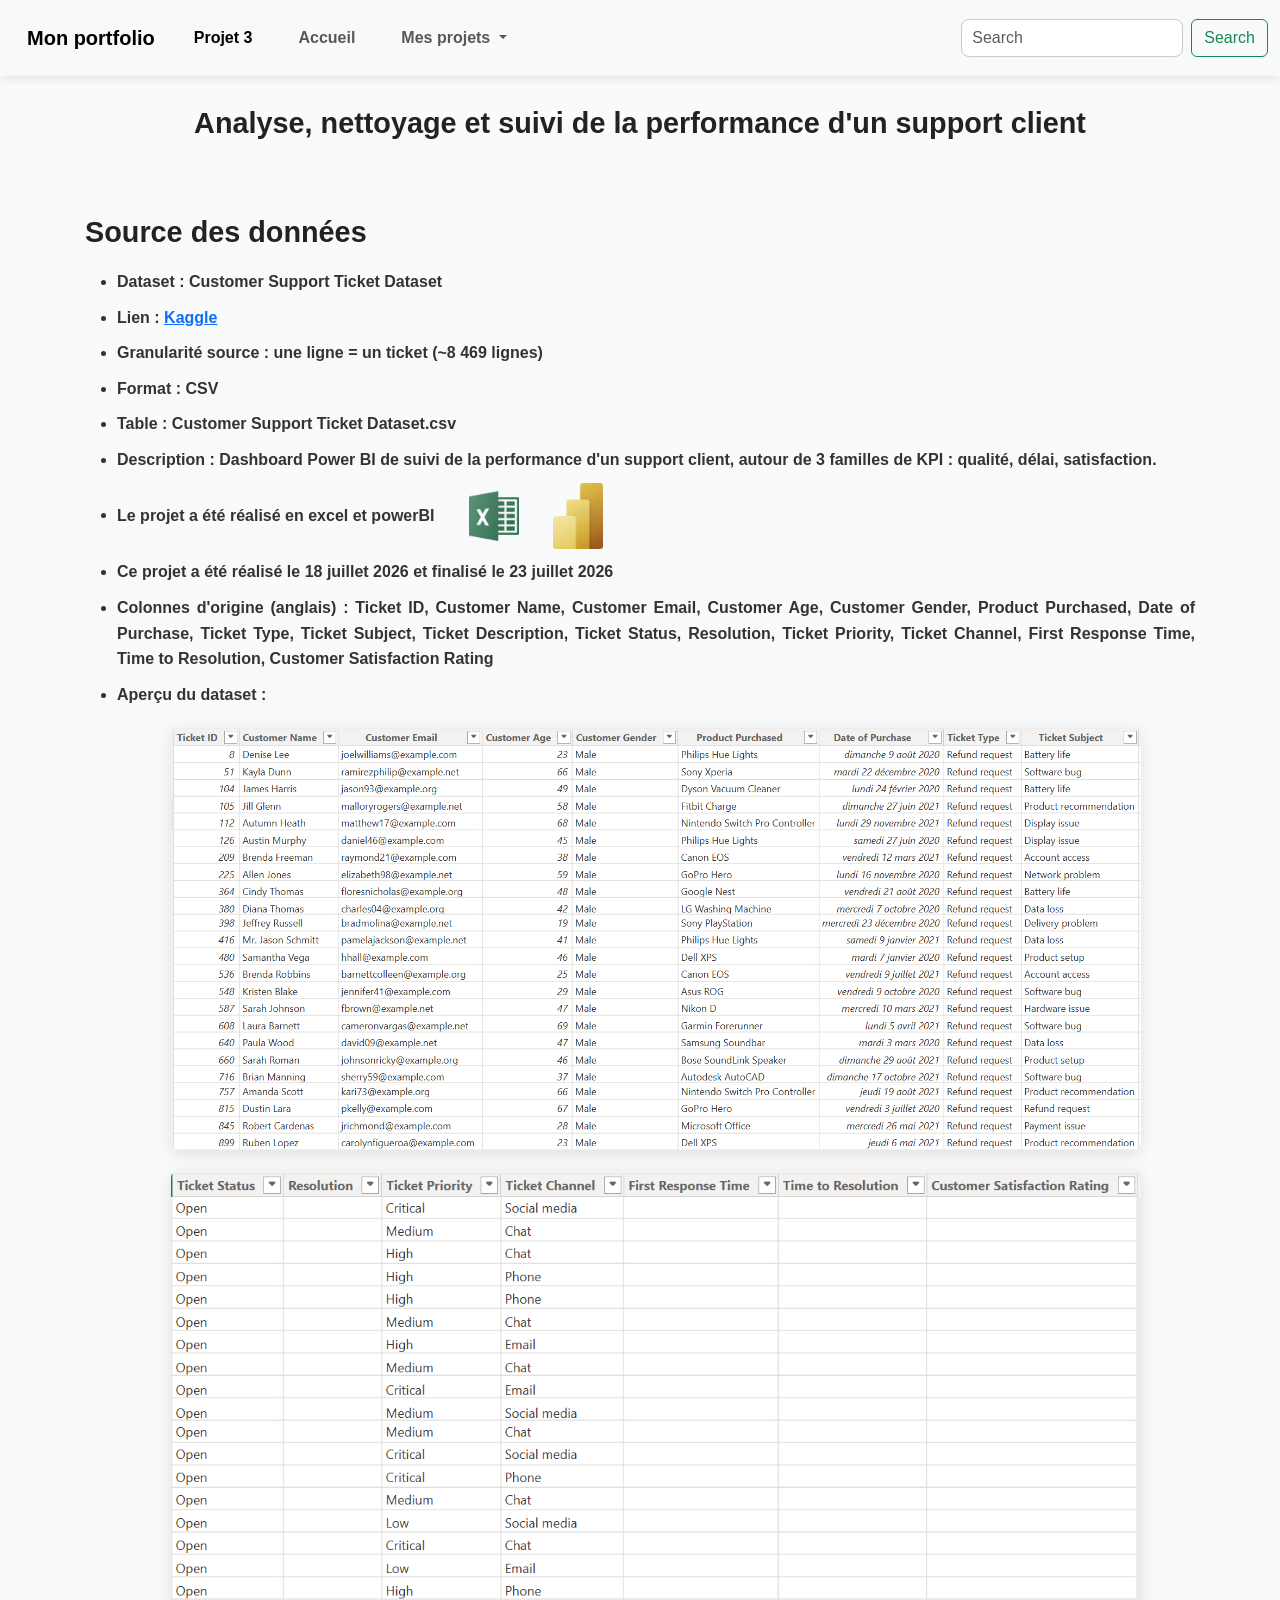
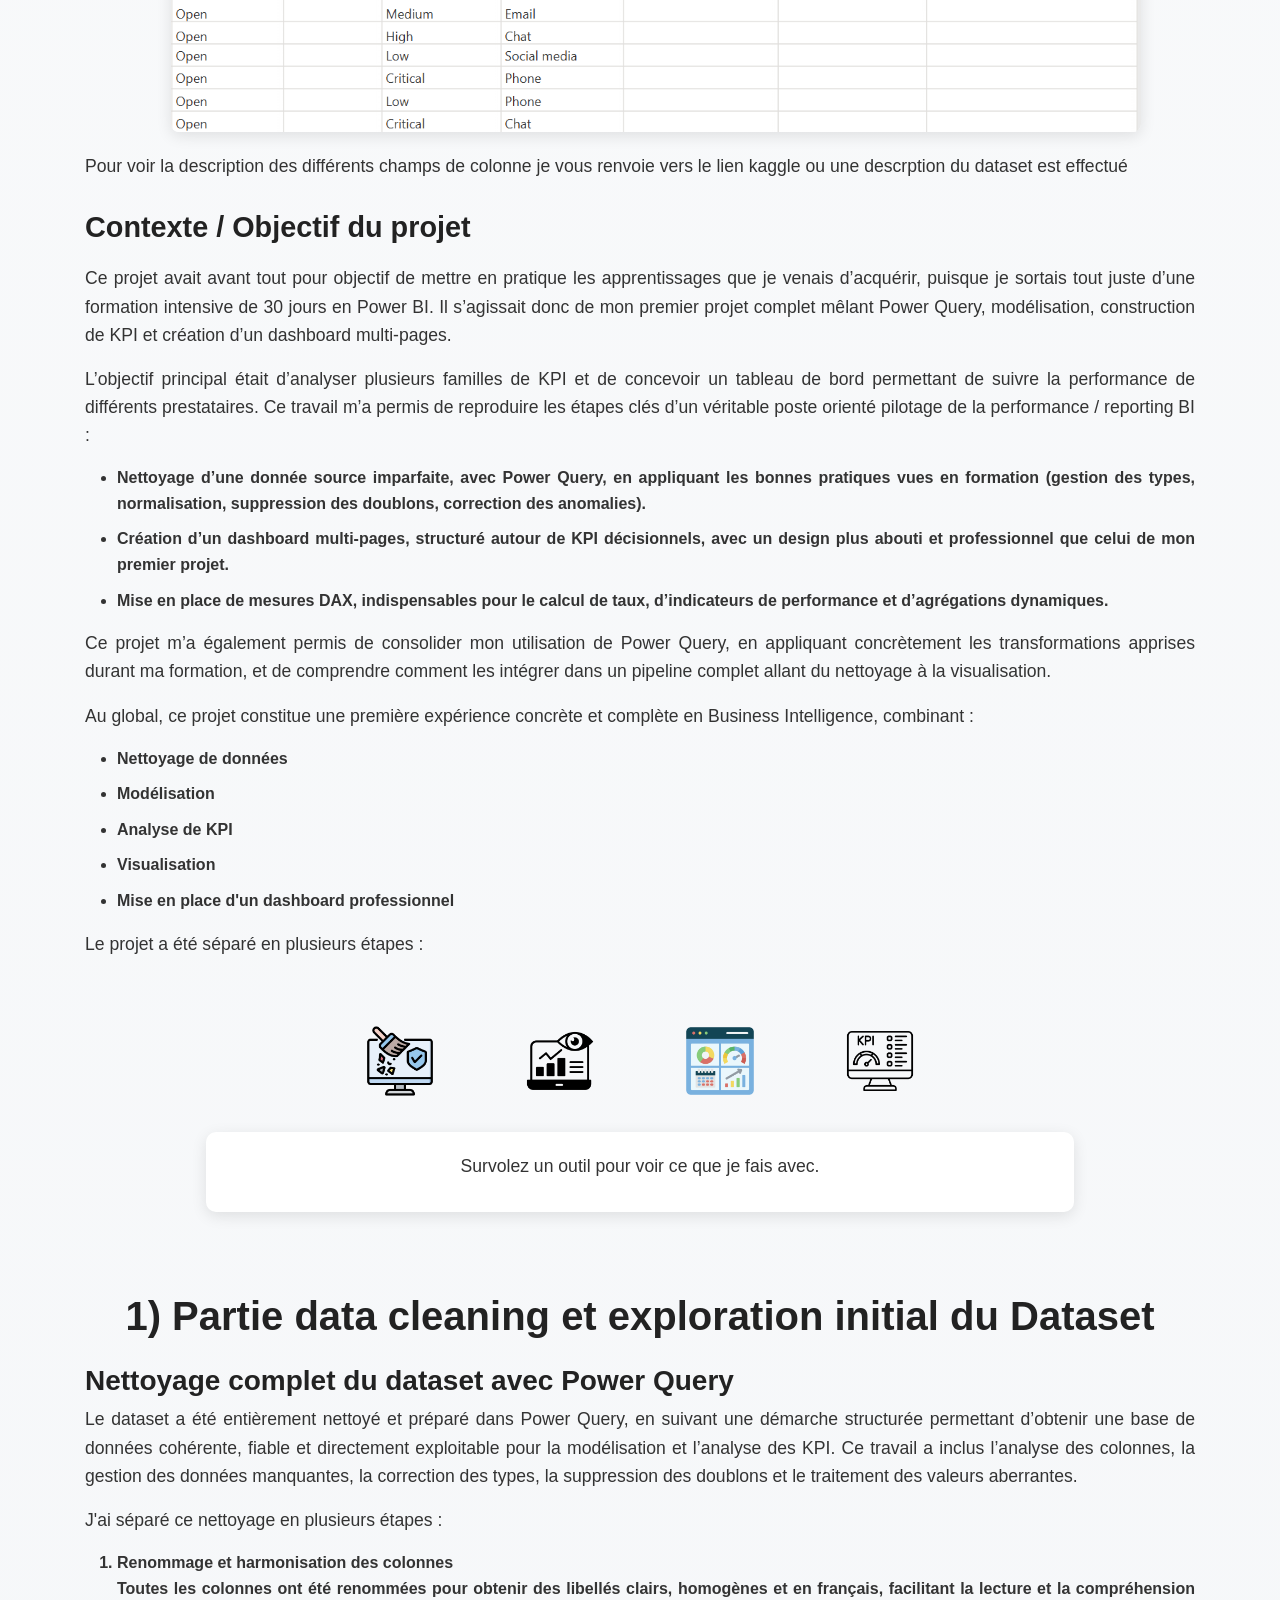
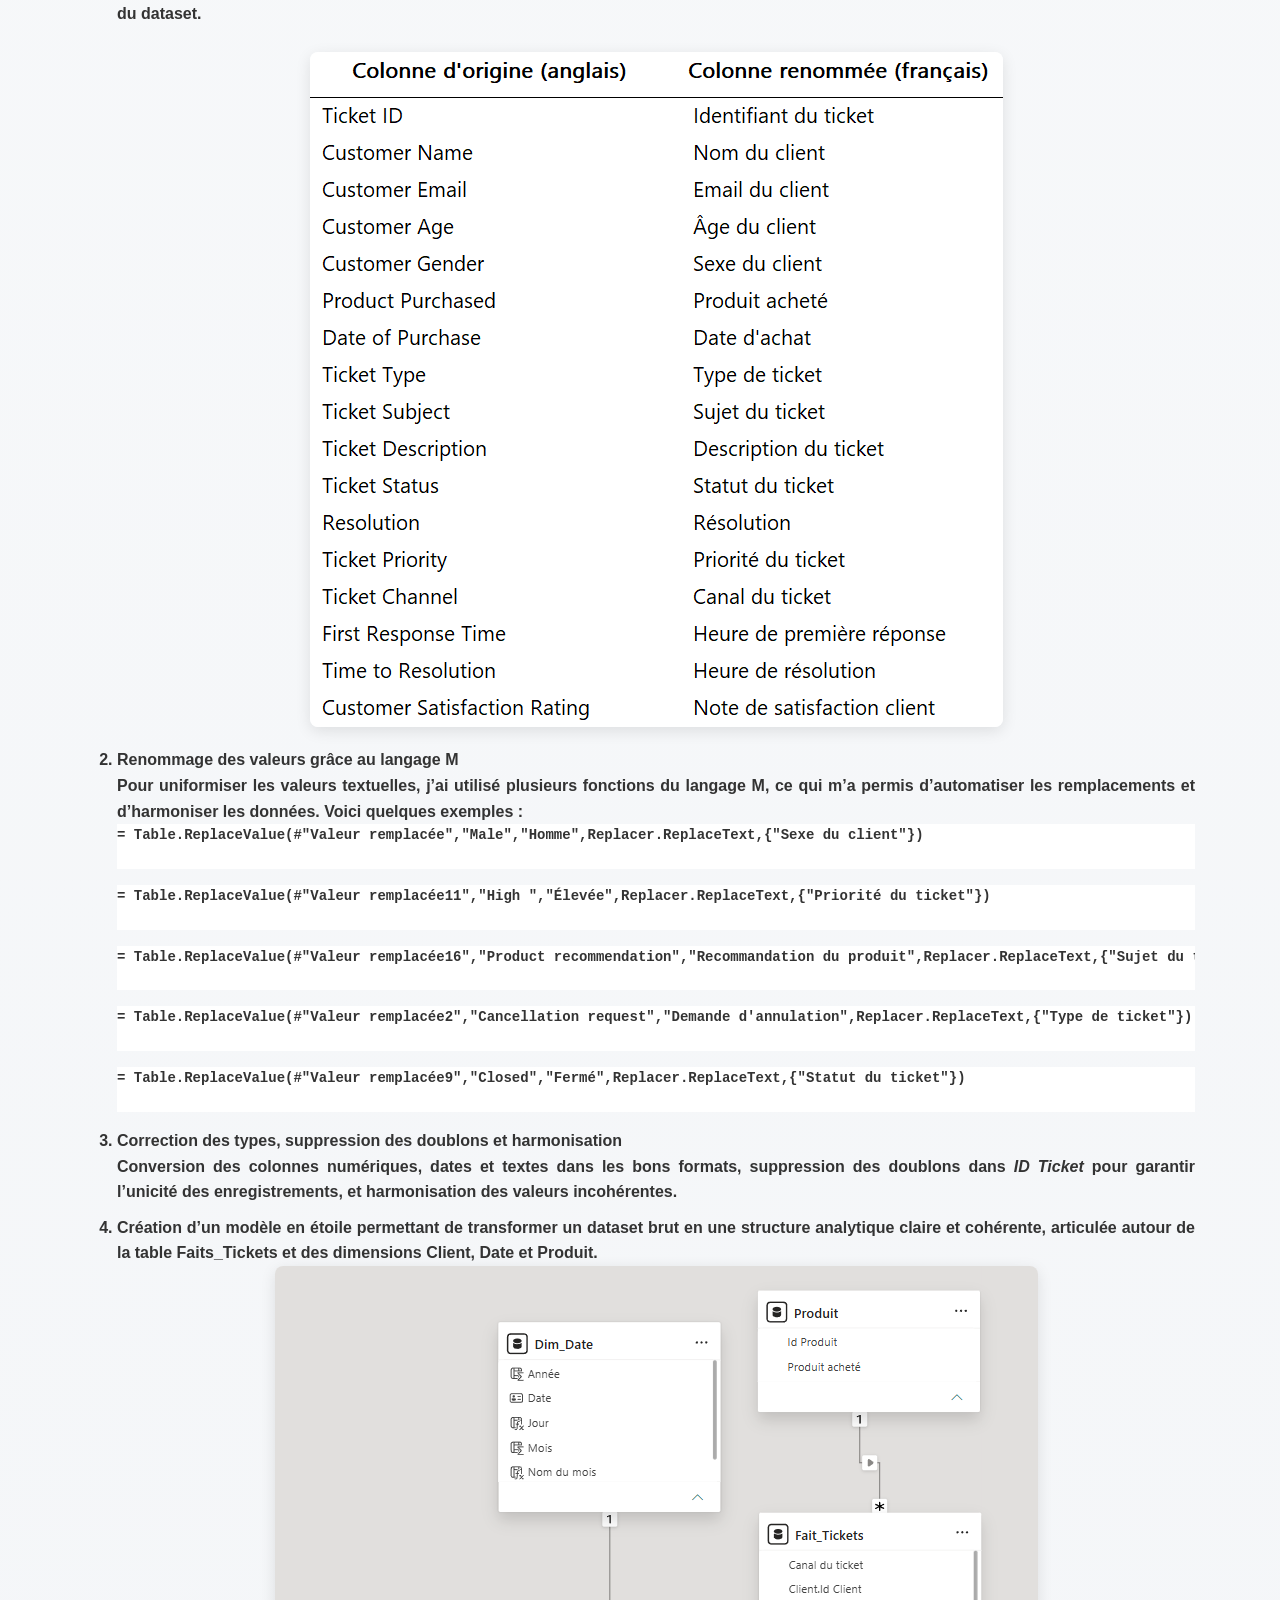
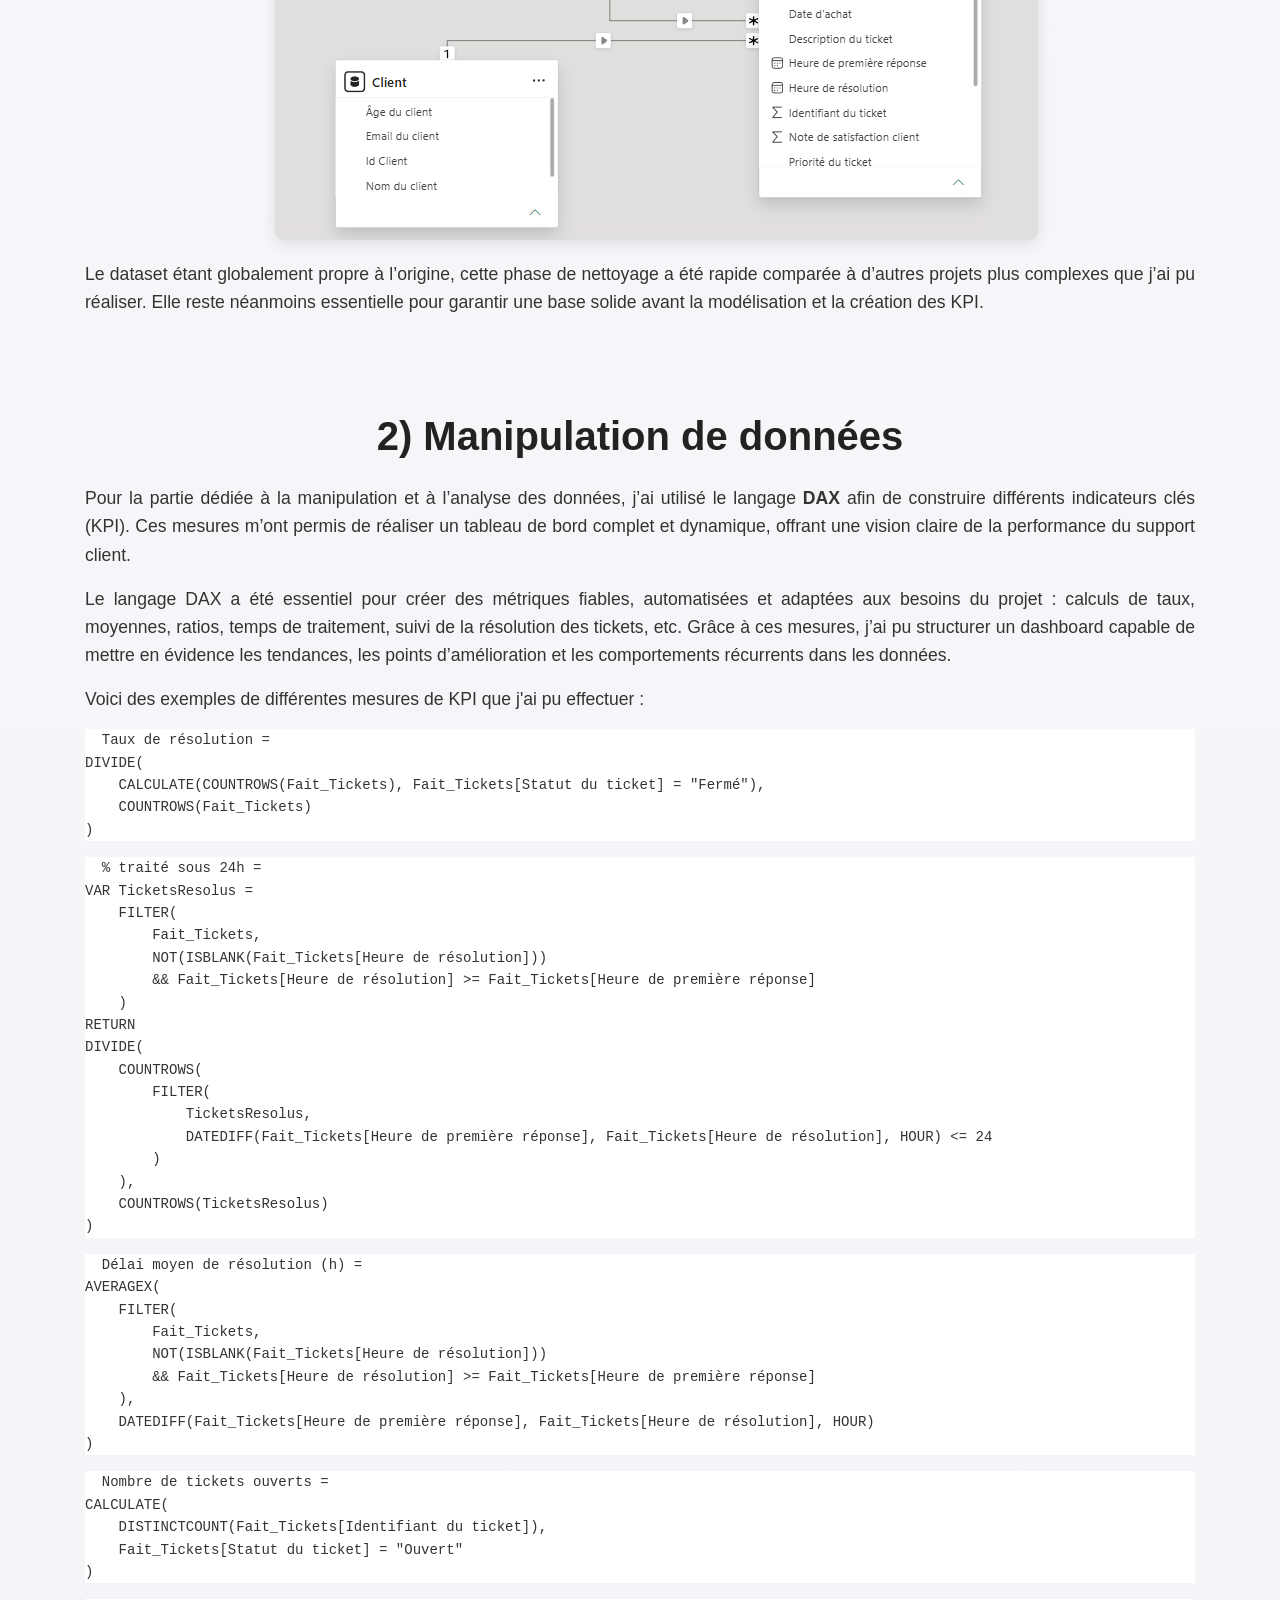
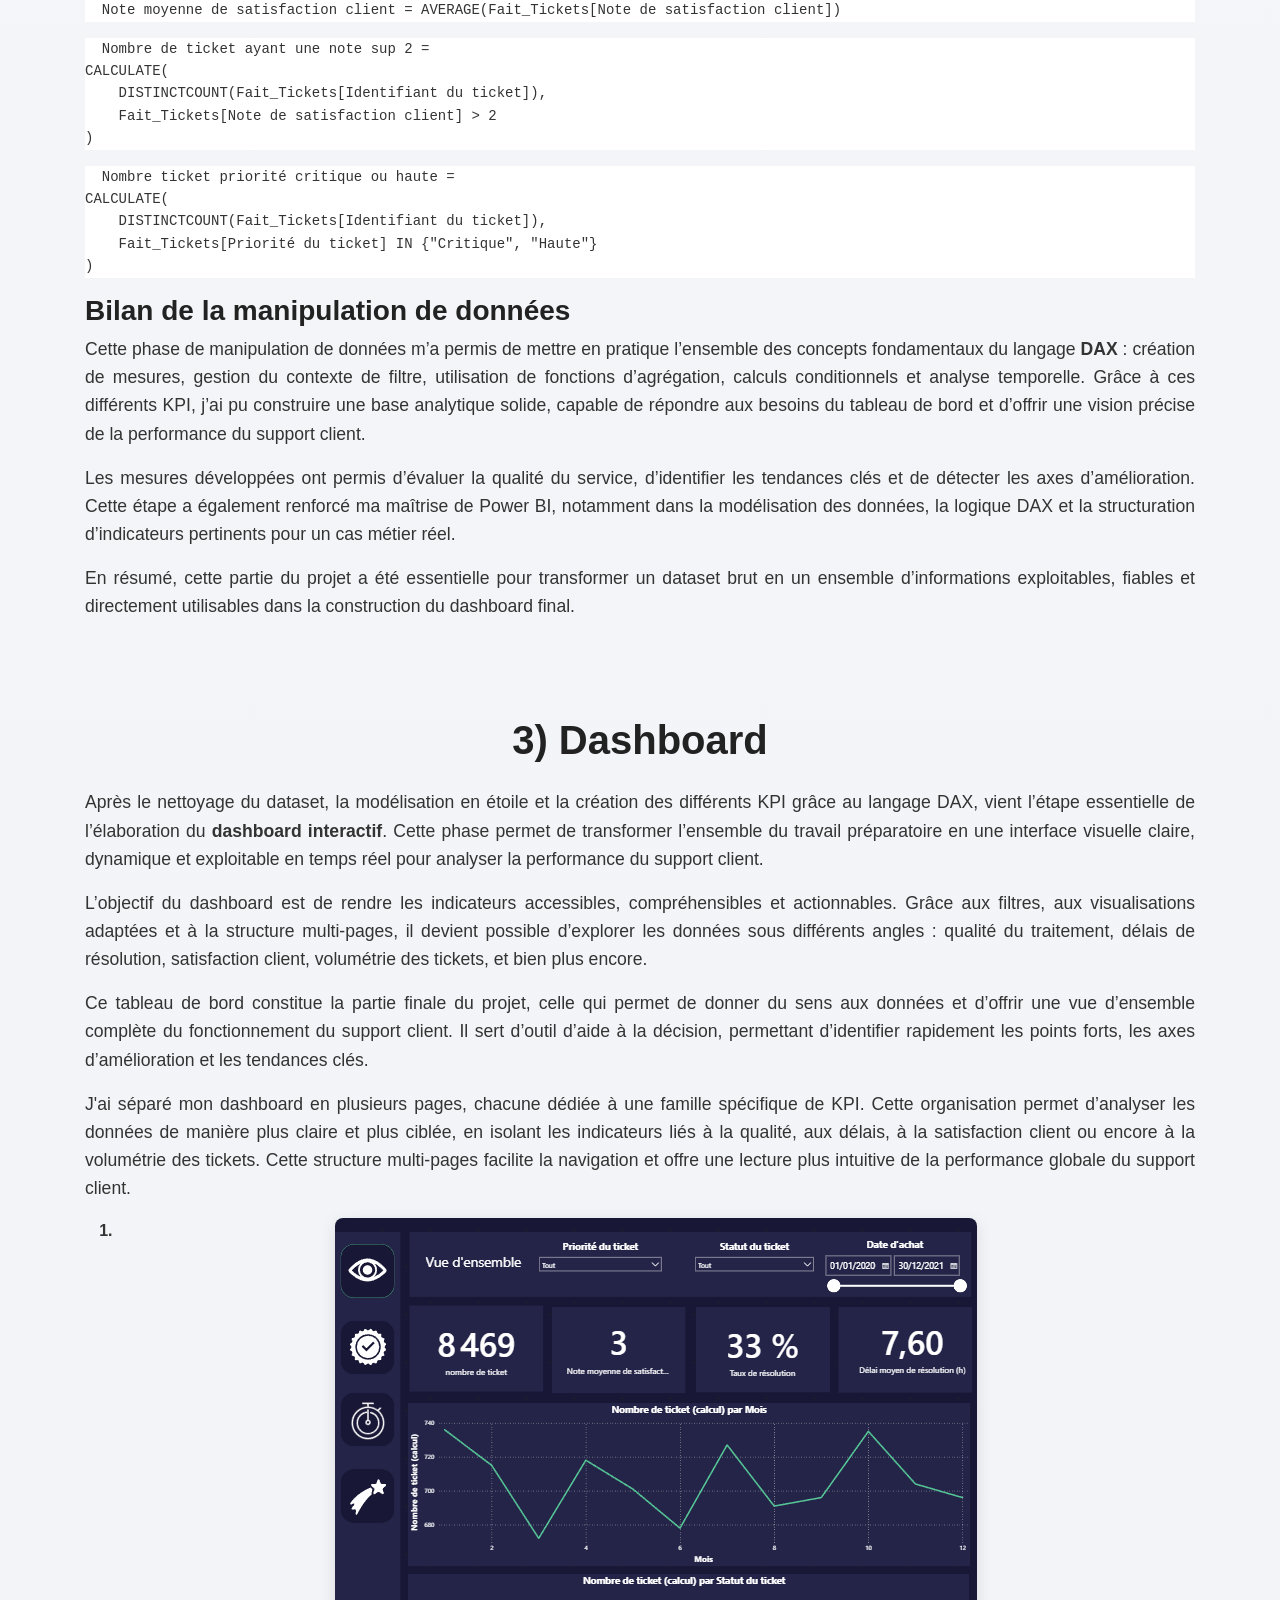
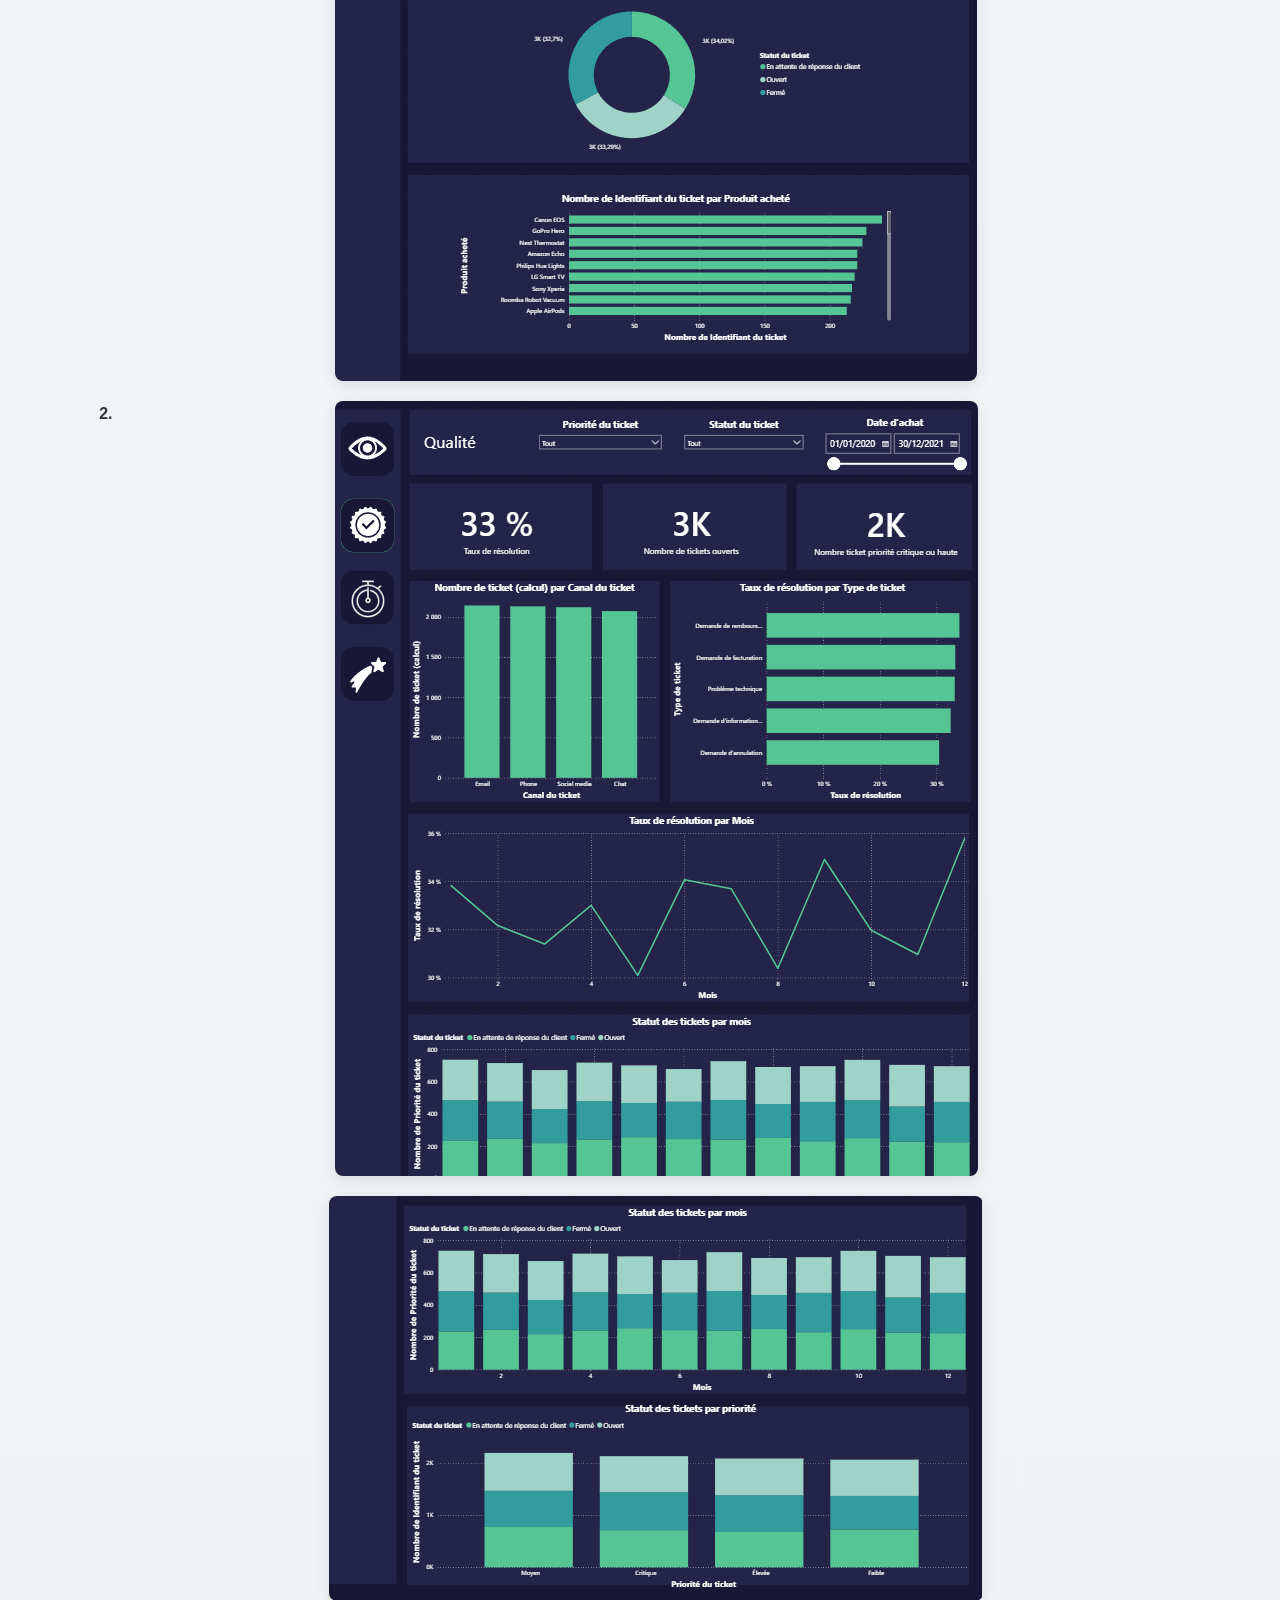
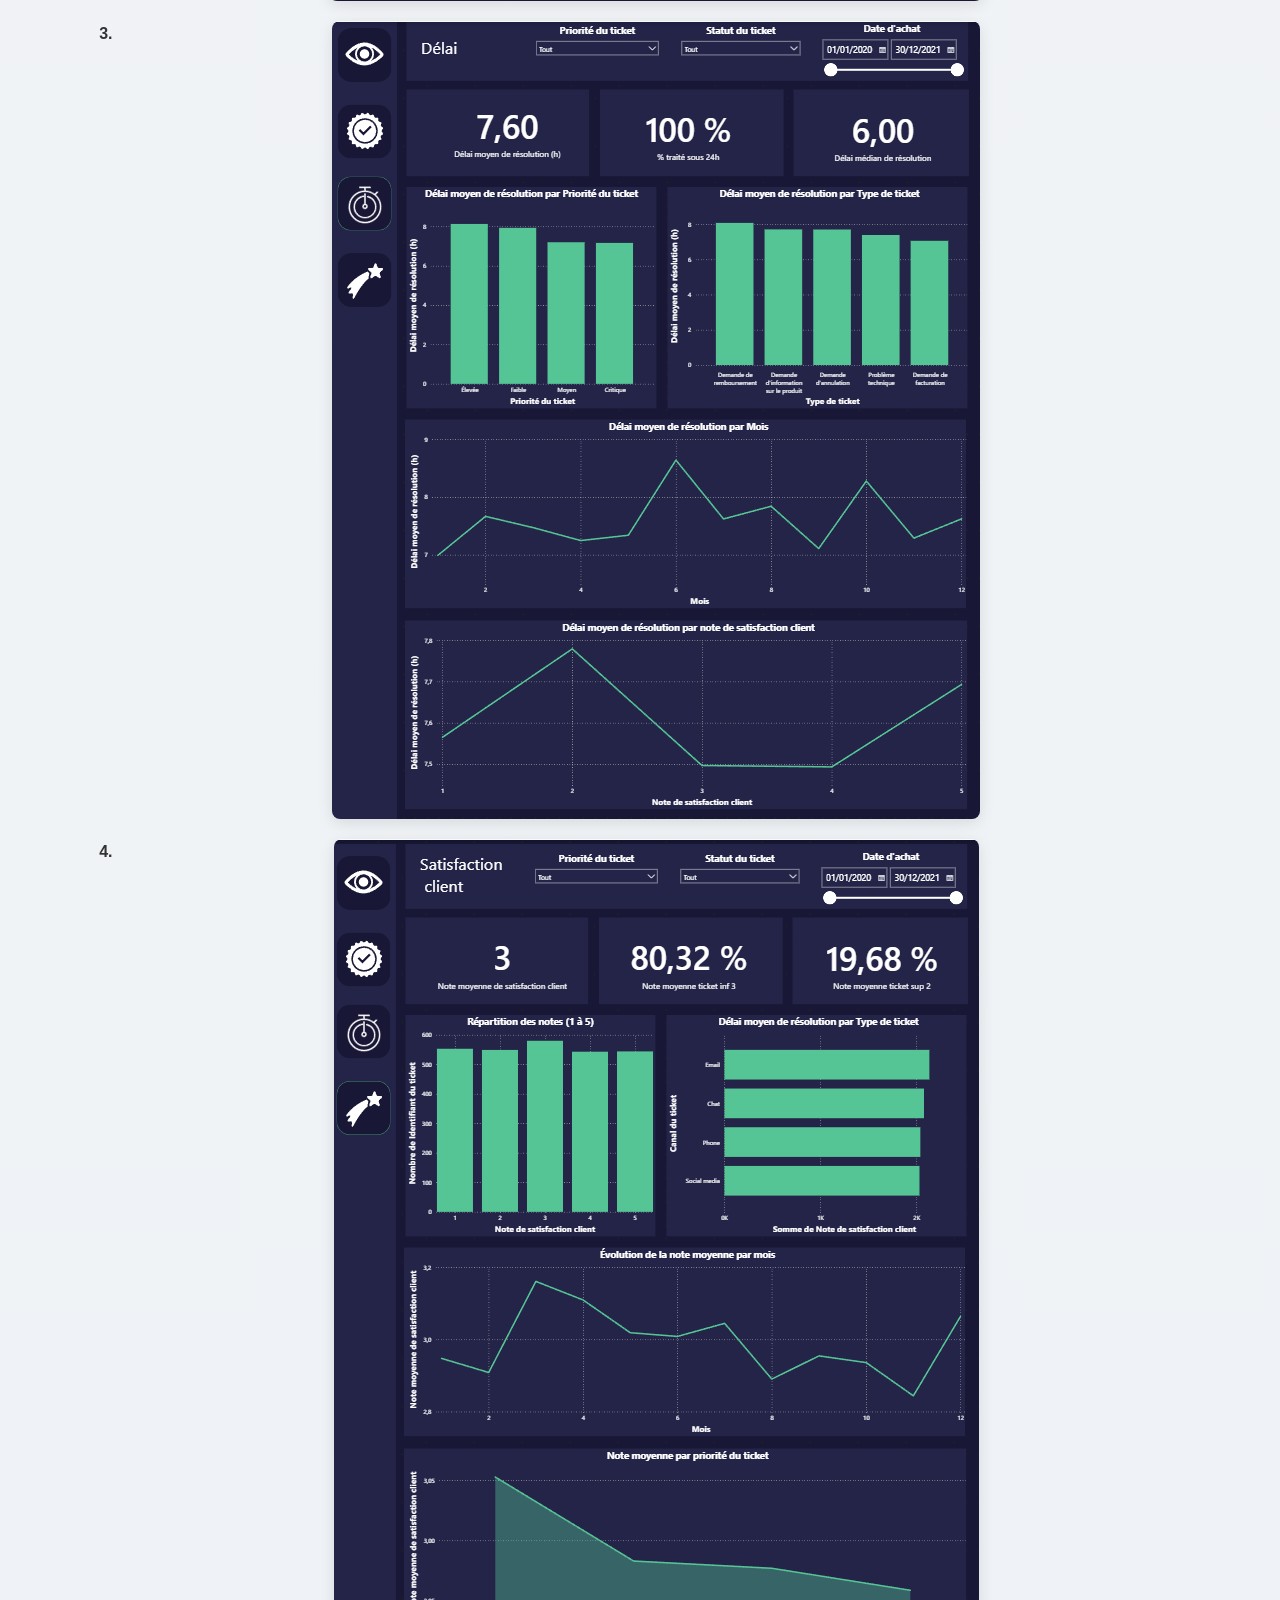
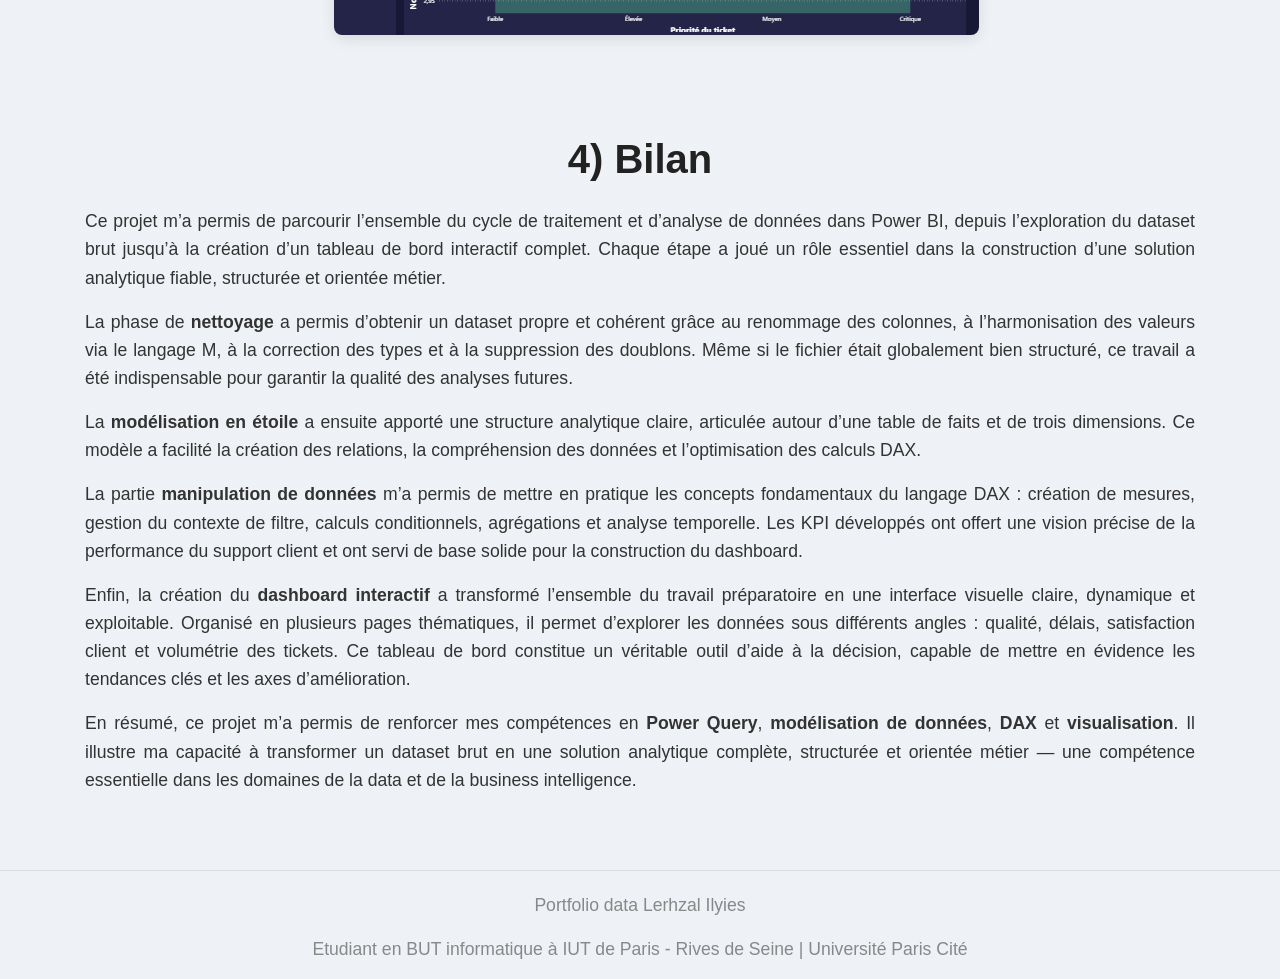
<file: projet3.html>
<!DOCTYPE html>
<html lang="fr">
<head>
    <meta charset="UTF-8">
    <title>Projet 1</title>

    <link href="https://cdn.jsdelivr.net/npm/bootstrap@5.3.2/dist/css/bootstrap.min.css" rel="stylesheet">
    <link rel="stylesheet" href="style.css">
</head>

<body>
<nav class="navbar navbar-expand-lg bg-body-tertiary">
    <div class="container-fluid">
        <a class="navbar-brand" href="#">Mon portfolio</a>

        <button class="navbar-toggler" type="button" data-bs-toggle="collapse" data-bs-target="#navbarScroll"
                aria-controls="navbarScroll" aria-expanded="false" aria-label="Toggle navigation">
            <span class="navbar-toggler-icon"></span>
        </button>

        <div class="collapse navbar-collapse" id="navbarScroll">
            <ul class="navbar-nav me-auto my-2 my-lg-0 navbar-nav-scroll" id="projets">

                <li class="nav-item">
                    <a class="nav-link active" href="projet2.html">Projet 3</a>
                </li>

                <li class="nav-item">
                    <a class="nav-link" href="index.html">Accueil</a>
                </li>

                <li class="nav-item dropdown">
                    <a class="nav-link dropdown-toggle" href="#" role="button" data-bs-toggle="dropdown">
                        Mes projets
                    </a>
                    <ul class="dropdown-menu">
                        <li><a class="dropdown-item" href="projet1.html">Projet perso 1</a></li>
                        <li><a class="dropdown-item" href="projet2.html">Projet perso 2</a></li>
                        <li><a class="dropdown-item" href="projet3.html">Projet perso 3</a></li>
                        <li><a class="dropdown-item" href="projet4.html">Projet perso 4</a></li>
                    </ul>
                </li>

            </ul>

            <form class="d-flex" role="search">
                <input class="form-control me-2" type="search" placeholder="Search">
                <button class="btn btn-outline-success" type="submit">Search</button>
            </form>
        </div>
    </div>
</nav>

<main>
    <h2 class="text-center mb-4">Analyse, nettoyage et suivi de la performance d'un support client</h2>

    <section id="description">
        <div class="contenu-projet">
            <h2>Source des données</h2>
            <ul>
                <li>Dataset : Customer Support Ticket Dataset</li>
                <li>Lien : <a href="https://www.kaggle.com/datasets/suraj520/customer-support-ticket-dataset">Kaggle</a></li>
                <li>Granularité source : une ligne = un ticket (~8 469 lignes)</li>
                <li>Format : CSV</li>
                <li>Table : Customer Support Ticket Dataset.csv</li>
                <li>
                    Description : Dashboard Power BI de suivi de la performance d'un support client, autour de 3 familles de KPI : qualité, délai, satisfaction.
                </li>
                <li>Le projet a été réalisé en excel et powerBI <img src="assets/icone/excel.png" class="langageUtilise"> <img src="assets/icone/Power-BI.png" class="langageUtilise"></li>
                <li>Ce projet a été réalisé le 18 juillet 2026 et finalisé le 23 juillet 2026</li>
                <li>Colonnes d'origine (anglais) : Ticket ID, Customer Name, Customer Email, Customer Age, Customer Gender, Product Purchased, Date of Purchase, Ticket Type, Ticket Subject, Ticket Description, Ticket Status, Resolution, Ticket Priority, Ticket Channel, First Response Time, Time to Resolution, Customer Satisfaction Rating</li>
                <li>Aperçu du dataset :</li>
                <div class="image-container">
                    <img src="assets/projet3/appercudataset.png" class="appercu" alt="Aperçu dataset">
                    <img src="assets/projet3/appercudataset2.png" class="appercu" alt="Aperçu dataset">
                </div>
            </ul>
            <p>Pour voir la description des différents champs de colonne je vous renvoie vers le lien kaggle ou une descrption du dataset est effectué</p>

            <h2>Contexte / Objectif du projet</h2>
            <p>
                Ce projet avait avant tout pour objectif de mettre en pratique les apprentissages que je venais d’acquérir,
                puisque je sortais tout juste d’une formation intensive de 30 jours en Power BI.
                Il s’agissait donc de mon premier projet complet mêlant Power Query, modélisation, construction de KPI et création d’un dashboard multi‑pages.
            </p>

            <p>
                L’objectif principal était d’analyser plusieurs familles de KPI et de concevoir un tableau de bord permettant de suivre la performance de différents prestataires.
                Ce travail m’a permis de reproduire les étapes clés d’un véritable poste orienté pilotage de la performance / reporting BI :
            </p>

            <ul>
                <li>
                    Nettoyage d’une donnée source imparfaite, avec Power Query, en appliquant les bonnes pratiques vues en formation (gestion des types, normalisation, suppression des doublons, correction des anomalies).
                </li>

                <li>
                    Création d’un dashboard multi‑pages, structuré autour de KPI décisionnels, avec un design plus abouti et professionnel que celui de mon premier projet.
                </li>

                <li>
                    Mise en place de mesures DAX, indispensables pour le calcul de taux, d’indicateurs de performance et d’agrégations dynamiques.
                </li>
            </ul>

            <p>
                Ce projet m’a également permis de consolider mon utilisation de Power Query, en appliquant concrètement les transformations apprises durant ma formation, et de comprendre comment les intégrer dans un pipeline complet allant du nettoyage à la visualisation.
            </p>

            <p>Au global, ce projet constitue une première expérience concrète et complète en Business Intelligence, combinant :</p>

            <ul>
                <li>Nettoyage de données</li>
                <li>Modélisation</li>
                <li>Analyse de KPI</li>
                <li>Visualisation</li>
                <li>Mise en place d'un dashboard professionnel</li>
            </ul>

            <p>Le projet a été séparé en plusieurs étapes :</p>

            <section class="container text-center mt-5">
                <div class="tools-line">
                    <img src="assets/icone/clean.png" class="logo-techp3" data-tool="cleaning3" data-target="datacleaning3">
                    <img src="assets/icone/visualisation.png" class="logo-techp3" data-tool="manipdata3" data-target="manipdata3">
                    <img src="assets/icone/manipulation.png"  class="logo-techp3" data-tool="visualisation3" data-target="visualisation3">
                    <img src="assets/icone/kpi.png"  class="logo-techp3" data-tool="kpi3" data-target="visualisation3">
                </div>

                <div id="tool-description" class="tool-info-global text-center mt-3">
                    Survolez un outil pour voir ce que je fais avec.
                </div>
            </section>

        </div>
    </section>

    <section>
        <div class="contenu-projet">
            <h1 class="text-center mb-4" id="datacleaning3"> 1) Partie data cleaning et exploration initial du Dataset</h1>



            <h3>Nettoyage complet du dataset avec Power Query</h3>

            <p>
                Le dataset a été entièrement nettoyé et préparé dans Power Query, en suivant une démarche structurée permettant d’obtenir une base de données cohérente, fiable et directement exploitable pour la modélisation et l’analyse des KPI.
                Ce travail a inclus l’analyse des colonnes, la gestion des données manquantes, la correction des types, la suppression des doublons et le traitement des valeurs aberrantes.
            </p>

            <p>J'ai séparé ce nettoyage en plusieurs étapes :</p>

            <ol>
                <li>
                    <strong>Renommage et harmonisation des colonnes</strong><br>
                    Toutes les colonnes ont été renommées pour obtenir des libellés clairs, homogènes et en français, facilitant la lecture et la compréhension du dataset.
                    <br><br>
                    <img src="assets/projet3/nettoyage/renommage.png" class="appercu" alt="Aperçu dataset">
                </li>

                <li>
                    <strong>Renommage des valeurs grâce au langage M</strong><br>
                    Pour uniformiser les valeurs textuelles, j’ai utilisé plusieurs fonctions du langage M, ce qui m’a permis d’automatiser les remplacements et d’harmoniser les données.
                    Voici quelques exemples :
                    <pre>
= Table.ReplaceValue(#"Valeur remplacée","Male","Homme",Replacer.ReplaceText,{"Sexe du client"})
            </pre>
                    <pre>
= Table.ReplaceValue(#"Valeur remplacée11","High ","Élevée",Replacer.ReplaceText,{"Priorité du ticket"})
            </pre>
                    <pre>
= Table.ReplaceValue(#"Valeur remplacée16","Product recommendation","Recommandation du produit",Replacer.ReplaceText,{"Sujet du ticket"})
            </pre>
                    <pre>
= Table.ReplaceValue(#"Valeur remplacée2","Cancellation request","Demande d'annulation",Replacer.ReplaceText,{"Type de ticket"})
            </pre>
                    <pre>
= Table.ReplaceValue(#"Valeur remplacée9","Closed","Fermé",Replacer.ReplaceText,{"Statut du ticket"})
            </pre>
                </li>

                <li>
                    <strong>Correction des types, suppression des doublons et harmonisation</strong><br>
                    Conversion des colonnes numériques, dates et textes dans les bons formats, suppression des doublons dans <em>ID Ticket</em> pour garantir l’unicité des enregistrements, et harmonisation des valeurs incohérentes.
                </li>

                <li>Création d’un modèle en étoile permettant de transformer un dataset brut en une structure analytique claire et cohérente, articulée autour de la table Faits_Tickets et des dimensions Client, Date et Produit.
                    <img src="assets/projet3/modelisation.png" class="appercu" alt="Aperçu dataset">

                </li>
            </ol>

            <p>
                Le dataset étant globalement propre à l’origine, cette phase de nettoyage a été rapide comparée à d’autres projets plus complexes que j’ai pu réaliser. Elle reste néanmoins essentielle pour garantir une base solide avant la modélisation et la création des KPI.

            </p>
        </div>
    </section>

    <section>
        <div class="contenu-projet">
            <h1 class="text-center mb-4" id="manipdata3">2) Manipulation de données </h1>
            <p>
                Pour la partie dédiée à la manipulation et à l’analyse des données, j’ai utilisé le langage <strong>DAX</strong> afin de construire différents indicateurs clés (KPI).
                Ces mesures m’ont permis de réaliser un tableau de bord complet et dynamique, offrant une vision claire de la performance du support client.
            </p>

            <p>
                Le langage DAX a été essentiel pour créer des métriques fiables, automatisées et adaptées aux besoins du projet : calculs de taux, moyennes, ratios, temps de traitement, suivi de la résolution des tickets, etc.
                Grâce à ces mesures, j’ai pu structurer un dashboard capable de mettre en évidence les tendances, les points d’amélioration et les comportements récurrents dans les données.
            </p>

            <p>Voici des exemples de différentes mesures de KPI que j'ai pu effectuer :</p>

            <pre>  Taux de résolution =
DIVIDE(
    CALCULATE(COUNTROWS(Fait_Tickets), Fait_Tickets[Statut du ticket] = "Fermé"),
    COUNTROWS(Fait_Tickets)
)</pre>

            <pre>  % traité sous 24h =
VAR TicketsResolus =
    FILTER(
        Fait_Tickets,
        NOT(ISBLANK(Fait_Tickets[Heure de résolution]))
        && Fait_Tickets[Heure de résolution] >= Fait_Tickets[Heure de première réponse]
    )
RETURN
DIVIDE(
    COUNTROWS(
        FILTER(
            TicketsResolus,
            DATEDIFF(Fait_Tickets[Heure de première réponse], Fait_Tickets[Heure de résolution], HOUR) <= 24
        )
    ),
    COUNTROWS(TicketsResolus)
)</pre>

            <pre>  Délai moyen de résolution (h) =
AVERAGEX(
    FILTER(
        Fait_Tickets,
        NOT(ISBLANK(Fait_Tickets[Heure de résolution]))
        && Fait_Tickets[Heure de résolution] >= Fait_Tickets[Heure de première réponse]
    ),
    DATEDIFF(Fait_Tickets[Heure de première réponse], Fait_Tickets[Heure de résolution], HOUR)
)</pre>

            <pre>  Nombre de tickets ouverts =
CALCULATE(
    DISTINCTCOUNT(Fait_Tickets[Identifiant du ticket]),
    Fait_Tickets[Statut du ticket] = "Ouvert"
)</pre>

            <pre>  Note moyenne de satisfaction client = AVERAGE(Fait_Tickets[Note de satisfaction client])</pre>

            <pre>  Nombre de ticket ayant une note sup 2 =
CALCULATE(
    DISTINCTCOUNT(Fait_Tickets[Identifiant du ticket]),
    Fait_Tickets[Note de satisfaction client] > 2
)</pre>

            <pre>  Nombre ticket priorité critique ou haute =
CALCULATE(
    DISTINCTCOUNT(Fait_Tickets[Identifiant du ticket]),
    Fait_Tickets[Priorité du ticket] IN {"Critique", "Haute"}
)</pre>

            <h3> Bilan de la manipulation de données</h3>

            <p>
                Cette phase de manipulation de données m’a permis de mettre en pratique l’ensemble des concepts fondamentaux du langage <strong>DAX</strong> : création de mesures, gestion du contexte de filtre, utilisation de fonctions d’agrégation, calculs conditionnels et analyse temporelle.
                Grâce à ces différents KPI, j’ai pu construire une base analytique solide, capable de répondre aux besoins du tableau de bord et d’offrir une vision précise de la performance du support client.
            </p>

            <p>
                Les mesures développées ont permis d’évaluer la qualité du service, d’identifier les tendances clés et de détecter les axes d’amélioration.
                Cette étape a également renforcé ma maîtrise de Power BI, notamment dans la modélisation des données, la logique DAX et la structuration d’indicateurs pertinents pour un cas métier réel.
            </p>

            <p>
                En résumé, cette partie du projet a été essentielle pour transformer un dataset brut en un ensemble d’informations exploitables, fiables et directement utilisables dans la construction du dashboard final.
            </p>
        </div>
    </section>

    <section>
        <div class="contenu-projet">
            <h1 class="text-center mb-4" id="visualisation3">3) Dashboard </h1>
            <p>
                Après le nettoyage du dataset, la modélisation en étoile et la création des différents KPI grâce au langage DAX, vient l’étape essentielle de l’élaboration du <strong>dashboard interactif</strong>.
                Cette phase permet de transformer l’ensemble du travail préparatoire en une interface visuelle claire, dynamique et exploitable en temps réel pour analyser la performance du support client.
            </p>

            <p>
                L’objectif du dashboard est de rendre les indicateurs accessibles, compréhensibles et actionnables.
                Grâce aux filtres, aux visualisations adaptées et à la structure multi‑pages, il devient possible d’explorer les données sous différents angles : qualité du traitement, délais de résolution, satisfaction client, volumétrie des tickets, et bien plus encore.
            </p>

            <p>
                Ce tableau de bord constitue la partie finale du projet, celle qui permet de donner du sens aux données et d’offrir une vue d’ensemble complète du fonctionnement du support client.
                Il sert d’outil d’aide à la décision, permettant d’identifier rapidement les points forts, les axes d’amélioration et les tendances clés.
            </p>

            <p>
                J'ai séparé mon dashboard en plusieurs pages, chacune dédiée à une famille spécifique de KPI.
                Cette organisation permet d’analyser les données de manière plus claire et plus ciblée, en isolant les indicateurs liés à la qualité, aux délais, à la satisfaction client ou encore à la volumétrie des tickets.
                Cette structure multi‑pages facilite la navigation et offre une lecture plus intuitive de la performance globale du support client.
            </p>

            <ol>
                <li> <img src="assets/projet3/pagesDashboard/Page%20n°1%20Vue%20d'ensemble.png" class="appercu"></li>
                <li>
                      <img src="assets/projet3/pagesDashboard/Page%20n°2%20Qualité.png" class="appercu">
                     <img src="assets/projet3/pagesDashboard/Page%20n°2.1%20Qualité.png" class="appercu">
                </li>
                <li> <img src="assets/projet3/pagesDashboard/Page%20n°3%20Délai.png" class="appercu">
                </li>
                <li> <img src="assets/projet3/pagesDashboard/Page%20n°4%20Satisfaction%20client.png" class="appercu"></li>
            </ol>
        </div>
    </section>

    <section class="bilan">
        <div class="contenu-projet">
            <h1 class="text-center mb-4" id="bilan1">4) Bilan</h1>
            <p>
                Ce projet m’a permis de parcourir l’ensemble du cycle de traitement et d’analyse de données dans Power BI, depuis l’exploration du dataset brut jusqu’à la création d’un tableau de bord interactif complet.
                Chaque étape a joué un rôle essentiel dans la construction d’une solution analytique fiable, structurée et orientée métier.
            </p>

            <p>
                La phase de <strong>nettoyage</strong> a permis d’obtenir un dataset propre et cohérent grâce au renommage des colonnes, à l’harmonisation des valeurs via le langage M, à la correction des types et à la suppression des doublons.
                Même si le fichier était globalement bien structuré, ce travail a été indispensable pour garantir la qualité des analyses futures.
            </p>

            <p>
                La <strong>modélisation en étoile</strong> a ensuite apporté une structure analytique claire, articulée autour d’une table de faits et de trois dimensions.
                Ce modèle a facilité la création des relations, la compréhension des données et l’optimisation des calculs DAX.
            </p>

            <p>
                La partie <strong>manipulation de données</strong> m’a permis de mettre en pratique les concepts fondamentaux du langage DAX : création de mesures, gestion du contexte de filtre, calculs conditionnels, agrégations et analyse temporelle.
                Les KPI développés ont offert une vision précise de la performance du support client et ont servi de base solide pour la construction du dashboard.
            </p>

            <p>
                Enfin, la création du <strong>dashboard interactif</strong> a transformé l’ensemble du travail préparatoire en une interface visuelle claire, dynamique et exploitable.
                Organisé en plusieurs pages thématiques, il permet d’explorer les données sous différents angles : qualité, délais, satisfaction client et volumétrie des tickets.
                Ce tableau de bord constitue un véritable outil d’aide à la décision, capable de mettre en évidence les tendances clés et les axes d’amélioration.
            </p>

            <p>
                En résumé, ce projet m’a permis de renforcer mes compétences en <strong>Power Query</strong>, <strong>modélisation de données</strong>, <strong>DAX</strong> et <strong>visualisation</strong>.
                Il illustre ma capacité à transformer un dataset brut en une solution analytique complète, structurée et orientée métier — une compétence essentielle dans les domaines de la data et de la business intelligence.
            </p>

        </div>
    </section>

</main>

<script src="index.js"></script>
<script src="https://cdn.jsdelivr.net/npm/bootstrap@5.3.3/dist/js/bootstrap.bundle.min.js"></script>
<footer>
    <p>Portfolio data Lerhzal Ilyies</p>
    <p>Etudiant en BUT informatique à IUT de Paris - Rives de Seine | Université Paris Cité</p>
</footer>
</body>
</html>
</file>
<file: style.css>
/*  Structure générale */
body {
    font-family: 'Poppins', sans-serif;
    background: linear-gradient(to bottom, #f9fafb, #eef1f5);
    color: #333;
    margin: 0;
    padding: 0;
}

/*  Navbar */
nav {
    background-color: #fff;
    box-shadow: 0 2px 10px rgba(0,0,0,0.1);
    padding: 10px 0;
}

nav a {
    color: #000;
    font-weight: 600;
    text-decoration: none;
    margin: 0 15px;
    transition: color 0.3s ease;
}

nav a:hover {
    color: #007bff;
}

/*  Section d’accueil */
h1, h2, h3, h4 {
    font-weight: 600;
    color: #222;
}

pre {
    background-color: white;
}

h1 {
    font-size: 2.5rem;
    margin-top: 40px;
}

h2 {
    font-size: 1.8rem;
    margin-top: 30px;
    margin-bottom: 20px;
}

h4 {
    margin-top: 30px;
    margin-bottom: 20px;
}

p {
    font-size: 1.1rem;
    line-height: 1.6;
}

ol {
    margin-top: 15px;
    margin-bottom: 15px;
}
li {
    margin-top: 10px;
    margin-bottom: 10px;
    font-weight: bold;
}


/*  Ligne des outils */
.tools-line {
    display: flex;
    justify-content: center;
    gap: 90px;
    flex-wrap: wrap;
    padding: 20px 0;
}

.logo-tech {
    width: 70px;
    height: auto;
    cursor: pointer;
    filter: grayscale(30%);
    transition: transform 0.3s ease, filter 0.3s ease;
}

.logo-tech:hover {
    transform: scale(1.2);
    filter: grayscale(0%);
}

/*  Zone de description */
.tool-info-global {
    background: #fff;
    border-radius: 10px;
    box-shadow: 0 4px 15px rgba(0,0,0,0.1);
    padding: 20px;
    font-size: 1.1rem;
    color: #333;
    min-height: 80px;
    width: 80%;
    margin: 0 auto;
}

/*  Animation d’apparition */
section, .tools-line {
    opacity: 0;
    transform: translateY(20px);
    animation: fadeIn 0.8s ease forwards;
}

@keyframes fadeIn {
    to {
        opacity: 1;
        transform: translateY(0);
    }
}

input[type="search"] {
    border-radius: 8px;
    border: 1px solid #ccc;
    padding: 6px 10px;
    transition: border-color 0.3s ease;
}

input[type="search"]:focus {
    border-color: #007bff;
    outline: none;
}

button {
    background-color: #007bff;
    color: white;
    border: none;
    border-radius: 8px;
    padding: 6px 12px;
    cursor: pointer;
    transition: background-color 0.3s ease;
}

button:hover {
    background-color: #0056b3;
}

@media (max-width: 768px) {
    h1 {
        font-size: 2rem;
    }

    .tools-line {
        gap: 25px;
    }

    .tool-info-global {
        width: 95%;
    }
}

/* Pied de page*/
footer {
    text-align: center;
    font-size: 0.9em;
    color: #888;
    border-top: 1px solid #ddd;
    padding-top: 20px;
    margin-top: 40px;
}

.dropdown-menu {
    border-radius: 5px;
    box-shadow: 0 4px 5px rgba(0,0,0,0.1);
    transition: all 0.3s ease;
}

.dropdown-item:hover {
    background-color: grey;
    color: white;
}

.contenu-projet {
    max-width: 1150px;
    margin: 0 auto;
    text-align: justify;
    line-height: 1.6;
    padding: 20px;
}

/* Image centrée */
.image-container {
    text-align: center;
    margin-bottom: 20px;
    margin-top: 20px;

}

.appercu {
    display: block;
    margin: 0 auto;
    max-width: 90%;
    height: auto;
    border-radius: 8px;
    box-shadow: 0 4px 15px rgba(0, 0, 0, 0.1);
    margin-bottom: 20px;
}

.langageUtilise {
        width: 50px;
        height: auto;
        cursor: pointer;
    margin-left: 30px;
    vertical-align: middle;
        filter: grayscale(30%);
        transition: transform 0.3s ease, filter 0.3s ease;
}

/* pour l'expliquation des logos du projet 1*/
.logo-techp1 {
    width: 70px;
    height: auto;
    cursor: pointer;
    filter: grayscale(30%);
    transition: transform 0.3s ease, filter 0.3s ease;
}

.logo-techp1:hover {
    transform: scale(1.2);
    filter: grayscale(0%);
}

.logo-techp2 {
    width: 70px;
    height: auto;
    cursor: pointer;
    filter: grayscale(30%);
    transition: transform 0.3s ease, filter 0.3s ease;
}

.logo-techp3 {
    width: 70px;
    height: auto;
    cursor: pointer;
    filter: grayscale(30%);
    transition: transform 0.3s ease, filter 0.3s ease;
}

.logo-techp2:hover {
    transform: scale(1.2);
    filter: grayscale(0%);
}

.img {
    margin-top: 50px;
    margin-bottom: 30px;
}
</file>
